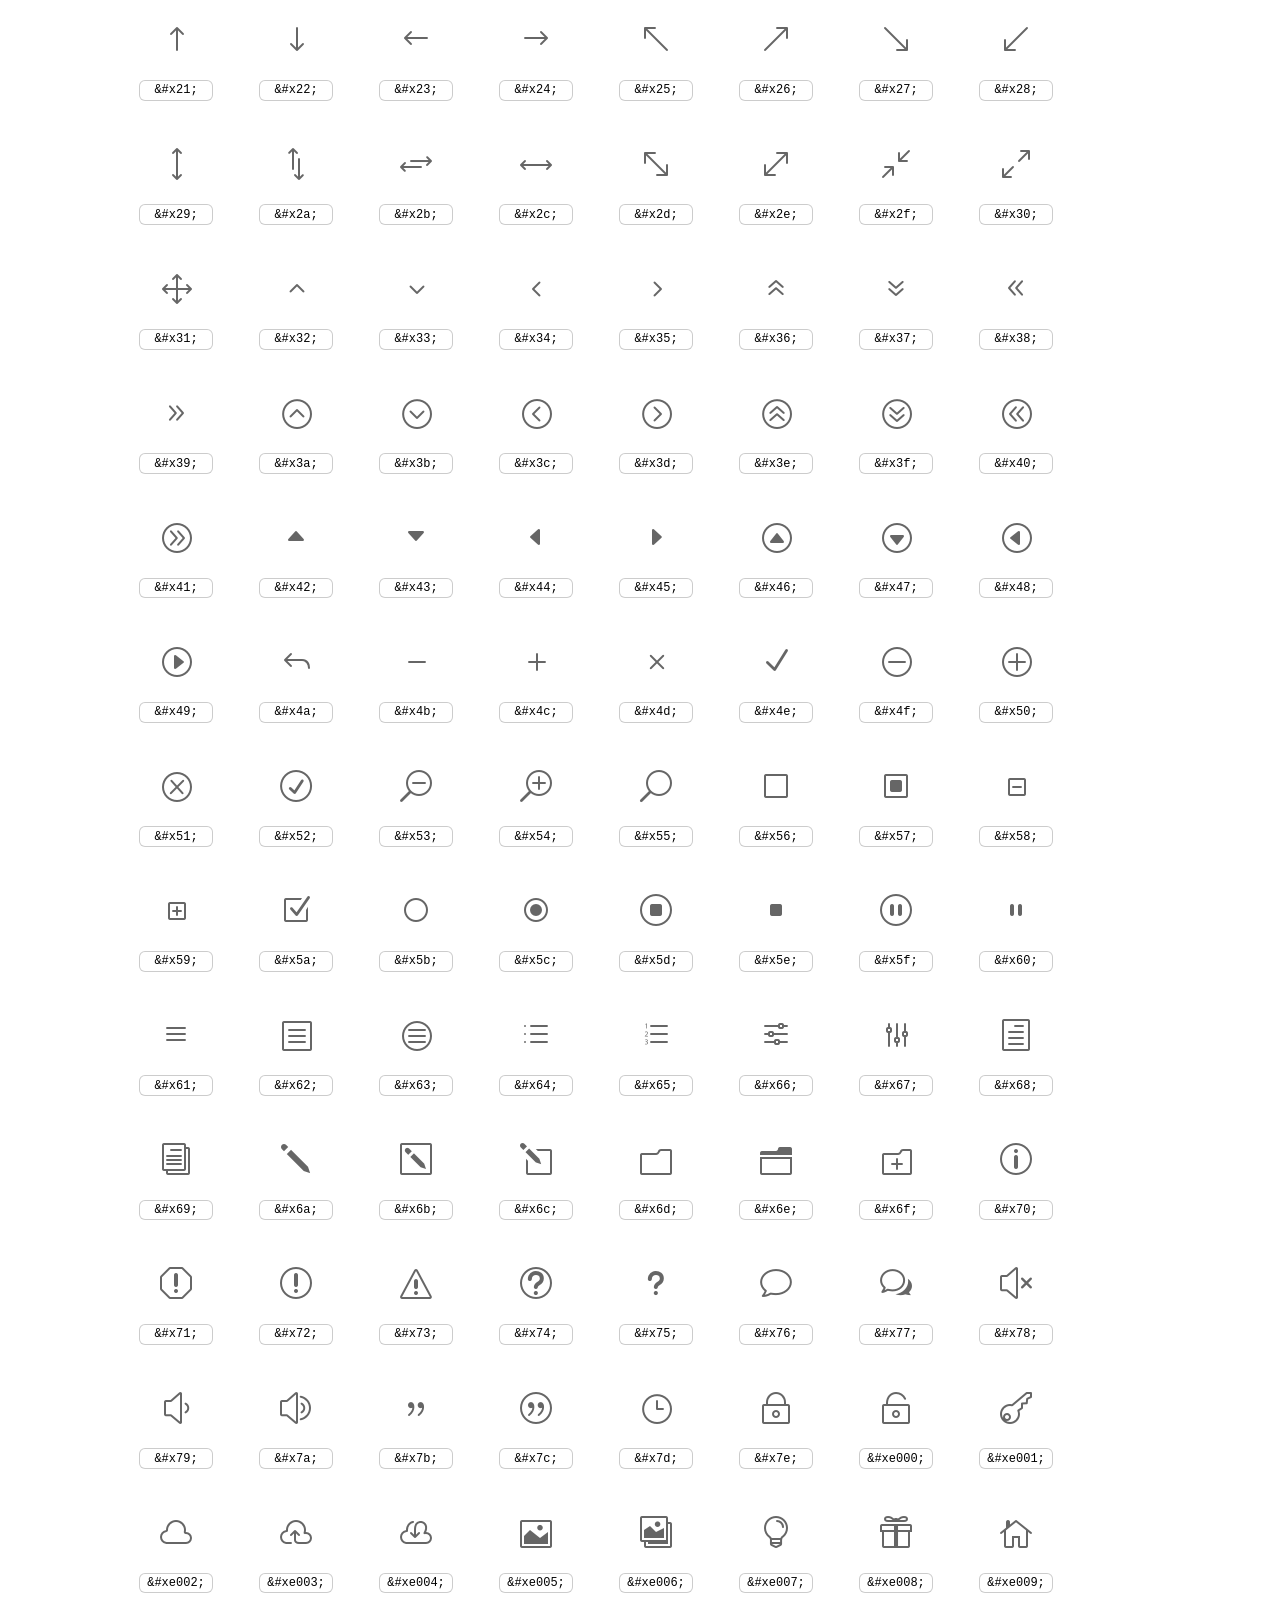
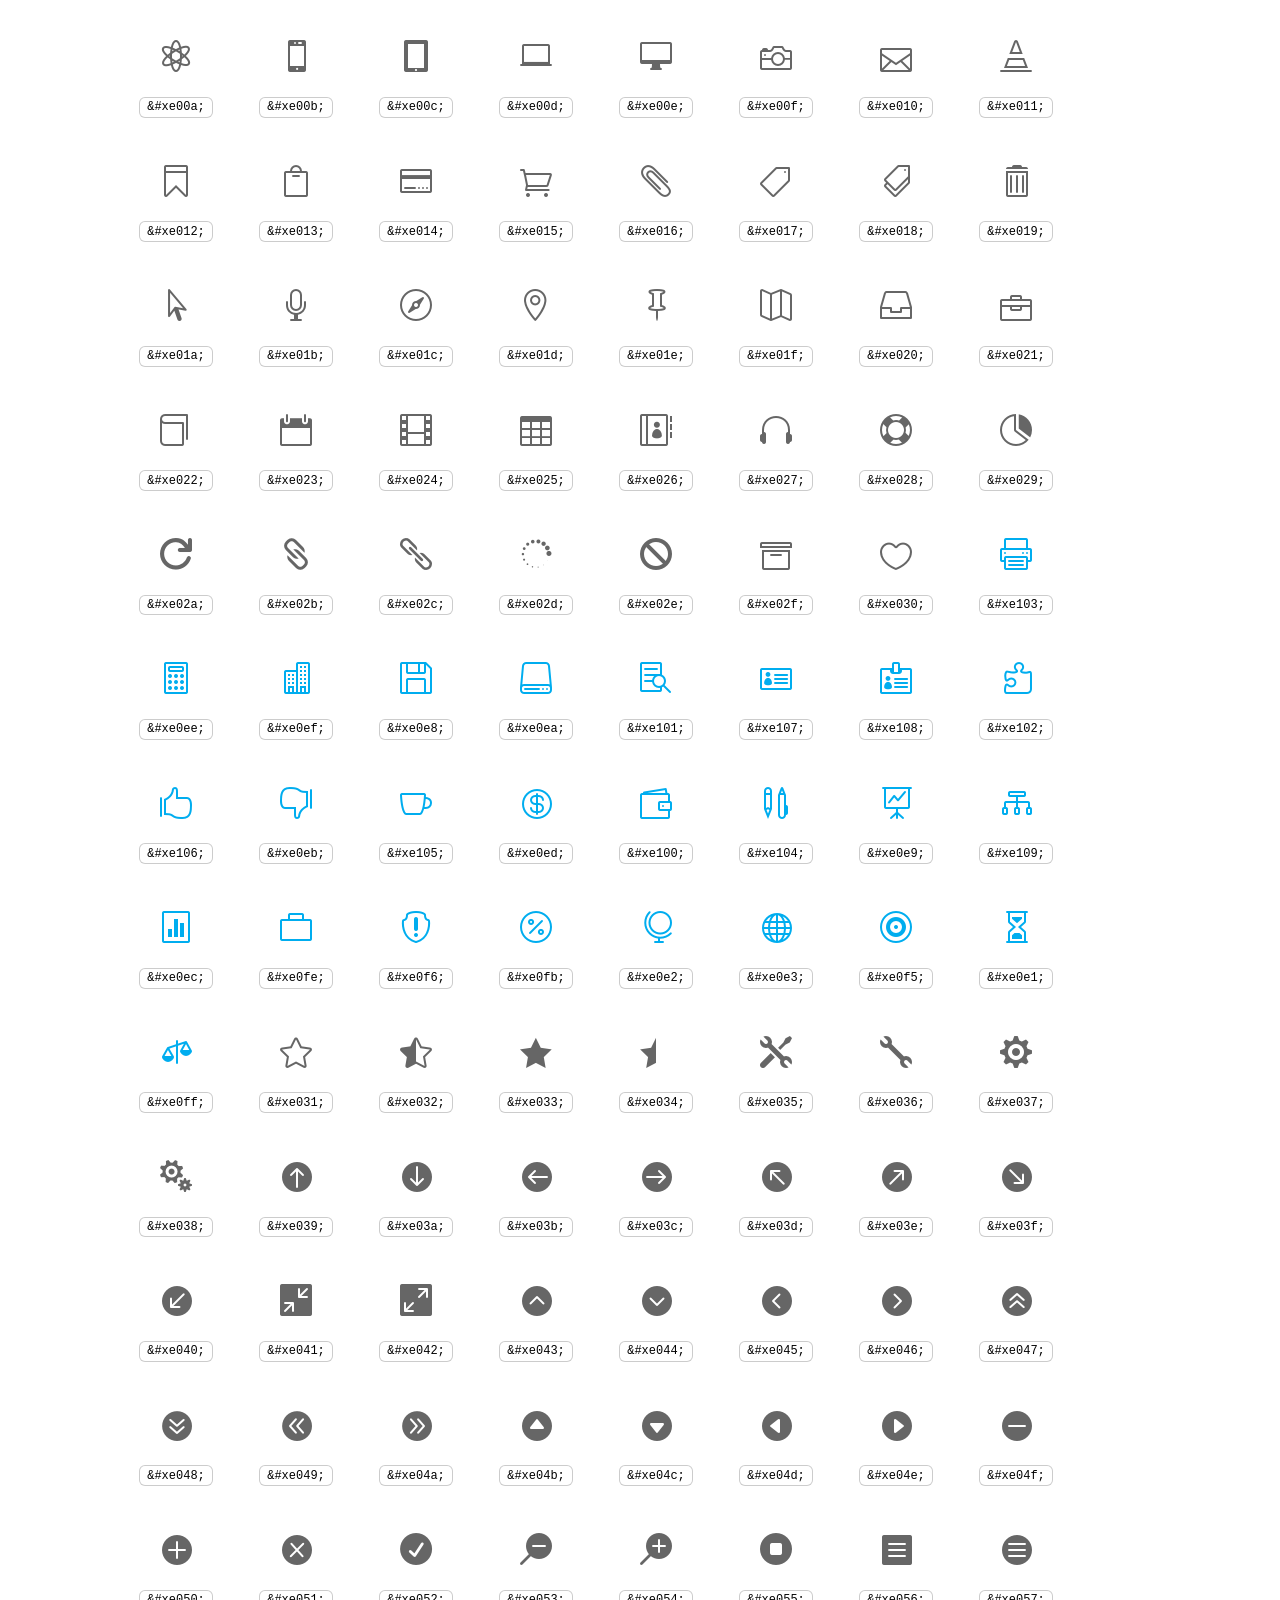
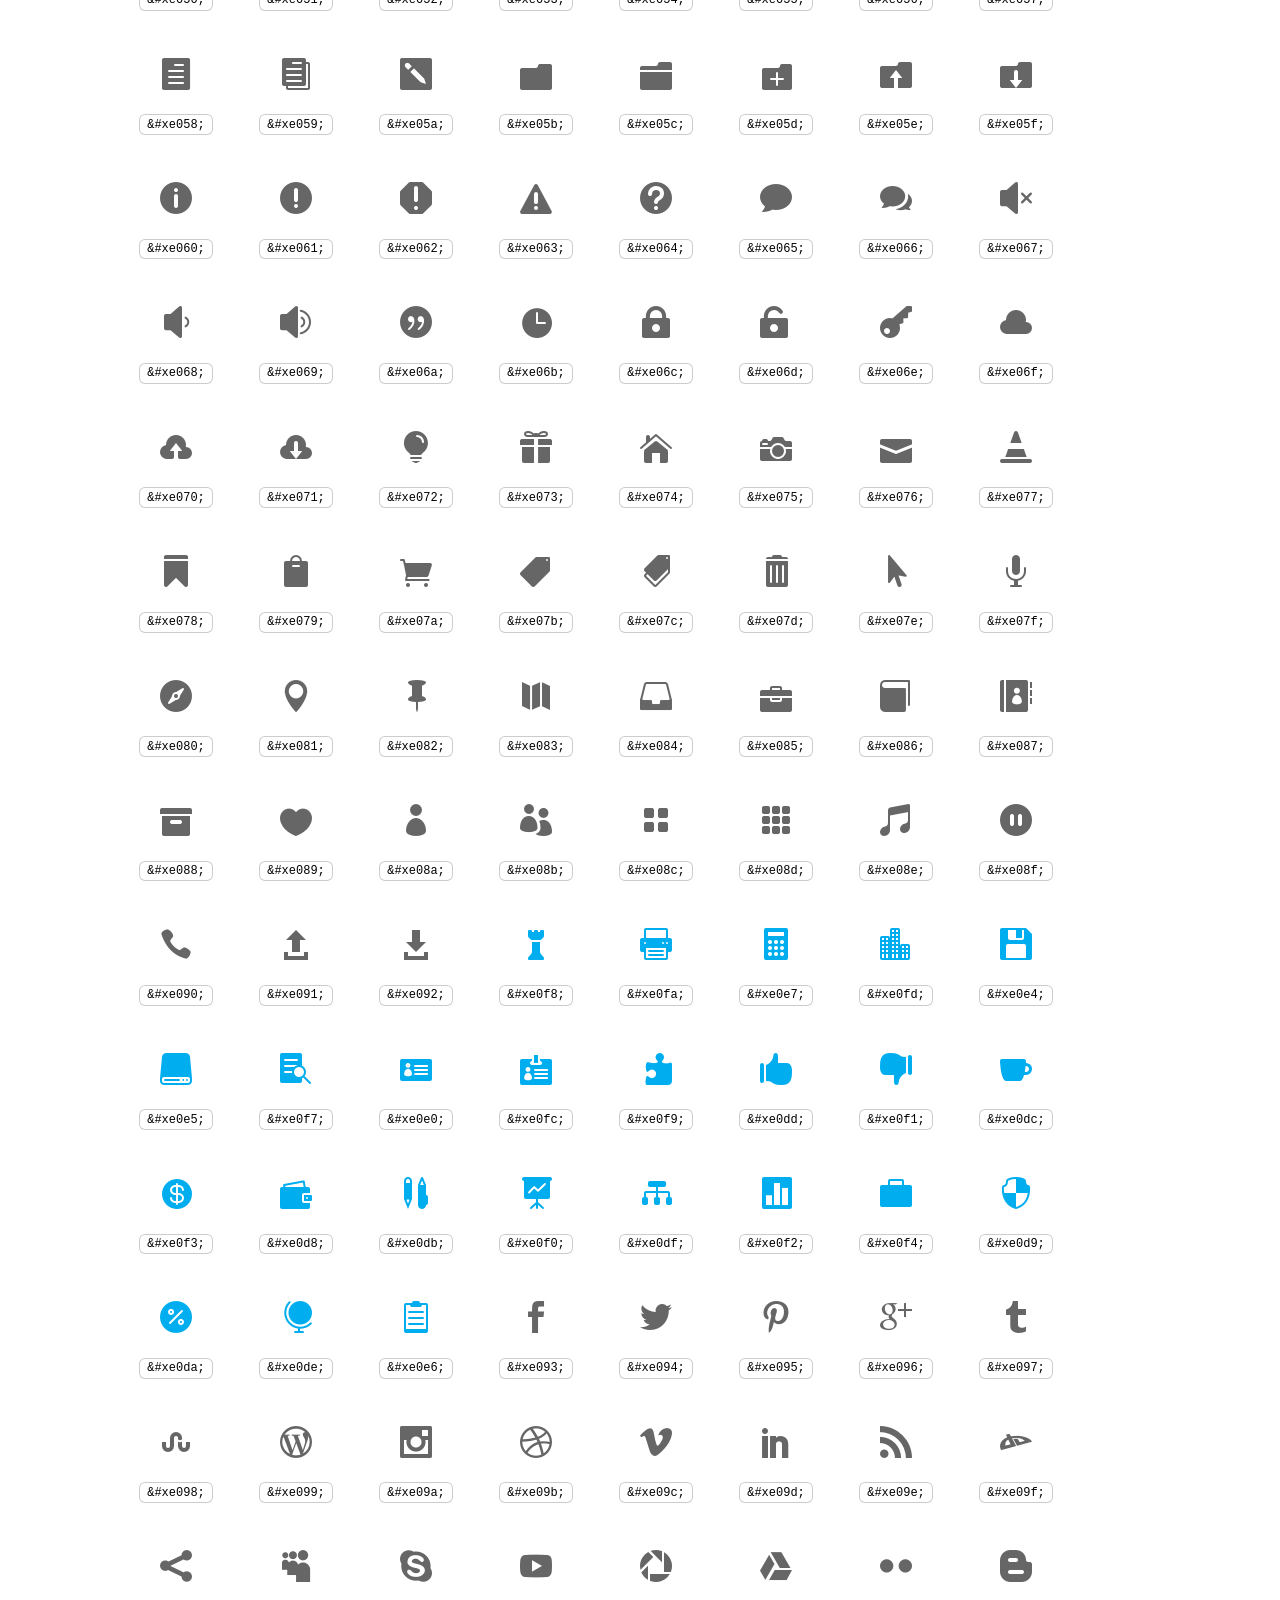
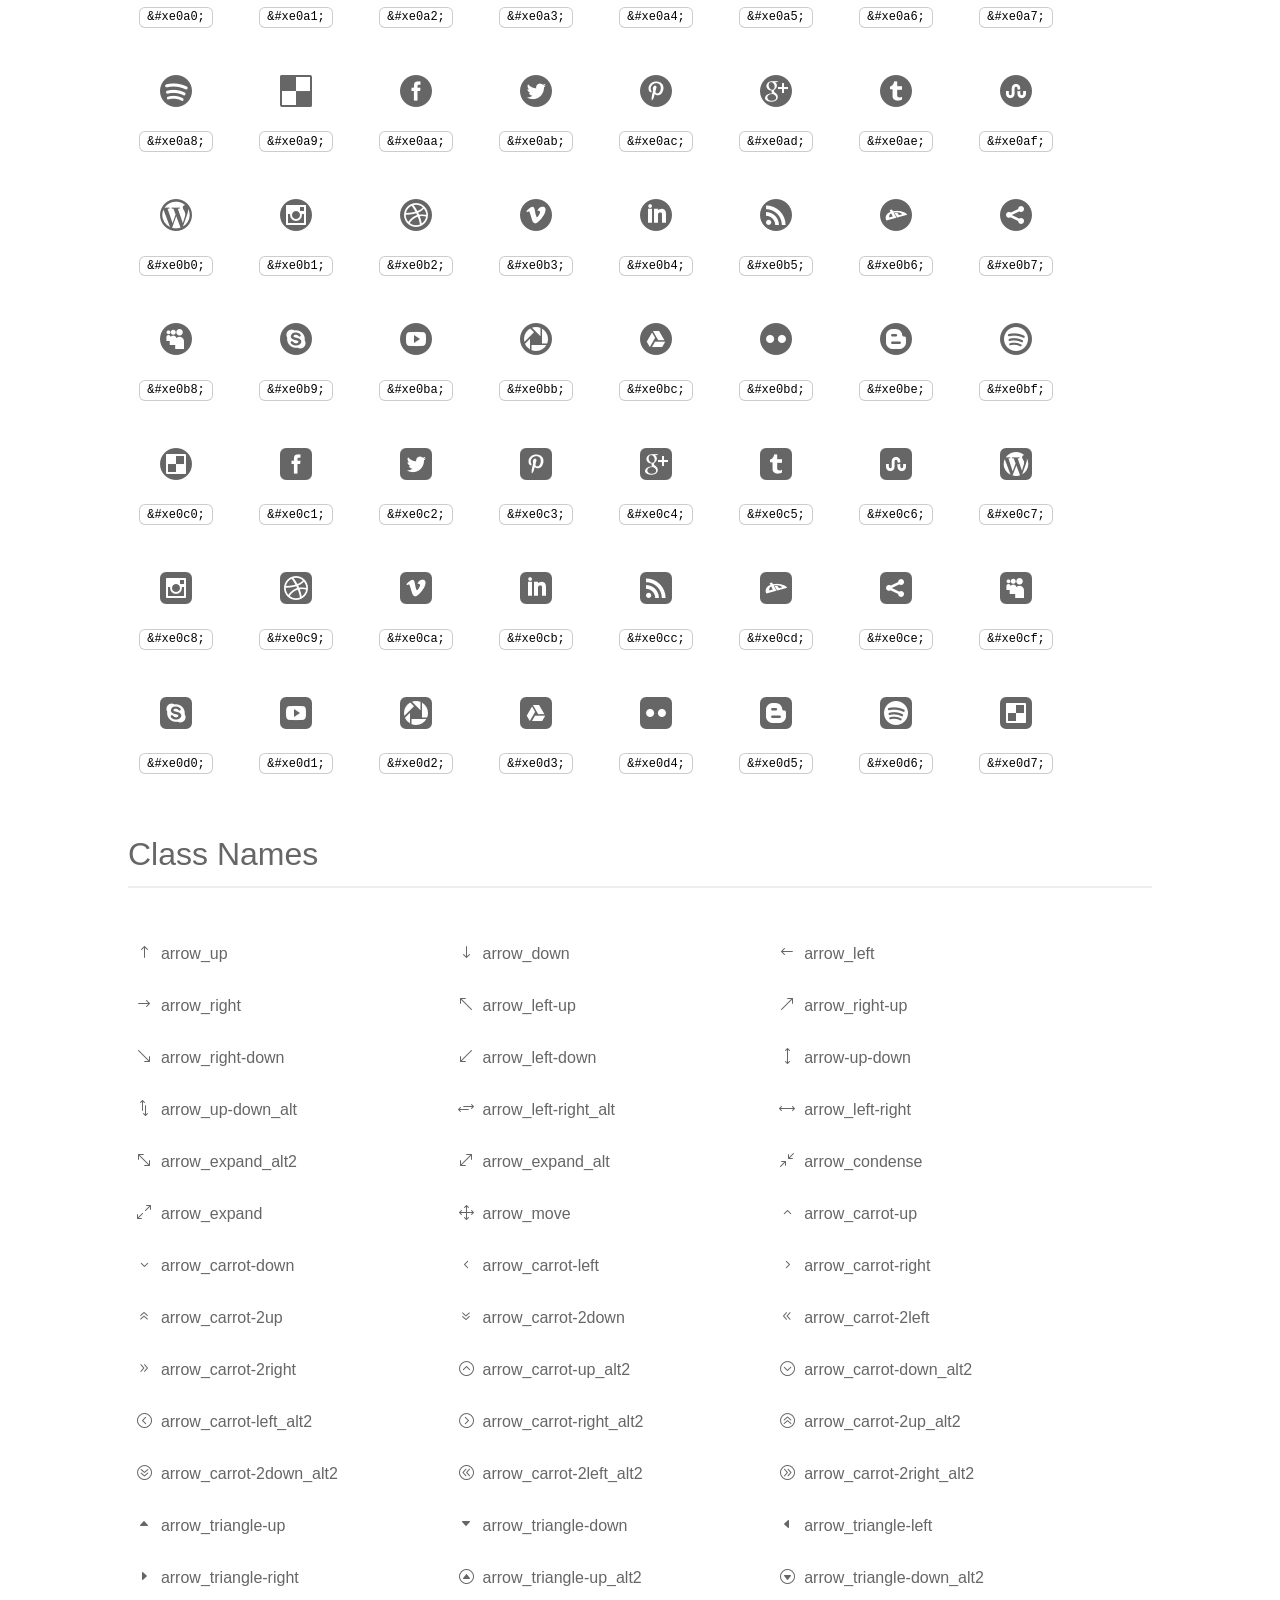
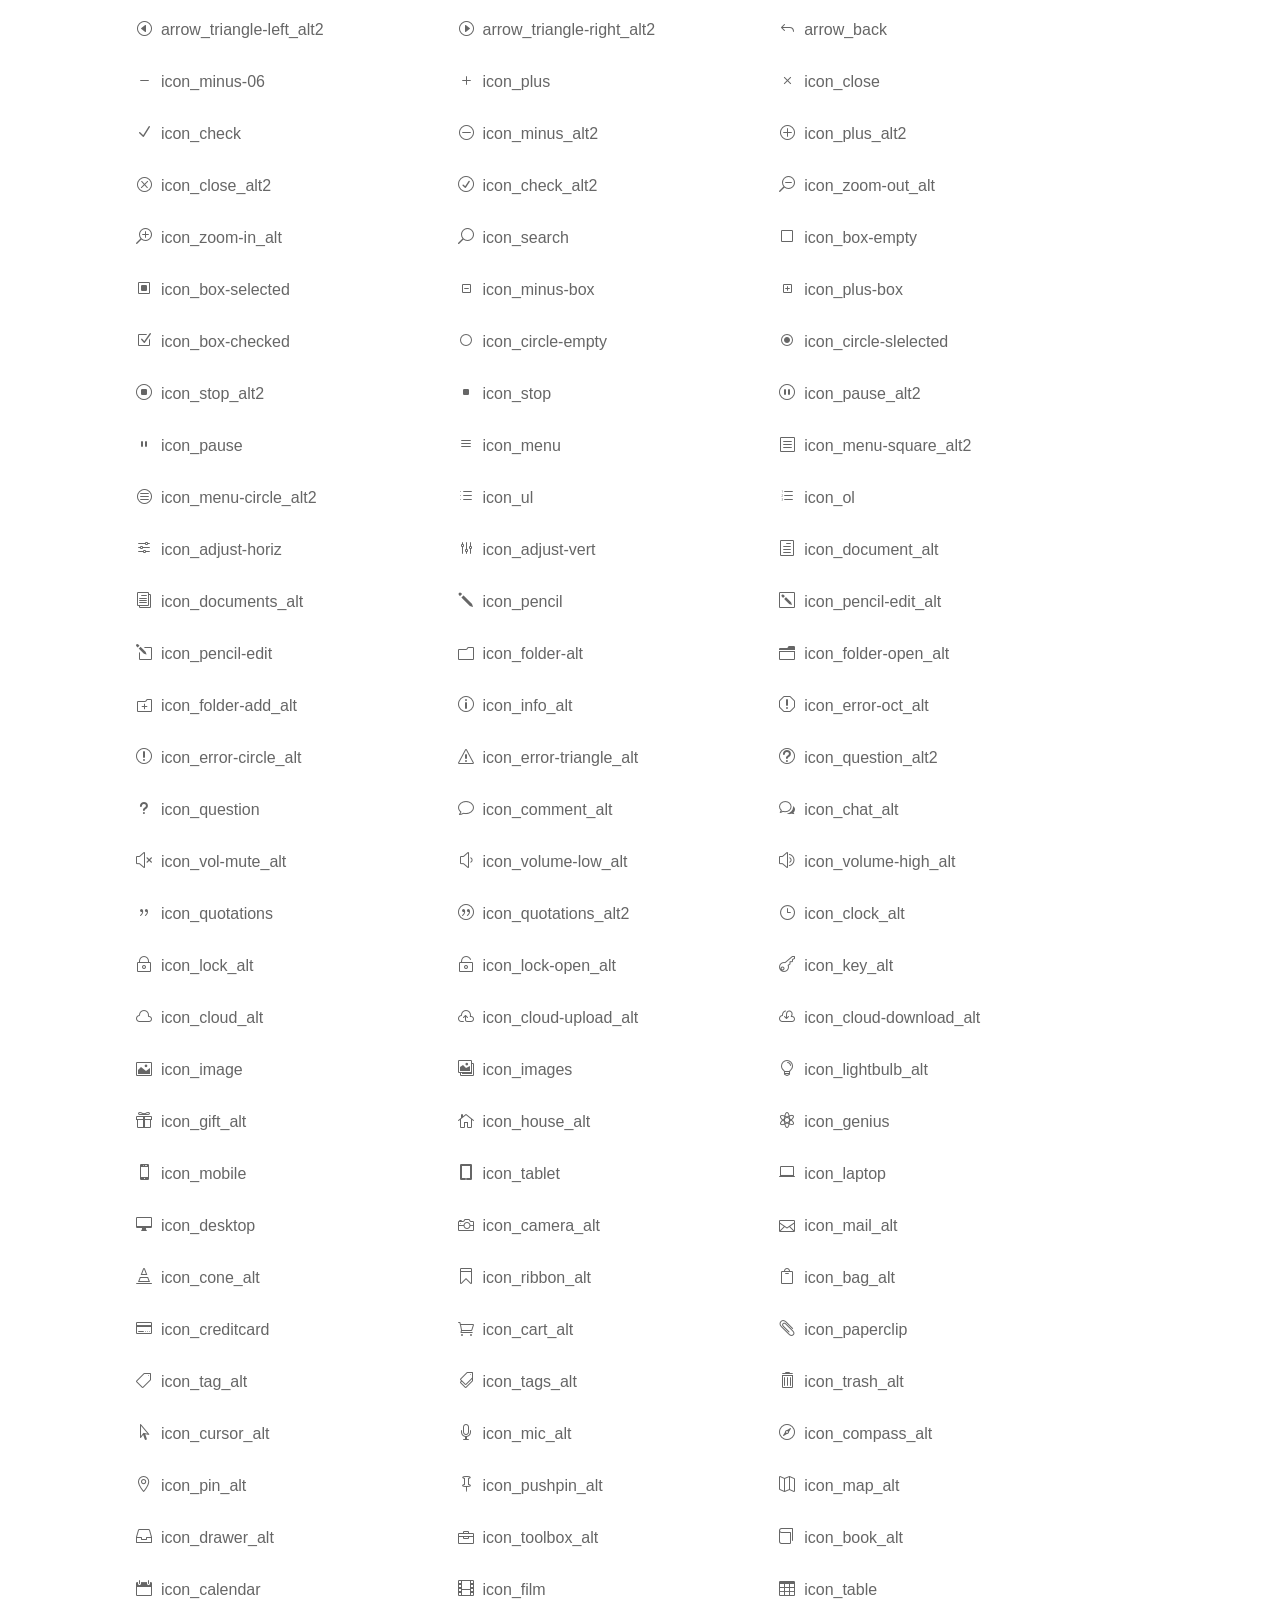
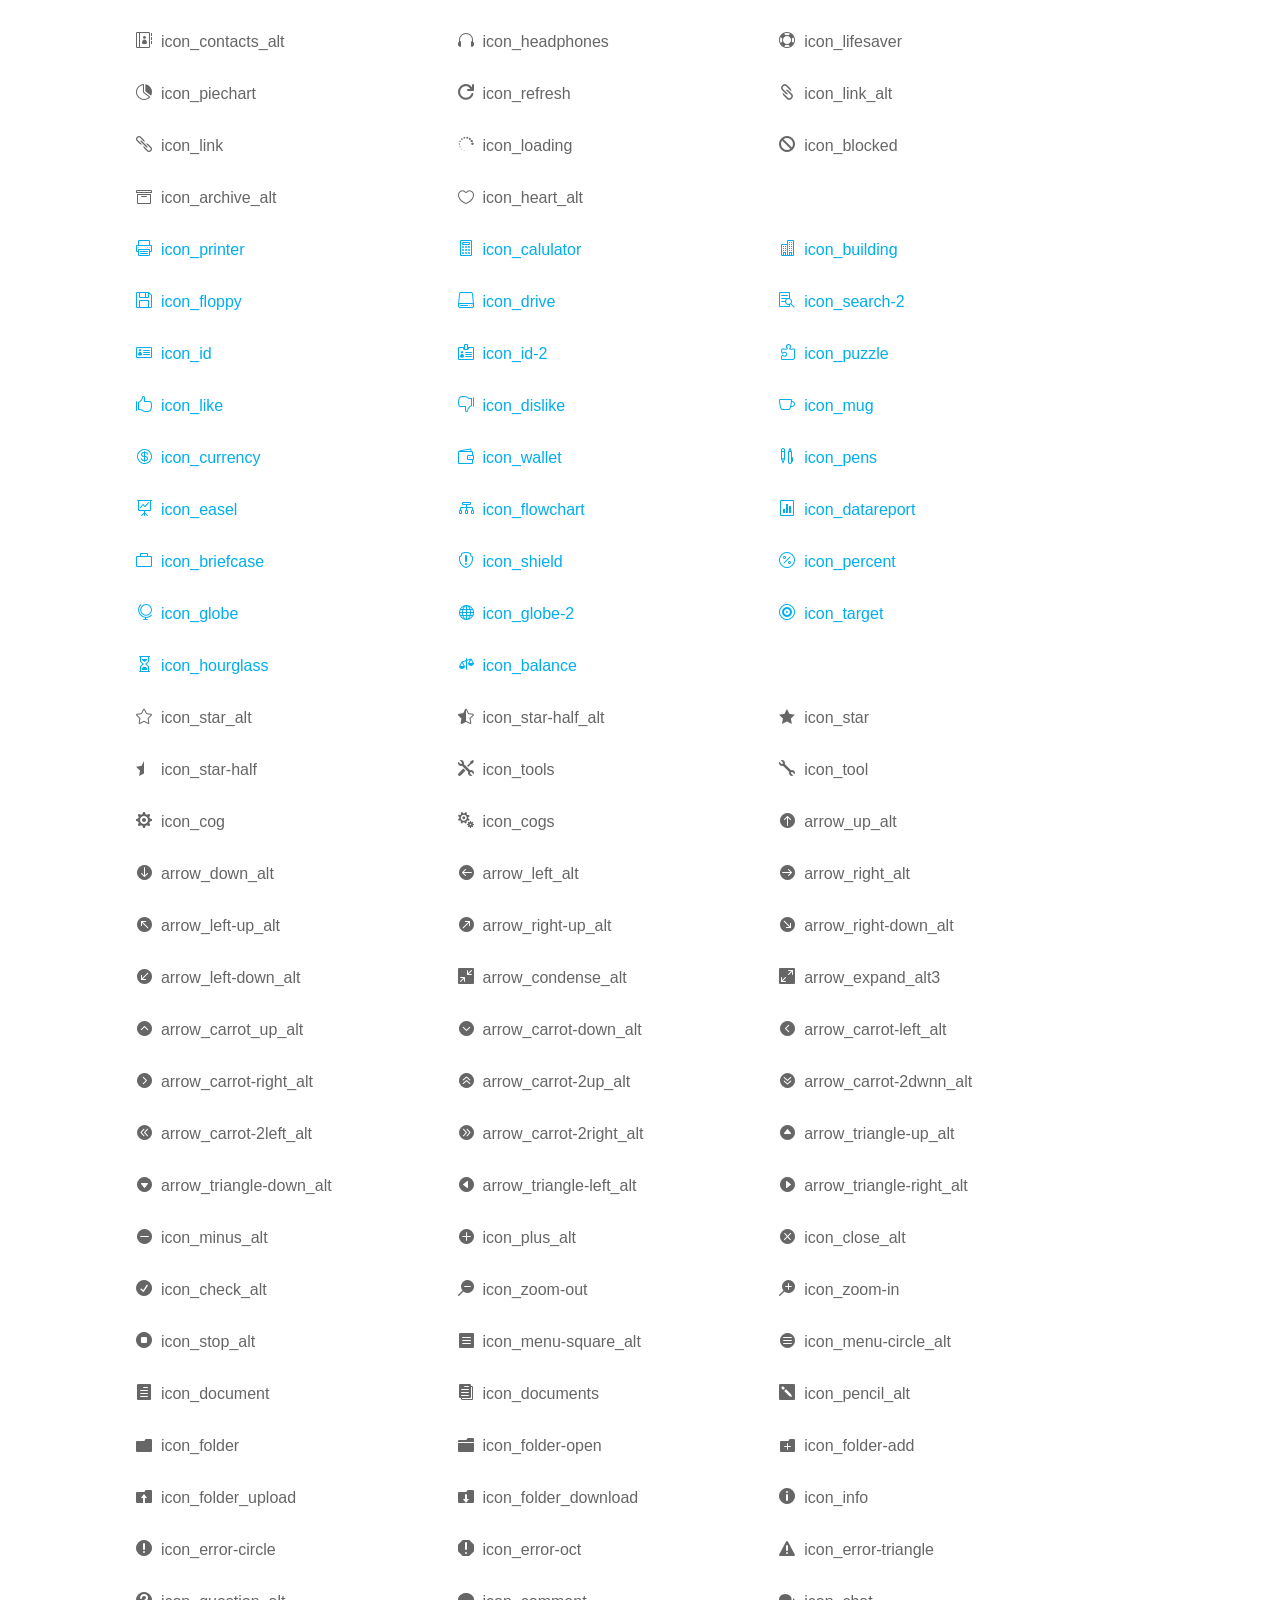
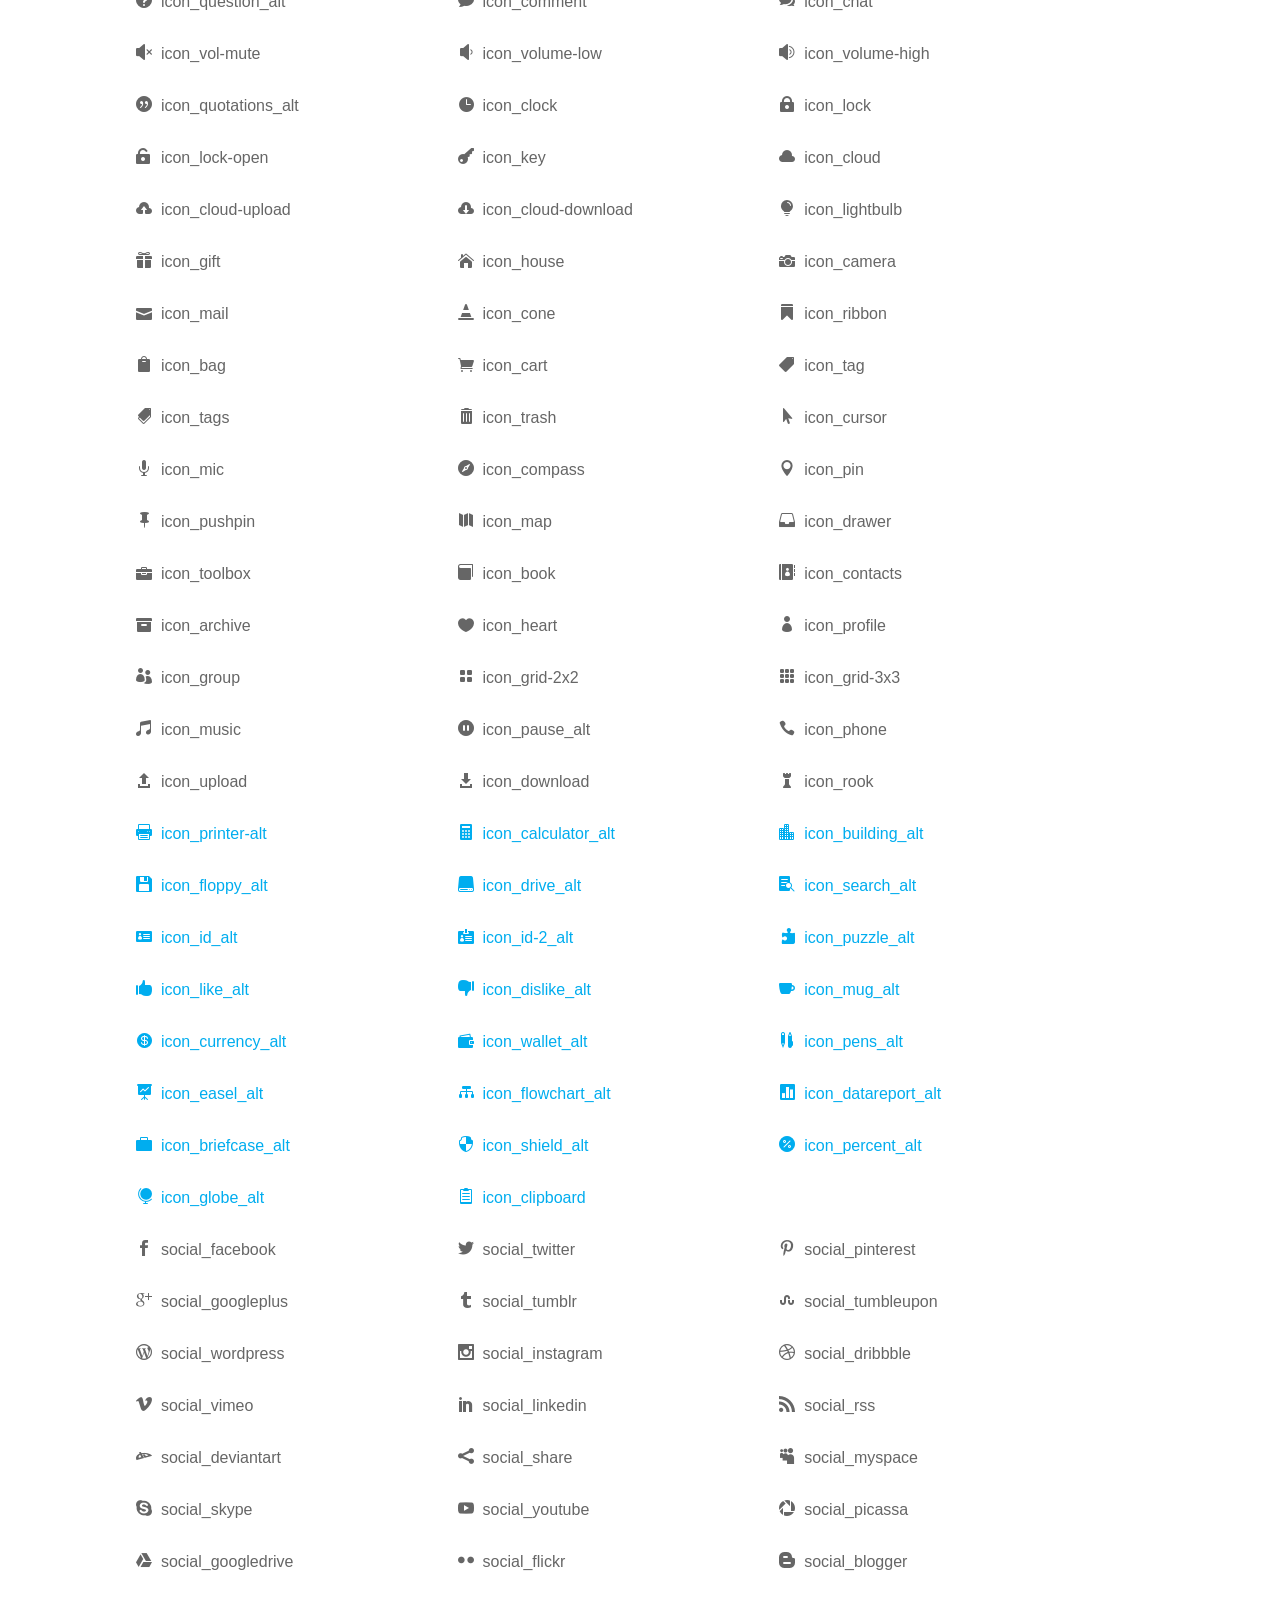
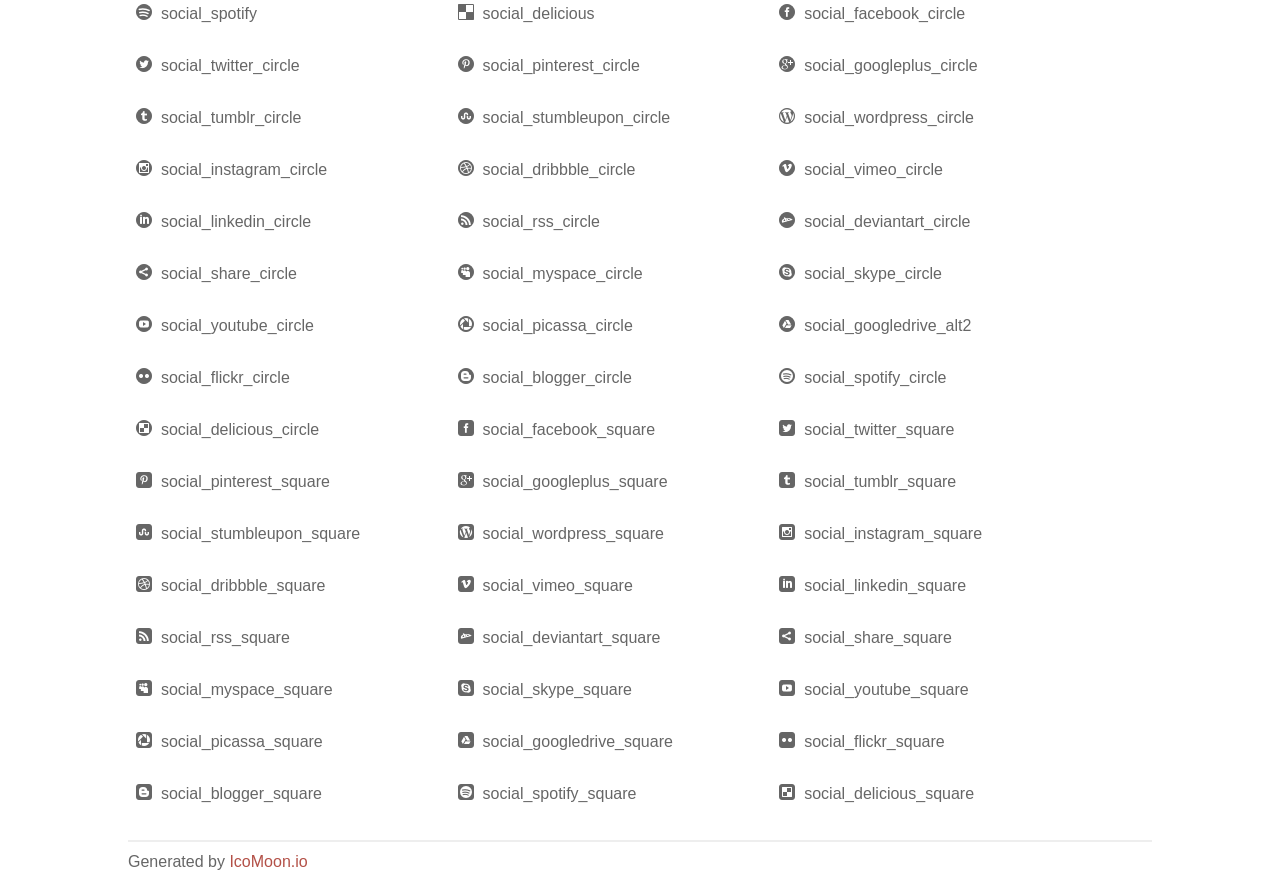
<file: demo/src/main/resources/static/assets/icons/Elegant/index.html>
<!doctype html>
<html>
<head>
<title>Your Font/Glyphs</title>
<link rel="stylesheet" href="style.css" />
<!--[if lte IE 7]><script src="lte-ie7.js"></script><![endif]-->
<style>
	section, header, footer {display: block;}
	body {
		font-family: sans-serif;
		color: #666;
		line-height: 1.5;
		font-size: 1em;
	}
	* {
		-moz-box-sizing: border-box;
		-webkit-box-sizing: border-box;
		box-sizing: border-box;
		margin: 0;
		padding: 0;
	}
	.glyph {
		float: left;
		text-align: center;
		padding: .75em;
		margin: .4em 1.5em .75em 0;
		width: 6em;
		text-shadow: none;
	}
	
	.glyph input {
		font-family: consolas, monospace;
		font-size: 12px;
		width: 100%;
		text-align: center;
		border: 0;
		box-shadow: 0 0 0 1px #ccc;
		padding: .2em;
                -moz-border-radius: 5px;
                -webkit-border-radius: 5px;
	}
	
	

	.new {
		color:#00adef !important;
	}

	
	.w-main {
		width: 80%;
	}
	.centered {
		margin-left: auto;
		margin-right: auto;
	}
	.fs1 {
		font-size: 2em;
	}
	header {
		margin: 2em 0;
		padding-bottom: .5em;
		color: #666;
		box-shadow: 0 2px #eee;
	}
	header h1 {
		font-size: 2em;
		font-weight: normal;
	}
	.clearfix:before, .clearfix:after { content: ""; display: table; }
	.clearfix:after, .clear { clear: both; }
	footer {
		margin-top: 2em;
		padding: .5em 0;
		box-shadow: 0 -2px #eee;
	}
	a, a:visited {
		color: #B35047;
		text-decoration: none;
	}
	a:hover, a:focus {color: #000;}
	
	.box1 {
		font-size: 16px;
		display: inline-block;
		width: 30%;
		padding: .25em .5em;
		margin: 20px 10px 0 0;
	}
</style>
</head>
<body>
	<div class="w-main centered">
	<section class="mtm clearfix" id="glyphs">
	<div class="glyph">
		<div class="fs1" aria-hidden="true" data-icon="&#x21;"></div>
		<input type="text" readonly value="&amp;#x21;" />
	</div>
	<div class="glyph">
		<div class="fs1" aria-hidden="true" data-icon="&#x22;"></div>
		<input type="text" readonly value="&amp;#x22;" />
	</div>
	<div class="glyph">
		<div class="fs1" aria-hidden="true" data-icon="&#x23;"></div>
		<input type="text" readonly value="&amp;#x23;" />
	</div>
	<div class="glyph">
		<div class="fs1" aria-hidden="true" data-icon="&#x24;"></div>
		<input type="text" readonly value="&amp;#x24;" />
	</div>
	<div class="glyph">
		<div class="fs1" aria-hidden="true" data-icon="&#x25;"></div>
		<input type="text" readonly value="&amp;#x25;" />
	</div>
	<div class="glyph">
		<div class="fs1" aria-hidden="true" data-icon="&#x26;"></div>
		<input type="text" readonly value="&amp;#x26;" />
	</div>
	<div class="glyph">
		<div class="fs1" aria-hidden="true" data-icon="&#x27;"></div>
		<input type="text" readonly value="&amp;#x27;" />
	</div>
	<div class="glyph">
		<div class="fs1" aria-hidden="true" data-icon="&#x28;"></div>
		<input type="text" readonly value="&amp;#x28;" />
	</div>
	<div class="glyph">
		<div class="fs1" aria-hidden="true" data-icon="&#x29;"></div>
		<input type="text" readonly value="&amp;#x29;" />
	</div>
	<div class="glyph">
		<div class="fs1" aria-hidden="true" data-icon="&#x2a;"></div>
		<input type="text" readonly value="&amp;#x2a;" />
	</div>
	<div class="glyph">
		<div class="fs1" aria-hidden="true" data-icon="&#x2b;"></div>
		<input type="text" readonly value="&amp;#x2b;" />
	</div>
	<div class="glyph">
		<div class="fs1" aria-hidden="true" data-icon="&#x2c;"></div>
		<input type="text" readonly value="&amp;#x2c;" />
	</div>
	<div class="glyph">
		<div class="fs1" aria-hidden="true" data-icon="&#x2d;"></div>
		<input type="text" readonly value="&amp;#x2d;" />
	</div>
	<div class="glyph">
		<div class="fs1" aria-hidden="true" data-icon="&#x2e;"></div>
		<input type="text" readonly value="&amp;#x2e;" />
	</div>
	<div class="glyph">
		<div class="fs1" aria-hidden="true" data-icon="&#x2f;"></div>
		<input type="text" readonly value="&amp;#x2f;" />
	</div>
	<div class="glyph">
		<div class="fs1" aria-hidden="true" data-icon="&#x30;"></div>
		<input type="text" readonly value="&amp;#x30;" />
	</div>
	<div class="glyph">
		<div class="fs1" aria-hidden="true" data-icon="&#x31;"></div>
		<input type="text" readonly value="&amp;#x31;" />
	</div>
	<div class="glyph">
		<div class="fs1" aria-hidden="true" data-icon="&#x32;"></div>
		<input type="text" readonly value="&amp;#x32;" />
	</div>
	<div class="glyph">
		<div class="fs1" aria-hidden="true" data-icon="&#x33;"></div>
		<input type="text" readonly value="&amp;#x33;" />
	</div>
	<div class="glyph">
		<div class="fs1" aria-hidden="true" data-icon="&#x34;"></div>
		<input type="text" readonly value="&amp;#x34;" />
	</div>
	<div class="glyph">
		<div class="fs1" aria-hidden="true" data-icon="&#x35;"></div>
		<input type="text" readonly value="&amp;#x35;" />
	</div>
	<div class="glyph">
		<div class="fs1" aria-hidden="true" data-icon="&#x36;"></div>
		<input type="text" readonly value="&amp;#x36;" />
	</div>
	<div class="glyph">
		<div class="fs1" aria-hidden="true" data-icon="&#x37;"></div>
		<input type="text" readonly value="&amp;#x37;" />
	</div>
	<div class="glyph">
		<div class="fs1" aria-hidden="true" data-icon="&#x38;"></div>
		<input type="text" readonly value="&amp;#x38;" />
	</div>
	<div class="glyph">
		<div class="fs1" aria-hidden="true" data-icon="&#x39;"></div>
		<input type="text" readonly value="&amp;#x39;" />
	</div>
	<div class="glyph">
		<div class="fs1" aria-hidden="true" data-icon="&#x3a;"></div>
		<input type="text" readonly value="&amp;#x3a;" />
	</div>
	<div class="glyph">
		<div class="fs1" aria-hidden="true" data-icon="&#x3b;"></div>
		<input type="text" readonly value="&amp;#x3b;" />
	</div>
	<div class="glyph">
		<div class="fs1" aria-hidden="true" data-icon="&#x3c;"></div>
		<input type="text" readonly value="&amp;#x3c;" />
	</div>
	<div class="glyph">
		<div class="fs1" aria-hidden="true" data-icon="&#x3d;"></div>
		<input type="text" readonly value="&amp;#x3d;" />
	</div>
	<div class="glyph">
		<div class="fs1" aria-hidden="true" data-icon="&#x3e;"></div>
		<input type="text" readonly value="&amp;#x3e;" />
	</div>
	<div class="glyph">
		<div class="fs1" aria-hidden="true" data-icon="&#x3f;"></div>
		<input type="text" readonly value="&amp;#x3f;" />
	</div>
	<div class="glyph">
		<div class="fs1" aria-hidden="true" data-icon="&#x40;"></div>
		<input type="text" readonly value="&amp;#x40;" />
	</div>
	<div class="glyph">
		<div class="fs1" aria-hidden="true" data-icon="&#x41;"></div>
		<input type="text" readonly value="&amp;#x41;" />
	</div>
	<div class="glyph">
		<div class="fs1" aria-hidden="true" data-icon="&#x42;"></div>
		<input type="text" readonly value="&amp;#x42;" />
	</div>
	<div class="glyph">
		<div class="fs1" aria-hidden="true" data-icon="&#x43;"></div>
		<input type="text" readonly value="&amp;#x43;" />
	</div>
	<div class="glyph">
		<div class="fs1" aria-hidden="true" data-icon="&#x44;"></div>
		<input type="text" readonly value="&amp;#x44;" />
	</div>
	<div class="glyph">
		<div class="fs1" aria-hidden="true" data-icon="&#x45;"></div>
		<input type="text" readonly value="&amp;#x45;" />
	</div>
	<div class="glyph">
		<div class="fs1" aria-hidden="true" data-icon="&#x46;"></div>
		<input type="text" readonly value="&amp;#x46;" />
	</div>
	<div class="glyph">
		<div class="fs1" aria-hidden="true" data-icon="&#x47;"></div>
		<input type="text" readonly value="&amp;#x47;" />
	</div>
	<div class="glyph">
		<div class="fs1" aria-hidden="true" data-icon="&#x48;"></div>
		<input type="text" readonly value="&amp;#x48;" />
	</div>
	<div class="glyph">
		<div class="fs1" aria-hidden="true" data-icon="&#x49;"></div>
		<input type="text" readonly value="&amp;#x49;" />
	</div>
	<div class="glyph">
		<div class="fs1" aria-hidden="true" data-icon="&#x4a;"></div>
		<input type="text" readonly value="&amp;#x4a;" />
	</div>
	<div class="glyph">
		<div class="fs1" aria-hidden="true" data-icon="&#x4b;"></div>
		<input type="text" readonly value="&amp;#x4b;" />
	</div>
	<div class="glyph">
		<div class="fs1" aria-hidden="true" data-icon="&#x4c;"></div>
		<input type="text" readonly value="&amp;#x4c;" />
	</div>
	<div class="glyph">
		<div class="fs1" aria-hidden="true" data-icon="&#x4d;"></div>
		<input type="text" readonly value="&amp;#x4d;" />
	</div>
	<div class="glyph">
		<div class="fs1" aria-hidden="true" data-icon="&#x4e;"></div>
		<input type="text" readonly value="&amp;#x4e;" />
	</div>
	<div class="glyph">
		<div class="fs1" aria-hidden="true" data-icon="&#x4f;"></div>
		<input type="text" readonly value="&amp;#x4f;" />
	</div>
	<div class="glyph">
		<div class="fs1" aria-hidden="true" data-icon="&#x50;"></div>
		<input type="text" readonly value="&amp;#x50;" />
	</div>
	<div class="glyph">
		<div class="fs1" aria-hidden="true" data-icon="&#x51;"></div>
		<input type="text" readonly value="&amp;#x51;" />
	</div>
	<div class="glyph">
		<div class="fs1" aria-hidden="true" data-icon="&#x52;"></div>
		<input type="text" readonly value="&amp;#x52;" />
	</div>
	<div class="glyph">
		<div class="fs1" aria-hidden="true" data-icon="&#x53;"></div>
		<input type="text" readonly value="&amp;#x53;" />
	</div>
	<div class="glyph">
		<div class="fs1" aria-hidden="true" data-icon="&#x54;"></div>
		<input type="text" readonly value="&amp;#x54;" />
	</div>
	<div class="glyph">
		<div class="fs1" aria-hidden="true" data-icon="&#x55;"></div>
		<input type="text" readonly value="&amp;#x55;" />
	</div>
	<div class="glyph">
		<div class="fs1" aria-hidden="true" data-icon="&#x56;"></div>
		<input type="text" readonly value="&amp;#x56;" />
	</div>
	<div class="glyph">
		<div class="fs1" aria-hidden="true" data-icon="&#x57;"></div>
		<input type="text" readonly value="&amp;#x57;" />
	</div>
	<div class="glyph">
		<div class="fs1" aria-hidden="true" data-icon="&#x58;"></div>
		<input type="text" readonly value="&amp;#x58;" />
	</div>
	<div class="glyph">
		<div class="fs1" aria-hidden="true" data-icon="&#x59;"></div>
		<input type="text" readonly value="&amp;#x59;" />
	</div>
	<div class="glyph">
		<div class="fs1" aria-hidden="true" data-icon="&#x5a;"></div>
		<input type="text" readonly value="&amp;#x5a;" />
	</div>
	<div class="glyph">
		<div class="fs1" aria-hidden="true" data-icon="&#x5b;"></div>
		<input type="text" readonly value="&amp;#x5b;" />
	</div>
	<div class="glyph">
		<div class="fs1" aria-hidden="true" data-icon="&#x5c;"></div>
		<input type="text" readonly value="&amp;#x5c;" />
	</div>
	<div class="glyph">
		<div class="fs1" aria-hidden="true" data-icon="&#x5d;"></div>
		<input type="text" readonly value="&amp;#x5d;" />
	</div>
	<div class="glyph">
		<div class="fs1" aria-hidden="true" data-icon="&#x5e;"></div>
		<input type="text" readonly value="&amp;#x5e;" />
	</div>
	<div class="glyph">
		<div class="fs1" aria-hidden="true" data-icon="&#x5f;"></div>
		<input type="text" readonly value="&amp;#x5f;" />
	</div>
	<div class="glyph">
		<div class="fs1" aria-hidden="true" data-icon="&#x60;"></div>
		<input type="text" readonly value="&amp;#x60;" />
	</div>
	<div class="glyph">
		<div class="fs1" aria-hidden="true" data-icon="&#x61;"></div>
		<input type="text" readonly value="&amp;#x61;" />
	</div>
	<div class="glyph">
		<div class="fs1" aria-hidden="true" data-icon="&#x62;"></div>
		<input type="text" readonly value="&amp;#x62;" />
	</div>
	<div class="glyph">
		<div class="fs1" aria-hidden="true" data-icon="&#x63;"></div>
		<input type="text" readonly value="&amp;#x63;" />
	</div>
	<div class="glyph">
		<div class="fs1" aria-hidden="true" data-icon="&#x64;"></div>
		<input type="text" readonly value="&amp;#x64;" />
	</div>
	<div class="glyph">
		<div class="fs1" aria-hidden="true" data-icon="&#x65;"></div>
		<input type="text" readonly value="&amp;#x65;" />
	</div>
	<div class="glyph">
		<div class="fs1" aria-hidden="true" data-icon="&#x66;"></div>
		<input type="text" readonly value="&amp;#x66;" />
	</div>
	<div class="glyph">
		<div class="fs1" aria-hidden="true" data-icon="&#x67;"></div>
		<input type="text" readonly value="&amp;#x67;" />
	</div>
	<div class="glyph">
		<div class="fs1" aria-hidden="true" data-icon="&#x68;"></div>
		<input type="text" readonly value="&amp;#x68;" />
	</div>
	<div class="glyph">
		<div class="fs1" aria-hidden="true" data-icon="&#x69;"></div>
		<input type="text" readonly value="&amp;#x69;" />
	</div>
	<div class="glyph">
		<div class="fs1" aria-hidden="true" data-icon="&#x6a;"></div>
		<input type="text" readonly value="&amp;#x6a;" />
	</div>
	<div class="glyph">
		<div class="fs1" aria-hidden="true" data-icon="&#x6b;"></div>
		<input type="text" readonly value="&amp;#x6b;" />
	</div>
	<div class="glyph">
		<div class="fs1" aria-hidden="true" data-icon="&#x6c;"></div>
		<input type="text" readonly value="&amp;#x6c;" />
	</div>
	<div class="glyph">
		<div class="fs1" aria-hidden="true" data-icon="&#x6d;"></div>
		<input type="text" readonly value="&amp;#x6d;" />
	</div>
	<div class="glyph">
		<div class="fs1" aria-hidden="true" data-icon="&#x6e;"></div>
		<input type="text" readonly value="&amp;#x6e;" />
	</div>
	<div class="glyph">
		<div class="fs1" aria-hidden="true" data-icon="&#x6f;"></div>
		<input type="text" readonly value="&amp;#x6f;" />
	</div>
	<div class="glyph">
		<div class="fs1" aria-hidden="true" data-icon="&#x70;"></div>
		<input type="text" readonly value="&amp;#x70;" />
	</div>
	<div class="glyph">
		<div class="fs1" aria-hidden="true" data-icon="&#x71;"></div>
		<input type="text" readonly value="&amp;#x71;" />
	</div>
	<div class="glyph">
		<div class="fs1" aria-hidden="true" data-icon="&#x72;"></div>
		<input type="text" readonly value="&amp;#x72;" />
	</div>
	<div class="glyph">
		<div class="fs1" aria-hidden="true" data-icon="&#x73;"></div>
		<input type="text" readonly value="&amp;#x73;" />
	</div>
	<div class="glyph">
		<div class="fs1" aria-hidden="true" data-icon="&#x74;"></div>
		<input type="text" readonly value="&amp;#x74;" />
	</div>
	<div class="glyph">
		<div class="fs1" aria-hidden="true" data-icon="&#x75;"></div>
		<input type="text" readonly value="&amp;#x75;" />
	</div>
	<div class="glyph">
		<div class="fs1" aria-hidden="true" data-icon="&#x76;"></div>
		<input type="text" readonly value="&amp;#x76;" />
	</div>
	<div class="glyph">
		<div class="fs1" aria-hidden="true" data-icon="&#x77;"></div>
		<input type="text" readonly value="&amp;#x77;" />
	</div>
	<div class="glyph">
		<div class="fs1" aria-hidden="true" data-icon="&#x78;"></div>
		<input type="text" readonly value="&amp;#x78;" />
	</div>
	<div class="glyph">
		<div class="fs1" aria-hidden="true" data-icon="&#x79;"></div>
		<input type="text" readonly value="&amp;#x79;" />
	</div>
	<div class="glyph">
		<div class="fs1" aria-hidden="true" data-icon="&#x7a;"></div>
		<input type="text" readonly value="&amp;#x7a;" />
	</div>
	<div class="glyph">
		<div class="fs1" aria-hidden="true" data-icon="&#x7b;"></div>
		<input type="text" readonly value="&amp;#x7b;" />
	</div>
	<div class="glyph">
		<div class="fs1" aria-hidden="true" data-icon="&#x7c;"></div>
		<input type="text" readonly value="&amp;#x7c;" />
	</div>
	<div class="glyph">
		<div class="fs1" aria-hidden="true" data-icon="&#x7d;"></div>
		<input type="text" readonly value="&amp;#x7d;" />
	</div>
	<div class="glyph">
		<div class="fs1" aria-hidden="true" data-icon="&#x7e;"></div>
		<input type="text" readonly value="&amp;#x7e;" />
	</div>
	<div class="glyph">
		<div class="fs1" aria-hidden="true" data-icon="&#xe000;"></div>
		<input type="text" readonly value="&amp;#xe000;" />
	</div>
	<div class="glyph">
		<div class="fs1" aria-hidden="true" data-icon="&#xe001;"></div>
		<input type="text" readonly value="&amp;#xe001;" />
	</div>
	<div class="glyph">
		<div class="fs1" aria-hidden="true" data-icon="&#xe002;"></div>
		<input type="text" readonly value="&amp;#xe002;" />
	</div>
	<div class="glyph">
		<div class="fs1" aria-hidden="true" data-icon="&#xe003;"></div>
		<input type="text" readonly value="&amp;#xe003;" />
	</div>
	<div class="glyph">
		<div class="fs1" aria-hidden="true" data-icon="&#xe004;"></div>
		<input type="text" readonly value="&amp;#xe004;" />
	</div>
	<div class="glyph">
		<div class="fs1" aria-hidden="true" data-icon="&#xe005;"></div>
		<input type="text" readonly value="&amp;#xe005;" />
	</div>
	<div class="glyph">
		<div class="fs1" aria-hidden="true" data-icon="&#xe006;"></div>
		<input type="text" readonly value="&amp;#xe006;" />
	</div>
	<div class="glyph">
		<div class="fs1" aria-hidden="true" data-icon="&#xe007;"></div>
		<input type="text" readonly value="&amp;#xe007;" />
	</div>
	<div class="glyph">
		<div class="fs1" aria-hidden="true" data-icon="&#xe008;"></div>
		<input type="text" readonly value="&amp;#xe008;" />
	</div>
	<div class="glyph">
		<div class="fs1" aria-hidden="true" data-icon="&#xe009;"></div>
		<input type="text" readonly value="&amp;#xe009;" />
	</div>
	<div class="glyph">
		<div class="fs1" aria-hidden="true" data-icon="&#xe00a;"></div>
		<input type="text" readonly value="&amp;#xe00a;" />
	</div>
	<div class="glyph">
		<div class="fs1" aria-hidden="true" data-icon="&#xe00b;"></div>
		<input type="text" readonly value="&amp;#xe00b;" />
	</div>
	<div class="glyph">
		<div class="fs1" aria-hidden="true" data-icon="&#xe00c;"></div>
		<input type="text" readonly value="&amp;#xe00c;" />
	</div>
	<div class="glyph">
		<div class="fs1" aria-hidden="true" data-icon="&#xe00d;"></div>
		<input type="text" readonly value="&amp;#xe00d;" />
	</div>
	<div class="glyph">
		<div class="fs1" aria-hidden="true" data-icon="&#xe00e;"></div>
		<input type="text" readonly value="&amp;#xe00e;" />
	</div>
	<div class="glyph">
		<div class="fs1" aria-hidden="true" data-icon="&#xe00f;"></div>
		<input type="text" readonly value="&amp;#xe00f;" />
	</div>
	<div class="glyph">
		<div class="fs1" aria-hidden="true" data-icon="&#xe010;"></div>
		<input type="text" readonly value="&amp;#xe010;" />
	</div>
	<div class="glyph">
		<div class="fs1" aria-hidden="true" data-icon="&#xe011;"></div>
		<input type="text" readonly value="&amp;#xe011;" />
	</div>
	<div class="glyph">
		<div class="fs1" aria-hidden="true" data-icon="&#xe012;"></div>
		<input type="text" readonly value="&amp;#xe012;" />
	</div>
	<div class="glyph">
		<div class="fs1" aria-hidden="true" data-icon="&#xe013;"></div>
		<input type="text" readonly value="&amp;#xe013;" />
	</div>
	<div class="glyph">
		<div class="fs1" aria-hidden="true" data-icon="&#xe014;"></div>
		<input type="text" readonly value="&amp;#xe014;" />
	</div>
	<div class="glyph">
		<div class="fs1" aria-hidden="true" data-icon="&#xe015;"></div>
		<input type="text" readonly value="&amp;#xe015;" />
	</div>
	<div class="glyph">
		<div class="fs1" aria-hidden="true" data-icon="&#xe016;"></div>
		<input type="text" readonly value="&amp;#xe016;" />
	</div>
	<div class="glyph">
		<div class="fs1" aria-hidden="true" data-icon="&#xe017;"></div>
		<input type="text" readonly value="&amp;#xe017;" />
	</div>
	<div class="glyph">
		<div class="fs1" aria-hidden="true" data-icon="&#xe018;"></div>
		<input type="text" readonly value="&amp;#xe018;" />
	</div>
	<div class="glyph">
		<div class="fs1" aria-hidden="true" data-icon="&#xe019;"></div>
		<input type="text" readonly value="&amp;#xe019;" />
	</div>
	<div class="glyph">
		<div class="fs1" aria-hidden="true" data-icon="&#xe01a;"></div>
		<input type="text" readonly value="&amp;#xe01a;" />
	</div>
	<div class="glyph">
		<div class="fs1" aria-hidden="true" data-icon="&#xe01b;"></div>
		<input type="text" readonly value="&amp;#xe01b;" />
	</div>
	<div class="glyph">
		<div class="fs1" aria-hidden="true" data-icon="&#xe01c;"></div>
		<input type="text" readonly value="&amp;#xe01c;" />
	</div>
	<div class="glyph">
		<div class="fs1" aria-hidden="true" data-icon="&#xe01d;"></div>
		<input type="text" readonly value="&amp;#xe01d;" />
	</div>
	<div class="glyph">
		<div class="fs1" aria-hidden="true" data-icon="&#xe01e;"></div>
		<input type="text" readonly value="&amp;#xe01e;" />
	</div>
	<div class="glyph">
		<div class="fs1" aria-hidden="true" data-icon="&#xe01f;"></div>
		<input type="text" readonly value="&amp;#xe01f;" />
	</div>
	<div class="glyph">
		<div class="fs1" aria-hidden="true" data-icon="&#xe020;"></div>
		<input type="text" readonly value="&amp;#xe020;" />
	</div>
	<div class="glyph">
		<div class="fs1" aria-hidden="true" data-icon="&#xe021;"></div>
		<input type="text" readonly value="&amp;#xe021;" />
	</div>
	<div class="glyph">
		<div class="fs1" aria-hidden="true" data-icon="&#xe022;"></div>
		<input type="text" readonly value="&amp;#xe022;" />
	</div>
	<div class="glyph">
		<div class="fs1" aria-hidden="true" data-icon="&#xe023;"></div>
		<input type="text" readonly value="&amp;#xe023;" />
	</div>
	<div class="glyph">
		<div class="fs1" aria-hidden="true" data-icon="&#xe024;"></div>
		<input type="text" readonly value="&amp;#xe024;" />
	</div>
	<div class="glyph">
		<div class="fs1" aria-hidden="true" data-icon="&#xe025;"></div>
		<input type="text" readonly value="&amp;#xe025;" />
	</div>
	<div class="glyph">
		<div class="fs1" aria-hidden="true" data-icon="&#xe026;"></div>
		<input type="text" readonly value="&amp;#xe026;" />
	</div>
	<div class="glyph">
		<div class="fs1" aria-hidden="true" data-icon="&#xe027;"></div>
		<input type="text" readonly value="&amp;#xe027;" />
	</div>
	<div class="glyph">
		<div class="fs1" aria-hidden="true" data-icon="&#xe028;"></div>
		<input type="text" readonly value="&amp;#xe028;" />
	</div>
	<div class="glyph">
		<div class="fs1" aria-hidden="true" data-icon="&#xe029;"></div>
		<input type="text" readonly value="&amp;#xe029;" />
	</div>
	<div class="glyph">
		<div class="fs1" aria-hidden="true" data-icon="&#xe02a;"></div>
		<input type="text" readonly value="&amp;#xe02a;" />
	</div>
	<div class="glyph">
		<div class="fs1" aria-hidden="true" data-icon="&#xe02b;"></div>
		<input type="text" readonly value="&amp;#xe02b;" />
	</div>
	<div class="glyph">
		<div class="fs1" aria-hidden="true" data-icon="&#xe02c;"></div>
		<input type="text" readonly value="&amp;#xe02c;" />
	</div>
	<div class="glyph">
		<div class="fs1" aria-hidden="true" data-icon="&#xe02d;"></div>
		<input type="text" readonly value="&amp;#xe02d;" />
	</div>
	<div class="glyph">
		<div class="fs1" aria-hidden="true" data-icon="&#xe02e;"></div>
		<input type="text" readonly value="&amp;#xe02e;" />
	</div>
	<div class="glyph">
		<div class="fs1" aria-hidden="true" data-icon="&#xe02f;"></div>
		<input type="text" readonly value="&amp;#xe02f;" />
	</div>
	<div class="glyph">
		<div class="fs1" aria-hidden="true" data-icon="&#xe030;"></div>
		<input type="text" readonly value="&amp;#xe030;" />
	</div>
    
    <div class="new">
    
    <div class="glyph">
		<div class="fs1" aria-hidden="true" data-icon="&#xe103;"></div>
		<input type="text" readonly value="&amp;#xe103;" />
	</div>
	<div class="glyph">
		<div class="fs1" aria-hidden="true" data-icon="&#xe0ee;"></div>
		<input type="text" readonly value="&amp;#xe0ee;" />
	</div>
	<div class="glyph">
		<div class="fs1" aria-hidden="true" data-icon="&#xe0ef;"></div>
		<input type="text" readonly value="&amp;#xe0ef;" />
	</div>
	<div class="glyph">
		<div class="fs1" aria-hidden="true" data-icon="&#xe0e8;"></div>
		<input type="text" readonly value="&amp;#xe0e8;" />
	</div>
	<div class="glyph">
		<div class="fs1" aria-hidden="true" data-icon="&#xe0ea;"></div>
		<input type="text" readonly value="&amp;#xe0ea;" />
	</div>
	<div class="glyph">
		<div class="fs1" aria-hidden="true" data-icon="&#xe101;"></div>
		<input type="text" readonly value="&amp;#xe101;" />
	</div>
	<div class="glyph">
		<div class="fs1" aria-hidden="true" data-icon="&#xe107;"></div>
		<input type="text" readonly value="&amp;#xe107;" />
	</div>
	<div class="glyph">
		<div class="fs1" aria-hidden="true" data-icon="&#xe108;"></div>
		<input type="text" readonly value="&amp;#xe108;" />
	</div>
	<div class="glyph">
		<div class="fs1" aria-hidden="true" data-icon="&#xe102;"></div>
		<input type="text" readonly value="&amp;#xe102;" />
	</div>
	<div class="glyph">
		<div class="fs1" aria-hidden="true" data-icon="&#xe106;"></div>
		<input type="text" readonly value="&amp;#xe106;" />
	</div>
	<div class="glyph">
		<div class="fs1" aria-hidden="true" data-icon="&#xe0eb;"></div>
		<input type="text" readonly value="&amp;#xe0eb;" />
	</div>
	<div class="glyph">
		<div class="fs1" aria-hidden="true" data-icon="&#xe105;"></div>
		<input type="text" readonly value="&amp;#xe105;" />
	</div>
	<div class="glyph">
		<div class="fs1" aria-hidden="true" data-icon="&#xe0ed;"></div>
		<input type="text" readonly value="&amp;#xe0ed;" />
	</div>
	<div class="glyph">
		<div class="fs1" aria-hidden="true" data-icon="&#xe100;"></div>
		<input type="text" readonly value="&amp;#xe100;" />
	</div>
	<div class="glyph">
		<div class="fs1" aria-hidden="true" data-icon="&#xe104;"></div>
		<input type="text" readonly value="&amp;#xe104;" />
	</div>
	<div class="glyph">
		<div class="fs1" aria-hidden="true" data-icon="&#xe0e9;"></div>
		<input type="text" readonly value="&amp;#xe0e9;" />
	</div>
	<div class="glyph">
		<div class="fs1" aria-hidden="true" data-icon="&#xe109;"></div>
		<input type="text" readonly value="&amp;#xe109;" />
	</div>
	<div class="glyph">
		<div class="fs1" aria-hidden="true" data-icon="&#xe0ec;"></div>
		<input type="text" readonly value="&amp;#xe0ec;" />
	</div>
	<div class="glyph">
		<div class="fs1" aria-hidden="true" data-icon="&#xe0fe;"></div>
		<input type="text" readonly value="&amp;#xe0fe;" />
	</div>
	<div class="glyph">
		<div class="fs1" aria-hidden="true" data-icon="&#xe0f6;"></div>
		<input type="text" readonly value="&amp;#xe0f6;" />
	</div>
	<div class="glyph">
		<div class="fs1" aria-hidden="true" data-icon="&#xe0fb;"></div>
		<input type="text" readonly value="&amp;#xe0fb;" />
	</div>
	<div class="glyph">
		<div class="fs1" aria-hidden="true" data-icon="&#xe0e2;"></div>
		<input type="text" readonly value="&amp;#xe0e2;" />
	</div>
	<div class="glyph">
		<div class="fs1" aria-hidden="true" data-icon="&#xe0e3;"></div>
		<input type="text" readonly value="&amp;#xe0e3;" />
	</div>
	<div class="glyph">
		<div class="fs1" aria-hidden="true" data-icon="&#xe0f5;"></div>
		<input type="text" readonly value="&amp;#xe0f5;" />
	</div>
	<div class="glyph">
		<div class="fs1" aria-hidden="true" data-icon="&#xe0e1;"></div>
		<input type="text" readonly value="&amp;#xe0e1;" />
	</div>
	<div class="glyph">
		<div class="fs1" aria-hidden="true" data-icon="&#xe0ff;"></div>
		<input type="text" readonly value="&amp;#xe0ff;" />
	</div>
    
    </div>
    
	<div class="glyph">
		<div class="fs1" aria-hidden="true" data-icon="&#xe031;"></div>
		<input type="text" readonly value="&amp;#xe031;" />
	</div>
	<div class="glyph">
		<div class="fs1" aria-hidden="true" data-icon="&#xe032;"></div>
		<input type="text" readonly value="&amp;#xe032;" />
	</div>
	<div class="glyph">
		<div class="fs1" aria-hidden="true" data-icon="&#xe033;"></div>
		<input type="text" readonly value="&amp;#xe033;" />
	</div>
	<div class="glyph">
		<div class="fs1" aria-hidden="true" data-icon="&#xe034;"></div>
		<input type="text" readonly value="&amp;#xe034;" />
	</div>
	<div class="glyph">
		<div class="fs1" aria-hidden="true" data-icon="&#xe035;"></div>
		<input type="text" readonly value="&amp;#xe035;" />
	</div>
	<div class="glyph">
		<div class="fs1" aria-hidden="true" data-icon="&#xe036;"></div>
		<input type="text" readonly value="&amp;#xe036;" />
	</div>
	<div class="glyph">
		<div class="fs1" aria-hidden="true" data-icon="&#xe037;"></div>
		<input type="text" readonly value="&amp;#xe037;" />
	</div>
	<div class="glyph">
		<div class="fs1" aria-hidden="true" data-icon="&#xe038;"></div>
		<input type="text" readonly value="&amp;#xe038;" />
	</div>
	<div class="glyph">
		<div class="fs1" aria-hidden="true" data-icon="&#xe039;"></div>
		<input type="text" readonly value="&amp;#xe039;" />
	</div>
	<div class="glyph">
		<div class="fs1" aria-hidden="true" data-icon="&#xe03a;"></div>
		<input type="text" readonly value="&amp;#xe03a;" />
	</div>
	<div class="glyph">
		<div class="fs1" aria-hidden="true" data-icon="&#xe03b;"></div>
		<input type="text" readonly value="&amp;#xe03b;" />
	</div>
	<div class="glyph">
		<div class="fs1" aria-hidden="true" data-icon="&#xe03c;"></div>
		<input type="text" readonly value="&amp;#xe03c;" />
	</div>
	<div class="glyph">
		<div class="fs1" aria-hidden="true" data-icon="&#xe03d;"></div>
		<input type="text" readonly value="&amp;#xe03d;" />
	</div>
	<div class="glyph">
		<div class="fs1" aria-hidden="true" data-icon="&#xe03e;"></div>
		<input type="text" readonly value="&amp;#xe03e;" />
	</div>
	<div class="glyph">
		<div class="fs1" aria-hidden="true" data-icon="&#xe03f;"></div>
		<input type="text" readonly value="&amp;#xe03f;" />
	</div>
	<div class="glyph">
		<div class="fs1" aria-hidden="true" data-icon="&#xe040;"></div>
		<input type="text" readonly value="&amp;#xe040;" />
	</div>
	<div class="glyph">
		<div class="fs1" aria-hidden="true" data-icon="&#xe041;"></div>
		<input type="text" readonly value="&amp;#xe041;" />
	</div>
	<div class="glyph">
		<div class="fs1" aria-hidden="true" data-icon="&#xe042;"></div>
		<input type="text" readonly value="&amp;#xe042;" />
	</div>
	<div class="glyph">
		<div class="fs1" aria-hidden="true" data-icon="&#xe043;"></div>
		<input type="text" readonly value="&amp;#xe043;" />
	</div>
	<div class="glyph">
		<div class="fs1" aria-hidden="true" data-icon="&#xe044;"></div>
		<input type="text" readonly value="&amp;#xe044;" />
	</div>
	<div class="glyph">
		<div class="fs1" aria-hidden="true" data-icon="&#xe045;"></div>
		<input type="text" readonly value="&amp;#xe045;" />
	</div>
	<div class="glyph">
		<div class="fs1" aria-hidden="true" data-icon="&#xe046;"></div>
		<input type="text" readonly value="&amp;#xe046;" />
	</div>
	<div class="glyph">
		<div class="fs1" aria-hidden="true" data-icon="&#xe047;"></div>
		<input type="text" readonly value="&amp;#xe047;" />
	</div>
	<div class="glyph">
		<div class="fs1" aria-hidden="true" data-icon="&#xe048;"></div>
		<input type="text" readonly value="&amp;#xe048;" />
	</div>
	<div class="glyph">
		<div class="fs1" aria-hidden="true" data-icon="&#xe049;"></div>
		<input type="text" readonly value="&amp;#xe049;" />
	</div>
	<div class="glyph">
		<div class="fs1" aria-hidden="true" data-icon="&#xe04a;"></div>
		<input type="text" readonly value="&amp;#xe04a;" />
	</div>
	<div class="glyph">
		<div class="fs1" aria-hidden="true" data-icon="&#xe04b;"></div>
		<input type="text" readonly value="&amp;#xe04b;" />
	</div>
	<div class="glyph">
		<div class="fs1" aria-hidden="true" data-icon="&#xe04c;"></div>
		<input type="text" readonly value="&amp;#xe04c;" />
	</div>
	<div class="glyph">
		<div class="fs1" aria-hidden="true" data-icon="&#xe04d;"></div>
		<input type="text" readonly value="&amp;#xe04d;" />
	</div>
	<div class="glyph">
		<div class="fs1" aria-hidden="true" data-icon="&#xe04e;"></div>
		<input type="text" readonly value="&amp;#xe04e;" />
	</div>
	<div class="glyph">
		<div class="fs1" aria-hidden="true" data-icon="&#xe04f;"></div>
		<input type="text" readonly value="&amp;#xe04f;" />
	</div>
	<div class="glyph">
		<div class="fs1" aria-hidden="true" data-icon="&#xe050;"></div>
		<input type="text" readonly value="&amp;#xe050;" />
	</div>
	<div class="glyph">
		<div class="fs1" aria-hidden="true" data-icon="&#xe051;"></div>
		<input type="text" readonly value="&amp;#xe051;" />
	</div>
	<div class="glyph">
		<div class="fs1" aria-hidden="true" data-icon="&#xe052;"></div>
		<input type="text" readonly value="&amp;#xe052;" />
	</div>
	<div class="glyph">
		<div class="fs1" aria-hidden="true" data-icon="&#xe053;"></div>
		<input type="text" readonly value="&amp;#xe053;" />
	</div>
	<div class="glyph">
		<div class="fs1" aria-hidden="true" data-icon="&#xe054;"></div>
		<input type="text" readonly value="&amp;#xe054;" />
	</div>
	<div class="glyph">
		<div class="fs1" aria-hidden="true" data-icon="&#xe055;"></div>
		<input type="text" readonly value="&amp;#xe055;" />
	</div>
	<div class="glyph">
		<div class="fs1" aria-hidden="true" data-icon="&#xe056;"></div>
		<input type="text" readonly value="&amp;#xe056;" />
	</div>
	<div class="glyph">
		<div class="fs1" aria-hidden="true" data-icon="&#xe057;"></div>
		<input type="text" readonly value="&amp;#xe057;" />
	</div>
	<div class="glyph">
		<div class="fs1" aria-hidden="true" data-icon="&#xe058;"></div>
		<input type="text" readonly value="&amp;#xe058;" />
	</div>
	<div class="glyph">
		<div class="fs1" aria-hidden="true" data-icon="&#xe059;"></div>
		<input type="text" readonly value="&amp;#xe059;" />
	</div>
	<div class="glyph">
		<div class="fs1" aria-hidden="true" data-icon="&#xe05a;"></div>
		<input type="text" readonly value="&amp;#xe05a;" />
	</div>
	<div class="glyph">
		<div class="fs1" aria-hidden="true" data-icon="&#xe05b;"></div>
		<input type="text" readonly value="&amp;#xe05b;" />
	</div>
	<div class="glyph">
		<div class="fs1" aria-hidden="true" data-icon="&#xe05c;"></div>
		<input type="text" readonly value="&amp;#xe05c;" />
	</div>
	<div class="glyph">
		<div class="fs1" aria-hidden="true" data-icon="&#xe05d;"></div>
		<input type="text" readonly value="&amp;#xe05d;" />
	</div>
	<div class="glyph">
		<div class="fs1" aria-hidden="true" data-icon="&#xe05e;"></div>
		<input type="text" readonly value="&amp;#xe05e;" />
	</div>
	<div class="glyph">
		<div class="fs1" aria-hidden="true" data-icon="&#xe05f;"></div>
		<input type="text" readonly value="&amp;#xe05f;" />
	</div>
	<div class="glyph">
		<div class="fs1" aria-hidden="true" data-icon="&#xe060;"></div>
		<input type="text" readonly value="&amp;#xe060;" />
	</div>
	<div class="glyph">
		<div class="fs1" aria-hidden="true" data-icon="&#xe061;"></div>
		<input type="text" readonly value="&amp;#xe061;" />
	</div>
	<div class="glyph">
		<div class="fs1" aria-hidden="true" data-icon="&#xe062;"></div>
		<input type="text" readonly value="&amp;#xe062;" />
	</div>
	<div class="glyph">
		<div class="fs1" aria-hidden="true" data-icon="&#xe063;"></div>
		<input type="text" readonly value="&amp;#xe063;" />
	</div>
	<div class="glyph">
		<div class="fs1" aria-hidden="true" data-icon="&#xe064;"></div>
		<input type="text" readonly value="&amp;#xe064;" />
	</div>
	<div class="glyph">
		<div class="fs1" aria-hidden="true" data-icon="&#xe065;"></div>
		<input type="text" readonly value="&amp;#xe065;" />
	</div>
	<div class="glyph">
		<div class="fs1" aria-hidden="true" data-icon="&#xe066;"></div>
		<input type="text" readonly value="&amp;#xe066;" />
	</div>
	<div class="glyph">
		<div class="fs1" aria-hidden="true" data-icon="&#xe067;"></div>
		<input type="text" readonly value="&amp;#xe067;" />
	</div>
	<div class="glyph">
		<div class="fs1" aria-hidden="true" data-icon="&#xe068;"></div>
		<input type="text" readonly value="&amp;#xe068;" />
	</div>
	<div class="glyph">
		<div class="fs1" aria-hidden="true" data-icon="&#xe069;"></div>
		<input type="text" readonly value="&amp;#xe069;" />
	</div>
	<div class="glyph">
		<div class="fs1" aria-hidden="true" data-icon="&#xe06a;"></div>
		<input type="text" readonly value="&amp;#xe06a;" />
	</div>
	<div class="glyph">
		<div class="fs1" aria-hidden="true" data-icon="&#xe06b;"></div>
		<input type="text" readonly value="&amp;#xe06b;" />
	</div>
	<div class="glyph">
		<div class="fs1" aria-hidden="true" data-icon="&#xe06c;"></div>
		<input type="text" readonly value="&amp;#xe06c;" />
	</div>
	<div class="glyph">
		<div class="fs1" aria-hidden="true" data-icon="&#xe06d;"></div>
		<input type="text" readonly value="&amp;#xe06d;" />
	</div>
	<div class="glyph">
		<div class="fs1" aria-hidden="true" data-icon="&#xe06e;"></div>
		<input type="text" readonly value="&amp;#xe06e;" />
	</div>
	<div class="glyph">
		<div class="fs1" aria-hidden="true" data-icon="&#xe06f;"></div>
		<input type="text" readonly value="&amp;#xe06f;" />
	</div>
	<div class="glyph">
		<div class="fs1" aria-hidden="true" data-icon="&#xe070;"></div>
		<input type="text" readonly value="&amp;#xe070;" />
	</div>
	<div class="glyph">
		<div class="fs1" aria-hidden="true" data-icon="&#xe071;"></div>
		<input type="text" readonly value="&amp;#xe071;" />
	</div>
	<div class="glyph">
		<div class="fs1" aria-hidden="true" data-icon="&#xe072;"></div>
		<input type="text" readonly value="&amp;#xe072;" />
	</div>
	<div class="glyph">
		<div class="fs1" aria-hidden="true" data-icon="&#xe073;"></div>
		<input type="text" readonly value="&amp;#xe073;" />
	</div>
	<div class="glyph">
		<div class="fs1" aria-hidden="true" data-icon="&#xe074;"></div>
		<input type="text" readonly value="&amp;#xe074;" />
	</div>
	<div class="glyph">
		<div class="fs1" aria-hidden="true" data-icon="&#xe075;"></div>
		<input type="text" readonly value="&amp;#xe075;" />
	</div>
	<div class="glyph">
		<div class="fs1" aria-hidden="true" data-icon="&#xe076;"></div>
		<input type="text" readonly value="&amp;#xe076;" />
	</div>
	<div class="glyph">
		<div class="fs1" aria-hidden="true" data-icon="&#xe077;"></div>
		<input type="text" readonly value="&amp;#xe077;" />
	</div>
	<div class="glyph">
		<div class="fs1" aria-hidden="true" data-icon="&#xe078;"></div>
		<input type="text" readonly value="&amp;#xe078;" />
	</div>
	<div class="glyph">
		<div class="fs1" aria-hidden="true" data-icon="&#xe079;"></div>
		<input type="text" readonly value="&amp;#xe079;" />
	</div>
	<div class="glyph">
		<div class="fs1" aria-hidden="true" data-icon="&#xe07a;"></div>
		<input type="text" readonly value="&amp;#xe07a;" />
	</div>
	<div class="glyph">
		<div class="fs1" aria-hidden="true" data-icon="&#xe07b;"></div>
		<input type="text" readonly value="&amp;#xe07b;" />
	</div>
	<div class="glyph">
		<div class="fs1" aria-hidden="true" data-icon="&#xe07c;"></div>
		<input type="text" readonly value="&amp;#xe07c;" />
	</div>
	<div class="glyph">
		<div class="fs1" aria-hidden="true" data-icon="&#xe07d;"></div>
		<input type="text" readonly value="&amp;#xe07d;" />
	</div>
	<div class="glyph">
		<div class="fs1" aria-hidden="true" data-icon="&#xe07e;"></div>
		<input type="text" readonly value="&amp;#xe07e;" />
	</div>
	<div class="glyph">
		<div class="fs1" aria-hidden="true" data-icon="&#xe07f;"></div>
		<input type="text" readonly value="&amp;#xe07f;" />
	</div>
	<div class="glyph">
		<div class="fs1" aria-hidden="true" data-icon="&#xe080;"></div>
		<input type="text" readonly value="&amp;#xe080;" />
	</div>
	<div class="glyph">
		<div class="fs1" aria-hidden="true" data-icon="&#xe081;"></div>
		<input type="text" readonly value="&amp;#xe081;" />
	</div>
	<div class="glyph">
		<div class="fs1" aria-hidden="true" data-icon="&#xe082;"></div>
		<input type="text" readonly value="&amp;#xe082;" />
	</div>
	<div class="glyph">
		<div class="fs1" aria-hidden="true" data-icon="&#xe083;"></div>
		<input type="text" readonly value="&amp;#xe083;" />
	</div>
	<div class="glyph">
		<div class="fs1" aria-hidden="true" data-icon="&#xe084;"></div>
		<input type="text" readonly value="&amp;#xe084;" />
	</div>
	<div class="glyph">
		<div class="fs1" aria-hidden="true" data-icon="&#xe085;"></div>
		<input type="text" readonly value="&amp;#xe085;" />
	</div>
	<div class="glyph">
		<div class="fs1" aria-hidden="true" data-icon="&#xe086;"></div>
		<input type="text" readonly value="&amp;#xe086;" />
	</div>
	<div class="glyph">
		<div class="fs1" aria-hidden="true" data-icon="&#xe087;"></div>
		<input type="text" readonly value="&amp;#xe087;" />
	</div>
	<div class="glyph">
		<div class="fs1" aria-hidden="true" data-icon="&#xe088;"></div>
		<input type="text" readonly value="&amp;#xe088;" />
	</div>
	<div class="glyph">
		<div class="fs1" aria-hidden="true" data-icon="&#xe089;"></div>
		<input type="text" readonly value="&amp;#xe089;" />
	</div>
	<div class="glyph">
		<div class="fs1" aria-hidden="true" data-icon="&#xe08a;"></div>
		<input type="text" readonly value="&amp;#xe08a;" />
	</div>
	<div class="glyph">
		<div class="fs1" aria-hidden="true" data-icon="&#xe08b;"></div>
		<input type="text" readonly value="&amp;#xe08b;" />
	</div>
	<div class="glyph">
		<div class="fs1" aria-hidden="true" data-icon="&#xe08c;"></div>
		<input type="text" readonly value="&amp;#xe08c;" />
	</div>
	<div class="glyph">
		<div class="fs1" aria-hidden="true" data-icon="&#xe08d;"></div>
		<input type="text" readonly value="&amp;#xe08d;" />
	</div>
	<div class="glyph">
		<div class="fs1" aria-hidden="true" data-icon="&#xe08e;"></div>
		<input type="text" readonly value="&amp;#xe08e;" />
	</div>
	<div class="glyph">
		<div class="fs1" aria-hidden="true" data-icon="&#xe08f;"></div>
		<input type="text" readonly value="&amp;#xe08f;" />
	</div>
	<div class="glyph">
		<div class="fs1" aria-hidden="true" data-icon="&#xe090;"></div>
		<input type="text" readonly value="&amp;#xe090;" />
	</div>
	<div class="glyph">
		<div class="fs1" aria-hidden="true" data-icon="&#xe091;"></div>
		<input type="text" readonly value="&amp;#xe091;" />
	</div>
	<div class="glyph">
		<div class="fs1" aria-hidden="true" data-icon="&#xe092;"></div>
		<input type="text" readonly value="&amp;#xe092;" />
	</div>
    
    <div class="new">
    
    <div class="glyph">
		<div class="fs1" aria-hidden="true" data-icon="&#xe0f8;"></div>
		<input type="text" readonly value="&amp;#xe0f8;" />
	</div>
	<div class="glyph">
		<div class="fs1" aria-hidden="true" data-icon="&#xe0fa;"></div>
		<input type="text" readonly value="&amp;#xe0fa;" />
	</div>
	<div class="glyph">
		<div class="fs1" aria-hidden="true" data-icon="&#xe0e7;"></div>
		<input type="text" readonly value="&amp;#xe0e7;" />
	</div>
	<div class="glyph">
		<div class="fs1" aria-hidden="true" data-icon="&#xe0fd;"></div>
		<input type="text" readonly value="&amp;#xe0fd;" />
	</div>
	<div class="glyph">
		<div class="fs1" aria-hidden="true" data-icon="&#xe0e4;"></div>
		<input type="text" readonly value="&amp;#xe0e4;" />
	</div>
	<div class="glyph">
		<div class="fs1" aria-hidden="true" data-icon="&#xe0e5;"></div>
		<input type="text" readonly value="&amp;#xe0e5;" />
	</div>
	<div class="glyph">
		<div class="fs1" aria-hidden="true" data-icon="&#xe0f7;"></div>
		<input type="text" readonly value="&amp;#xe0f7;" />
	</div>
	<div class="glyph">
		<div class="fs1" aria-hidden="true" data-icon="&#xe0e0;"></div>
		<input type="text" readonly value="&amp;#xe0e0;" />
	</div>
	<div class="glyph">
		<div class="fs1" aria-hidden="true" data-icon="&#xe0fc;"></div>
		<input type="text" readonly value="&amp;#xe0fc;" />
	</div>
	<div class="glyph">
		<div class="fs1" aria-hidden="true" data-icon="&#xe0f9;"></div>
		<input type="text" readonly value="&amp;#xe0f9;" />
	</div>
	<div class="glyph">
		<div class="fs1" aria-hidden="true" data-icon="&#xe0dd;"></div>
		<input type="text" readonly value="&amp;#xe0dd;" />
	</div>
	<div class="glyph">
		<div class="fs1" aria-hidden="true" data-icon="&#xe0f1;"></div>
		<input type="text" readonly value="&amp;#xe0f1;" />
	</div>
	<div class="glyph">
		<div class="fs1" aria-hidden="true" data-icon="&#xe0dc;"></div>
		<input type="text" readonly value="&amp;#xe0dc;" />
	</div>
	<div class="glyph">
		<div class="fs1" aria-hidden="true" data-icon="&#xe0f3;"></div>
		<input type="text" readonly value="&amp;#xe0f3;" />
	</div>
	<div class="glyph">
		<div class="fs1" aria-hidden="true" data-icon="&#xe0d8;"></div>
		<input type="text" readonly value="&amp;#xe0d8;" />
	</div>
	<div class="glyph">
		<div class="fs1" aria-hidden="true" data-icon="&#xe0db;"></div>
		<input type="text" readonly value="&amp;#xe0db;" />
	</div>
	<div class="glyph">
		<div class="fs1" aria-hidden="true" data-icon="&#xe0f0;"></div>
		<input type="text" readonly value="&amp;#xe0f0;" />
	</div>
	<div class="glyph">
		<div class="fs1" aria-hidden="true" data-icon="&#xe0df;"></div>
		<input type="text" readonly value="&amp;#xe0df;" />
	</div>
	<div class="glyph">
		<div class="fs1" aria-hidden="true" data-icon="&#xe0f2;"></div>
		<input type="text" readonly value="&amp;#xe0f2;" />
	</div>
	<div class="glyph">
		<div class="fs1" aria-hidden="true" data-icon="&#xe0f4;"></div>
		<input type="text" readonly value="&amp;#xe0f4;" />
	</div>
	<div class="glyph">
		<div class="fs1" aria-hidden="true" data-icon="&#xe0d9;"></div>
		<input type="text" readonly value="&amp;#xe0d9;" />
	</div>
	<div class="glyph">
		<div class="fs1" aria-hidden="true" data-icon="&#xe0da;"></div>
		<input type="text" readonly value="&amp;#xe0da;" />
	</div>
	<div class="glyph">
		<div class="fs1" aria-hidden="true" data-icon="&#xe0de;"></div>
		<input type="text" readonly value="&amp;#xe0de;" />
	</div>
	<div class="glyph">
		<div class="fs1" aria-hidden="true" data-icon="&#xe0e6;"></div>
		<input type="text" readonly value="&amp;#xe0e6;" />
	</div>
    
    </div>
    
	<div class="glyph">
		<div class="fs1" aria-hidden="true" data-icon="&#xe093;"></div>
		<input type="text" readonly value="&amp;#xe093;" />
	</div>
	<div class="glyph">
		<div class="fs1" aria-hidden="true" data-icon="&#xe094;"></div>
		<input type="text" readonly value="&amp;#xe094;" />
	</div>
	<div class="glyph">
		<div class="fs1" aria-hidden="true" data-icon="&#xe095;"></div>
		<input type="text" readonly value="&amp;#xe095;" />
	</div>
	<div class="glyph">
		<div class="fs1" aria-hidden="true" data-icon="&#xe096;"></div>
		<input type="text" readonly value="&amp;#xe096;" />
	</div>
	<div class="glyph">
		<div class="fs1" aria-hidden="true" data-icon="&#xe097;"></div>
		<input type="text" readonly value="&amp;#xe097;" />
	</div>
	<div class="glyph">
		<div class="fs1" aria-hidden="true" data-icon="&#xe098;"></div>
		<input type="text" readonly value="&amp;#xe098;" />
	</div>
	<div class="glyph">
		<div class="fs1" aria-hidden="true" data-icon="&#xe099;"></div>
		<input type="text" readonly value="&amp;#xe099;" />
	</div>
	<div class="glyph">
		<div class="fs1" aria-hidden="true" data-icon="&#xe09a;"></div>
		<input type="text" readonly value="&amp;#xe09a;" />
	</div>
	<div class="glyph">
		<div class="fs1" aria-hidden="true" data-icon="&#xe09b;"></div>
		<input type="text" readonly value="&amp;#xe09b;" />
	</div>
	<div class="glyph">
		<div class="fs1" aria-hidden="true" data-icon="&#xe09c;"></div>
		<input type="text" readonly value="&amp;#xe09c;" />
	</div>
	<div class="glyph">
		<div class="fs1" aria-hidden="true" data-icon="&#xe09d;"></div>
		<input type="text" readonly value="&amp;#xe09d;" />
	</div>
	<div class="glyph">
		<div class="fs1" aria-hidden="true" data-icon="&#xe09e;"></div>
		<input type="text" readonly value="&amp;#xe09e;" />
	</div>
	<div class="glyph">
		<div class="fs1" aria-hidden="true" data-icon="&#xe09f;"></div>
		<input type="text" readonly value="&amp;#xe09f;" />
	</div>
	<div class="glyph">
		<div class="fs1" aria-hidden="true" data-icon="&#xe0a0;"></div>
		<input type="text" readonly value="&amp;#xe0a0;" />
	</div>
	<div class="glyph">
		<div class="fs1" aria-hidden="true" data-icon="&#xe0a1;"></div>
		<input type="text" readonly value="&amp;#xe0a1;" />
	</div>
	<div class="glyph">
		<div class="fs1" aria-hidden="true" data-icon="&#xe0a2;"></div>
		<input type="text" readonly value="&amp;#xe0a2;" />
	</div>
	<div class="glyph">
		<div class="fs1" aria-hidden="true" data-icon="&#xe0a3;"></div>
		<input type="text" readonly value="&amp;#xe0a3;" />
	</div>
	<div class="glyph">
		<div class="fs1" aria-hidden="true" data-icon="&#xe0a4;"></div>
		<input type="text" readonly value="&amp;#xe0a4;" />
	</div>
	<div class="glyph">
		<div class="fs1" aria-hidden="true" data-icon="&#xe0a5;"></div>
		<input type="text" readonly value="&amp;#xe0a5;" />
	</div>
	<div class="glyph">
		<div class="fs1" aria-hidden="true" data-icon="&#xe0a6;"></div>
		<input type="text" readonly value="&amp;#xe0a6;" />
	</div>
	<div class="glyph">
		<div class="fs1" aria-hidden="true" data-icon="&#xe0a7;"></div>
		<input type="text" readonly value="&amp;#xe0a7;" />
	</div>
	<div class="glyph">
		<div class="fs1" aria-hidden="true" data-icon="&#xe0a8;"></div>
		<input type="text" readonly value="&amp;#xe0a8;" />
	</div>
	<div class="glyph">
		<div class="fs1" aria-hidden="true" data-icon="&#xe0a9;"></div>
		<input type="text" readonly value="&amp;#xe0a9;" />
	</div>
	<div class="glyph">
		<div class="fs1" aria-hidden="true" data-icon="&#xe0aa;"></div>
		<input type="text" readonly value="&amp;#xe0aa;" />
	</div>
	<div class="glyph">
		<div class="fs1" aria-hidden="true" data-icon="&#xe0ab;"></div>
		<input type="text" readonly value="&amp;#xe0ab;" />
	</div>
	<div class="glyph">
		<div class="fs1" aria-hidden="true" data-icon="&#xe0ac;"></div>
		<input type="text" readonly value="&amp;#xe0ac;" />
	</div>
	<div class="glyph">
		<div class="fs1" aria-hidden="true" data-icon="&#xe0ad;"></div>
		<input type="text" readonly value="&amp;#xe0ad;" />
	</div>
	<div class="glyph">
		<div class="fs1" aria-hidden="true" data-icon="&#xe0ae;"></div>
		<input type="text" readonly value="&amp;#xe0ae;" />
	</div>
	<div class="glyph">
		<div class="fs1" aria-hidden="true" data-icon="&#xe0af;"></div>
		<input type="text" readonly value="&amp;#xe0af;" />
	</div>
	<div class="glyph">
		<div class="fs1" aria-hidden="true" data-icon="&#xe0b0;"></div>
		<input type="text" readonly value="&amp;#xe0b0;" />
	</div>
	<div class="glyph">
		<div class="fs1" aria-hidden="true" data-icon="&#xe0b1;"></div>
		<input type="text" readonly value="&amp;#xe0b1;" />
	</div>
	<div class="glyph">
		<div class="fs1" aria-hidden="true" data-icon="&#xe0b2;"></div>
		<input type="text" readonly value="&amp;#xe0b2;" />
	</div>
	<div class="glyph">
		<div class="fs1" aria-hidden="true" data-icon="&#xe0b3;"></div>
		<input type="text" readonly value="&amp;#xe0b3;" />
	</div>
	<div class="glyph">
		<div class="fs1" aria-hidden="true" data-icon="&#xe0b4;"></div>
		<input type="text" readonly value="&amp;#xe0b4;" />
	</div>
	<div class="glyph">
		<div class="fs1" aria-hidden="true" data-icon="&#xe0b5;"></div>
		<input type="text" readonly value="&amp;#xe0b5;" />
	</div>
	<div class="glyph">
		<div class="fs1" aria-hidden="true" data-icon="&#xe0b6;"></div>
		<input type="text" readonly value="&amp;#xe0b6;" />
	</div>
	<div class="glyph">
		<div class="fs1" aria-hidden="true" data-icon="&#xe0b7;"></div>
		<input type="text" readonly value="&amp;#xe0b7;" />
	</div>
	<div class="glyph">
		<div class="fs1" aria-hidden="true" data-icon="&#xe0b8;"></div>
		<input type="text" readonly value="&amp;#xe0b8;" />
	</div>
	<div class="glyph">
		<div class="fs1" aria-hidden="true" data-icon="&#xe0b9;"></div>
		<input type="text" readonly value="&amp;#xe0b9;" />
	</div>
	<div class="glyph">
		<div class="fs1" aria-hidden="true" data-icon="&#xe0ba;"></div>
		<input type="text" readonly value="&amp;#xe0ba;" />
	</div>
	<div class="glyph">
		<div class="fs1" aria-hidden="true" data-icon="&#xe0bb;"></div>
		<input type="text" readonly value="&amp;#xe0bb;" />
	</div>
	<div class="glyph">
		<div class="fs1" aria-hidden="true" data-icon="&#xe0bc;"></div>
		<input type="text" readonly value="&amp;#xe0bc;" />
	</div>
	<div class="glyph">
		<div class="fs1" aria-hidden="true" data-icon="&#xe0bd;"></div>
		<input type="text" readonly value="&amp;#xe0bd;" />
	</div>
	<div class="glyph">
		<div class="fs1" aria-hidden="true" data-icon="&#xe0be;"></div>
		<input type="text" readonly value="&amp;#xe0be;" />
	</div>
	<div class="glyph">
		<div class="fs1" aria-hidden="true" data-icon="&#xe0bf;"></div>
		<input type="text" readonly value="&amp;#xe0bf;" />
	</div>
	<div class="glyph">
		<div class="fs1" aria-hidden="true" data-icon="&#xe0c0;"></div>
		<input type="text" readonly value="&amp;#xe0c0;" />
	</div>
	<div class="glyph">
		<div class="fs1" aria-hidden="true" data-icon="&#xe0c1;"></div>
		<input type="text" readonly value="&amp;#xe0c1;" />
	</div>
	<div class="glyph">
		<div class="fs1" aria-hidden="true" data-icon="&#xe0c2;"></div>
		<input type="text" readonly value="&amp;#xe0c2;" />
	</div>
	<div class="glyph">
		<div class="fs1" aria-hidden="true" data-icon="&#xe0c3;"></div>
		<input type="text" readonly value="&amp;#xe0c3;" />
	</div>
	<div class="glyph">
		<div class="fs1" aria-hidden="true" data-icon="&#xe0c4;"></div>
		<input type="text" readonly value="&amp;#xe0c4;" />
	</div>
	<div class="glyph">
		<div class="fs1" aria-hidden="true" data-icon="&#xe0c5;"></div>
		<input type="text" readonly value="&amp;#xe0c5;" />
	</div>
	<div class="glyph">
		<div class="fs1" aria-hidden="true" data-icon="&#xe0c6;"></div>
		<input type="text" readonly value="&amp;#xe0c6;" />
	</div>
	<div class="glyph">
		<div class="fs1" aria-hidden="true" data-icon="&#xe0c7;"></div>
		<input type="text" readonly value="&amp;#xe0c7;" />
	</div>
	<div class="glyph">
		<div class="fs1" aria-hidden="true" data-icon="&#xe0c8;"></div>
		<input type="text" readonly value="&amp;#xe0c8;" />
	</div>
	<div class="glyph">
		<div class="fs1" aria-hidden="true" data-icon="&#xe0c9;"></div>
		<input type="text" readonly value="&amp;#xe0c9;" />
	</div>
	<div class="glyph">
		<div class="fs1" aria-hidden="true" data-icon="&#xe0ca;"></div>
		<input type="text" readonly value="&amp;#xe0ca;" />
	</div>
	<div class="glyph">
		<div class="fs1" aria-hidden="true" data-icon="&#xe0cb;"></div>
		<input type="text" readonly value="&amp;#xe0cb;" />
	</div>
	<div class="glyph">
		<div class="fs1" aria-hidden="true" data-icon="&#xe0cc;"></div>
		<input type="text" readonly value="&amp;#xe0cc;" />
	</div>
	<div class="glyph">
		<div class="fs1" aria-hidden="true" data-icon="&#xe0cd;"></div>
		<input type="text" readonly value="&amp;#xe0cd;" />
	</div>
	<div class="glyph">
		<div class="fs1" aria-hidden="true" data-icon="&#xe0ce;"></div>
		<input type="text" readonly value="&amp;#xe0ce;" />
	</div>
	<div class="glyph">
		<div class="fs1" aria-hidden="true" data-icon="&#xe0cf;"></div>
		<input type="text" readonly value="&amp;#xe0cf;" />
	</div>
	<div class="glyph">
		<div class="fs1" aria-hidden="true" data-icon="&#xe0d0;"></div>
		<input type="text" readonly value="&amp;#xe0d0;" />
	</div>
	<div class="glyph">
		<div class="fs1" aria-hidden="true" data-icon="&#xe0d1;"></div>
		<input type="text" readonly value="&amp;#xe0d1;" />
	</div>
	<div class="glyph">
		<div class="fs1" aria-hidden="true" data-icon="&#xe0d2;"></div>
		<input type="text" readonly value="&amp;#xe0d2;" />
	</div>
	<div class="glyph">
		<div class="fs1" aria-hidden="true" data-icon="&#xe0d3;"></div>
		<input type="text" readonly value="&amp;#xe0d3;" />
	</div>    
	<div class="glyph">
		<div class="fs1" aria-hidden="true" data-icon="&#xe0d4;"></div>
		<input type="text" readonly value="&amp;#xe0d4;" />
	</div>
	<div class="glyph">
		<div class="fs1" aria-hidden="true" data-icon="&#xe0d5;"></div>
		<input type="text" readonly value="&amp;#xe0d5;" />
	</div>
	<div class="glyph">
		<div class="fs1" aria-hidden="true" data-icon="&#xe0d6;"></div>
		<input type="text" readonly value="&amp;#xe0d6;" />
	</div>
	<div class="glyph">
		<div class="fs1" aria-hidden="true" data-icon="&#xe0d7;"></div>
		<input type="text" readonly value="&amp;#xe0d7;" />
	</div>    
	</section>
	<div class="clear"></div>
	<section class="mtm clearfix" id="glyphs">
	<header>
		<h1>Class Names</h1>
	</header>
	<span class="box1">
		<span aria-hidden="true" class="arrow_up"></span>
		&nbsp;arrow_up
	</span>
	<span class="box1">
		<span aria-hidden="true" class="arrow_down"></span>
		&nbsp;arrow_down
	</span>
	<span class="box1">
		<span aria-hidden="true" class="arrow_left"></span>
		&nbsp;arrow_left
	</span>
	<span class="box1">
		<span aria-hidden="true" class="arrow_right"></span>
		&nbsp;arrow_right
	</span>
	<span class="box1">
		<span aria-hidden="true" class="arrow_left-up"></span>
		&nbsp;arrow_left-up
	</span>
	<span class="box1">
		<span aria-hidden="true" class="arrow_right-up"></span>
		&nbsp;arrow_right-up
	</span>
	<span class="box1">
		<span aria-hidden="true" class="arrow_right-down"></span>
		&nbsp;arrow_right-down
	</span>
	<span class="box1">
		<span aria-hidden="true" class="arrow_left-down"></span>
		&nbsp;arrow_left-down
	</span>
	<span class="box1">
		<span aria-hidden="true" class="arrow-up-down"></span>
		&nbsp;arrow-up-down
	</span>
	<span class="box1">
		<span aria-hidden="true" class="arrow_up-down_alt"></span>
		&nbsp;arrow_up-down_alt
	</span>
	<span class="box1">
		<span aria-hidden="true" class="arrow_left-right_alt"></span>
		&nbsp;arrow_left-right_alt
	</span>
	<span class="box1">
		<span aria-hidden="true" class="arrow_left-right"></span>
		&nbsp;arrow_left-right
	</span>
	<span class="box1">
		<span aria-hidden="true" class="arrow_expand_alt2"></span>
		&nbsp;arrow_expand_alt2
	</span>
	<span class="box1">
		<span aria-hidden="true" class="arrow_expand_alt"></span>
		&nbsp;arrow_expand_alt
	</span>
	<span class="box1">
		<span aria-hidden="true" class="arrow_condense"></span>
		&nbsp;arrow_condense
	</span>
	<span class="box1">
		<span aria-hidden="true" class="arrow_expand"></span>
		&nbsp;arrow_expand
	</span>
	<span class="box1">
		<span aria-hidden="true" class="arrow_move"></span>
		&nbsp;arrow_move
	</span>
	<span class="box1">
		<span aria-hidden="true" class="arrow_carrot-up"></span>
		&nbsp;arrow_carrot-up
	</span>
	<span class="box1">
		<span aria-hidden="true" class="arrow_carrot-down"></span>
		&nbsp;arrow_carrot-down
	</span>
	<span class="box1">
		<span aria-hidden="true" class="arrow_carrot-left"></span>
		&nbsp;arrow_carrot-left
	</span>
	<span class="box1">
		<span aria-hidden="true" class="arrow_carrot-right"></span>
		&nbsp;arrow_carrot-right
	</span>
	<span class="box1">
		<span aria-hidden="true" class="arrow_carrot-2up"></span>
		&nbsp;arrow_carrot-2up
	</span>
	<span class="box1">
		<span aria-hidden="true" class="arrow_carrot-2down"></span>
		&nbsp;arrow_carrot-2down
	</span>
	<span class="box1">
		<span aria-hidden="true" class="arrow_carrot-2left"></span>
		&nbsp;arrow_carrot-2left
	</span>
	<span class="box1">
		<span aria-hidden="true" class="arrow_carrot-2right"></span>
		&nbsp;arrow_carrot-2right
	</span>
	<span class="box1">
		<span aria-hidden="true" class="arrow_carrot-up_alt2"></span>
		&nbsp;arrow_carrot-up_alt2
	</span>
	<span class="box1">
		<span aria-hidden="true" class="arrow_carrot-down_alt2"></span>
		&nbsp;arrow_carrot-down_alt2
	</span>
	<span class="box1">
		<span aria-hidden="true" class="arrow_carrot-left_alt2"></span>
		&nbsp;arrow_carrot-left_alt2
	</span>
	<span class="box1">
		<span aria-hidden="true" class="arrow_carrot-right_alt2"></span>
		&nbsp;arrow_carrot-right_alt2
	</span>
	<span class="box1">
		<span aria-hidden="true" class="arrow_carrot-2up_alt2"></span>
		&nbsp;arrow_carrot-2up_alt2
	</span>
	<span class="box1">
		<span aria-hidden="true" class="arrow_carrot-2down_alt2"></span>
		&nbsp;arrow_carrot-2down_alt2
	</span>
	<span class="box1">
		<span aria-hidden="true" class="arrow_carrot-2left_alt2"></span>
		&nbsp;arrow_carrot-2left_alt2
	</span>
	<span class="box1">
		<span aria-hidden="true" class="arrow_carrot-2right_alt2"></span>
		&nbsp;arrow_carrot-2right_alt2
	</span>
	<span class="box1">
		<span aria-hidden="true" class="arrow_triangle-up"></span>
		&nbsp;arrow_triangle-up
	</span>
	<span class="box1">
		<span aria-hidden="true" class="arrow_triangle-down"></span>
		&nbsp;arrow_triangle-down
	</span>
	<span class="box1">
		<span aria-hidden="true" class="arrow_triangle-left"></span>
		&nbsp;arrow_triangle-left
	</span>
	<span class="box1">
		<span aria-hidden="true" class="arrow_triangle-right"></span>
		&nbsp;arrow_triangle-right
	</span>
	<span class="box1">
		<span aria-hidden="true" class="arrow_triangle-up_alt2"></span>
		&nbsp;arrow_triangle-up_alt2
	</span>
	<span class="box1">
		<span aria-hidden="true" class="arrow_triangle-down_alt2"></span>
		&nbsp;arrow_triangle-down_alt2
	</span>
	<span class="box1">
		<span aria-hidden="true" class="arrow_triangle-left_alt2"></span>
		&nbsp;arrow_triangle-left_alt2
	</span>
	<span class="box1">
		<span aria-hidden="true" class="arrow_triangle-right_alt2"></span>
		&nbsp;arrow_triangle-right_alt2
	</span>
	<span class="box1">
		<span aria-hidden="true" class="arrow_back"></span>
		&nbsp;arrow_back
	</span>
	<span class="box1">
		<span aria-hidden="true" class="icon_minus-06"></span>
		&nbsp;icon_minus-06
	</span>
	<span class="box1">
		<span aria-hidden="true" class="icon_plus"></span>
		&nbsp;icon_plus
	</span>
	<span class="box1">
		<span aria-hidden="true" class="icon_close"></span>
		&nbsp;icon_close
	</span>
	<span class="box1">
		<span aria-hidden="true" class="icon_check"></span>
		&nbsp;icon_check
	</span>
	<span class="box1">
		<span aria-hidden="true" class="icon_minus_alt2"></span>
		&nbsp;icon_minus_alt2
	</span>
	<span class="box1">
		<span aria-hidden="true" class="icon_plus_alt2"></span>
		&nbsp;icon_plus_alt2
	</span>
	<span class="box1">
		<span aria-hidden="true" class="icon_close_alt2"></span>
		&nbsp;icon_close_alt2
	</span>
	<span class="box1">
		<span aria-hidden="true" class="icon_check_alt2"></span>
		&nbsp;icon_check_alt2
	</span>
	<span class="box1">
		<span aria-hidden="true" class="icon_zoom-out_alt"></span>
		&nbsp;icon_zoom-out_alt
	</span>
	<span class="box1">
		<span aria-hidden="true" class="icon_zoom-in_alt"></span>
		&nbsp;icon_zoom-in_alt
	</span>
	<span class="box1">
		<span aria-hidden="true" class="icon_search"></span>
		&nbsp;icon_search
	</span>
	<span class="box1">
		<span aria-hidden="true" class="icon_box-empty"></span>
		&nbsp;icon_box-empty
	</span>
	<span class="box1">
		<span aria-hidden="true" class="icon_box-selected"></span>
		&nbsp;icon_box-selected
	</span>
	<span class="box1">
		<span aria-hidden="true" class="icon_minus-box"></span>
		&nbsp;icon_minus-box
	</span>
	<span class="box1">
		<span aria-hidden="true" class="icon_plus-box"></span>
		&nbsp;icon_plus-box
	</span>
	<span class="box1">
		<span aria-hidden="true" class="icon_box-checked"></span>
		&nbsp;icon_box-checked
	</span>
	<span class="box1">
		<span aria-hidden="true" class="icon_circle-empty"></span>
		&nbsp;icon_circle-empty
	</span>
	<span class="box1">
		<span aria-hidden="true" class="icon_circle-slelected"></span>
		&nbsp;icon_circle-slelected
	</span>
	<span class="box1">
		<span aria-hidden="true" class="icon_stop_alt2"></span>
		&nbsp;icon_stop_alt2
	</span>
	<span class="box1">
		<span aria-hidden="true" class="icon_stop"></span>
		&nbsp;icon_stop
	</span>
	<span class="box1">
		<span aria-hidden="true" class="icon_pause_alt2"></span>
		&nbsp;icon_pause_alt2
	</span>
	<span class="box1">
		<span aria-hidden="true" class="icon_pause"></span>
		&nbsp;icon_pause
	</span>
	<span class="box1">
		<span aria-hidden="true" class="icon_menu"></span>
		&nbsp;icon_menu
	</span>
	<span class="box1">
		<span aria-hidden="true" class="icon_menu-square_alt2"></span>
		&nbsp;icon_menu-square_alt2
	</span>
	<span class="box1">
		<span aria-hidden="true" class="icon_menu-circle_alt2"></span>
		&nbsp;icon_menu-circle_alt2
	</span>
	<span class="box1">
		<span aria-hidden="true" class="icon_ul"></span>
		&nbsp;icon_ul
	</span>
	<span class="box1">
		<span aria-hidden="true" class="icon_ol"></span>
		&nbsp;icon_ol
	</span>
	<span class="box1">
		<span aria-hidden="true" class="icon_adjust-horiz"></span>
		&nbsp;icon_adjust-horiz
	</span>
	<span class="box1">
		<span aria-hidden="true" class="icon_adjust-vert"></span>
		&nbsp;icon_adjust-vert
	</span>
	<span class="box1">
		<span aria-hidden="true" class="icon_document_alt"></span>
		&nbsp;icon_document_alt
	</span>
	<span class="box1">
		<span aria-hidden="true" class="icon_documents_alt"></span>
		&nbsp;icon_documents_alt
	</span>
	<span class="box1">
		<span aria-hidden="true" class="icon_pencil"></span>
		&nbsp;icon_pencil
	</span>
	<span class="box1">
		<span aria-hidden="true" class="icon_pencil-edit_alt"></span>
		&nbsp;icon_pencil-edit_alt
	</span>
	<span class="box1">
		<span aria-hidden="true" class="icon_pencil-edit"></span>
		&nbsp;icon_pencil-edit
	</span>
	<span class="box1">
		<span aria-hidden="true" class="icon_folder-alt"></span>
		&nbsp;icon_folder-alt
	</span>
	<span class="box1">
		<span aria-hidden="true" class="icon_folder-open_alt"></span>
		&nbsp;icon_folder-open_alt
	</span>
	<span class="box1">
		<span aria-hidden="true" class="icon_folder-add_alt"></span>
		&nbsp;icon_folder-add_alt
	</span>
	<span class="box1">
		<span aria-hidden="true" class="icon_info_alt"></span>
		&nbsp;icon_info_alt
	</span>
	<span class="box1">
		<span aria-hidden="true" class="icon_error-oct_alt"></span>
		&nbsp;icon_error-oct_alt
	</span>
	<span class="box1">
		<span aria-hidden="true" class="icon_error-circle_alt"></span>
		&nbsp;icon_error-circle_alt
	</span>
	<span class="box1">
		<span aria-hidden="true" class="icon_error-triangle_alt"></span>
		&nbsp;icon_error-triangle_alt
	</span>
	<span class="box1">
		<span aria-hidden="true" class="icon_question_alt2"></span>
		&nbsp;icon_question_alt2
	</span>
	<span class="box1">
		<span aria-hidden="true" class="icon_question"></span>
		&nbsp;icon_question
	</span>
	<span class="box1">
		<span aria-hidden="true" class="icon_comment_alt"></span>
		&nbsp;icon_comment_alt
	</span>
	<span class="box1">
		<span aria-hidden="true" class="icon_chat_alt"></span>
		&nbsp;icon_chat_alt
	</span>
	<span class="box1">
		<span aria-hidden="true" class="icon_vol-mute_alt"></span>
		&nbsp;icon_vol-mute_alt
	</span>
	<span class="box1">
		<span aria-hidden="true" class="icon_volume-low_alt"></span>
		&nbsp;icon_volume-low_alt
	</span>
	<span class="box1">
		<span aria-hidden="true" class="icon_volume-high_alt"></span>
		&nbsp;icon_volume-high_alt
	</span>
	<span class="box1">
		<span aria-hidden="true" class="icon_quotations"></span>
		&nbsp;icon_quotations
	</span>
	<span class="box1">
		<span aria-hidden="true" class="icon_quotations_alt2"></span>
		&nbsp;icon_quotations_alt2
	</span>
	<span class="box1">
		<span aria-hidden="true" class="icon_clock_alt"></span>
		&nbsp;icon_clock_alt
	</span>
	<span class="box1">
		<span aria-hidden="true" class="icon_lock_alt"></span>
		&nbsp;icon_lock_alt
	</span>
	<span class="box1">
		<span aria-hidden="true" class="icon_lock-open_alt"></span>
		&nbsp;icon_lock-open_alt
	</span>
	<span class="box1">
		<span aria-hidden="true" class="icon_key_alt"></span>
		&nbsp;icon_key_alt
	</span>
	<span class="box1">
		<span aria-hidden="true" class="icon_cloud_alt"></span>
		&nbsp;icon_cloud_alt
	</span>
	<span class="box1">
		<span aria-hidden="true" class="icon_cloud-upload_alt"></span>
		&nbsp;icon_cloud-upload_alt
	</span>
	<span class="box1">
		<span aria-hidden="true" class="icon_cloud-download_alt"></span>
		&nbsp;icon_cloud-download_alt
	</span>
	<span class="box1">
		<span aria-hidden="true" class="icon_image"></span>
		&nbsp;icon_image
	</span>
	<span class="box1">
		<span aria-hidden="true" class="icon_images"></span>
		&nbsp;icon_images
	</span>
	<span class="box1">
		<span aria-hidden="true" class="icon_lightbulb_alt"></span>
		&nbsp;icon_lightbulb_alt
	</span>
	<span class="box1">
		<span aria-hidden="true" class="icon_gift_alt"></span>
		&nbsp;icon_gift_alt
	</span>
	<span class="box1">
		<span aria-hidden="true" class="icon_house_alt"></span>
		&nbsp;icon_house_alt
	</span>
	<span class="box1">
		<span aria-hidden="true" class="icon_genius"></span>
		&nbsp;icon_genius
	</span>
	<span class="box1">
		<span aria-hidden="true" class="icon_mobile"></span>
		&nbsp;icon_mobile
	</span>
	<span class="box1">
		<span aria-hidden="true" class="icon_tablet"></span>
		&nbsp;icon_tablet
	</span>
	<span class="box1">
		<span aria-hidden="true" class="icon_laptop"></span>
		&nbsp;icon_laptop
	</span>
	<span class="box1">
		<span aria-hidden="true" class="icon_desktop"></span>
		&nbsp;icon_desktop
	</span>
	<span class="box1">
		<span aria-hidden="true" class="icon_camera_alt"></span>
		&nbsp;icon_camera_alt
	</span>
	<span class="box1">
		<span aria-hidden="true" class="icon_mail_alt"></span>
		&nbsp;icon_mail_alt
	</span>
	<span class="box1">
		<span aria-hidden="true" class="icon_cone_alt"></span>
		&nbsp;icon_cone_alt
	</span>
	<span class="box1">
		<span aria-hidden="true" class="icon_ribbon_alt"></span>
		&nbsp;icon_ribbon_alt
	</span>
	<span class="box1">
		<span aria-hidden="true" class="icon_bag_alt"></span>
		&nbsp;icon_bag_alt
	</span>
	<span class="box1">
		<span aria-hidden="true" class="icon_creditcard"></span>
		&nbsp;icon_creditcard
	</span>
	<span class="box1">
		<span aria-hidden="true" class="icon_cart_alt"></span>
		&nbsp;icon_cart_alt
	</span>
	<span class="box1">
		<span aria-hidden="true" class="icon_paperclip"></span>
		&nbsp;icon_paperclip
	</span>
	<span class="box1">
		<span aria-hidden="true" class="icon_tag_alt"></span>
		&nbsp;icon_tag_alt
	</span>
	<span class="box1">
		<span aria-hidden="true" class="icon_tags_alt"></span>
		&nbsp;icon_tags_alt
	</span>
	<span class="box1">
		<span aria-hidden="true" class="icon_trash_alt"></span>
		&nbsp;icon_trash_alt
	</span>
	<span class="box1">
		<span aria-hidden="true" class="icon_cursor_alt"></span>
		&nbsp;icon_cursor_alt
	</span>
	<span class="box1">
		<span aria-hidden="true" class="icon_mic_alt"></span>
		&nbsp;icon_mic_alt
	</span>
	<span class="box1">
		<span aria-hidden="true" class="icon_compass_alt"></span>
		&nbsp;icon_compass_alt
	</span>
	<span class="box1">
		<span aria-hidden="true" class="icon_pin_alt"></span>
		&nbsp;icon_pin_alt
	</span>
	<span class="box1">
		<span aria-hidden="true" class="icon_pushpin_alt"></span>
		&nbsp;icon_pushpin_alt
	</span>
	<span class="box1">
		<span aria-hidden="true" class="icon_map_alt"></span>
		&nbsp;icon_map_alt
	</span>
	<span class="box1">
		<span aria-hidden="true" class="icon_drawer_alt"></span>
		&nbsp;icon_drawer_alt
	</span>
	<span class="box1">
		<span aria-hidden="true" class="icon_toolbox_alt"></span>
		&nbsp;icon_toolbox_alt
	</span>
	<span class="box1">
		<span aria-hidden="true" class="icon_book_alt"></span>
		&nbsp;icon_book_alt
	</span>
	<span class="box1">
		<span aria-hidden="true" class="icon_calendar"></span>
		&nbsp;icon_calendar
	</span>
	<span class="box1">
		<span aria-hidden="true" class="icon_film"></span>
		&nbsp;icon_film
	</span>
	<span class="box1">
		<span aria-hidden="true" class="icon_table"></span>
		&nbsp;icon_table
	</span>
	<span class="box1">
		<span aria-hidden="true" class="icon_contacts_alt"></span>
		&nbsp;icon_contacts_alt
	</span>
	<span class="box1">
		<span aria-hidden="true" class="icon_headphones"></span>
		&nbsp;icon_headphones
	</span>
	<span class="box1">
		<span aria-hidden="true" class="icon_lifesaver"></span>
		&nbsp;icon_lifesaver
	</span>
	<span class="box1">
		<span aria-hidden="true" class="icon_piechart"></span>
		&nbsp;icon_piechart
	</span>
	<span class="box1">
		<span aria-hidden="true" class="icon_refresh"></span>
		&nbsp;icon_refresh
	</span>
	<span class="box1">
		<span aria-hidden="true" class="icon_link_alt"></span>
		&nbsp;icon_link_alt
	</span>
	<span class="box1">
		<span aria-hidden="true" class="icon_link"></span>
		&nbsp;icon_link
	</span>
	<span class="box1">
		<span aria-hidden="true" class="icon_loading"></span>
		&nbsp;icon_loading
	</span>
	<span class="box1">
		<span aria-hidden="true" class="icon_blocked"></span>
		&nbsp;icon_blocked
	</span>
	<span class="box1">
		<span aria-hidden="true" class="icon_archive_alt"></span>
		&nbsp;icon_archive_alt
	</span>
	<span class="box1">
		<span aria-hidden="true" class="icon_heart_alt"></span>
		&nbsp;icon_heart_alt
	</span>
    
    <div class="new">
    
    <span class="box1">
		<span aria-hidden="true" class="icon_printer"></span>
		&nbsp;icon_printer
	</span>
	<span class="box1">
		<span aria-hidden="true" class="icon_calulator"></span>
		&nbsp;icon_calulator
	</span>
	<span class="box1">
		<span aria-hidden="true" class="icon_building"></span>
		&nbsp;icon_building
	</span>
	<span class="box1">
		<span aria-hidden="true" class="icon_floppy"></span>
		&nbsp;icon_floppy
	</span>
	<span class="box1">
		<span aria-hidden="true" class="icon_drive"></span>
		&nbsp;icon_drive
	</span>
	<span class="box1">
		<span aria-hidden="true" class="icon_search-2"></span>
		&nbsp;icon_search-2
	</span>
	<span class="box1">
		<span aria-hidden="true" class="icon_id"></span>
		&nbsp;icon_id
	</span>
	<span class="box1">
		<span aria-hidden="true" class="icon_id-2"></span>
		&nbsp;icon_id-2
	</span>
	<span class="box1">
		<span aria-hidden="true" class="icon_puzzle"></span>
		&nbsp;icon_puzzle
	</span>
	<span class="box1">
		<span aria-hidden="true" class="icon_like"></span>
		&nbsp;icon_like
	</span>
	<span class="box1">
		<span aria-hidden="true" class="icon_dislike"></span>
		&nbsp;icon_dislike
	</span>
	<span class="box1">
		<span aria-hidden="true" class="icon_mug"></span>
		&nbsp;icon_mug
	</span>
	<span class="box1">
		<span aria-hidden="true" class="icon_currency"></span>
		&nbsp;icon_currency
	</span>
	<span class="box1">
		<span aria-hidden="true" class="icon_wallet"></span>
		&nbsp;icon_wallet
	</span>
	<span class="box1">
		<span aria-hidden="true" class="icon_pens"></span>
		&nbsp;icon_pens
	</span>
	<span class="box1">
		<span aria-hidden="true" class="icon_easel"></span>
		&nbsp;icon_easel
	</span>
	<span class="box1">
		<span aria-hidden="true" class="icon_flowchart"></span>
		&nbsp;icon_flowchart
	</span>
	<span class="box1">
		<span aria-hidden="true" class="icon_datareport"></span>
		&nbsp;icon_datareport
	</span>
	<span class="box1">
		<span aria-hidden="true" class="icon_briefcase"></span>
		&nbsp;icon_briefcase
	</span>
	<span class="box1">
		<span aria-hidden="true" class="icon_shield"></span>
		&nbsp;icon_shield
	</span>
	<span class="box1">
		<span aria-hidden="true" class="icon_percent"></span>
		&nbsp;icon_percent
	</span>
	<span class="box1">
		<span aria-hidden="true" class="icon_globe"></span>
		&nbsp;icon_globe
	</span>
	<span class="box1">
		<span aria-hidden="true" class="icon_globe-2"></span>
		&nbsp;icon_globe-2
	</span>
	<span class="box1">
		<span aria-hidden="true" class="icon_target"></span>
		&nbsp;icon_target
	</span>
	<span class="box1">
		<span aria-hidden="true" class="icon_hourglass"></span>
		&nbsp;icon_hourglass
	</span>
	<span class="box1">
		<span aria-hidden="true" class="icon_balance"></span>
		&nbsp;icon_balance
	</span>
    
    </div>
    
	<span class="box1">
		<span aria-hidden="true" class="icon_star_alt"></span>
		&nbsp;icon_star_alt
	</span>
	<span class="box1">
		<span aria-hidden="true" class="icon_star-half_alt"></span>
		&nbsp;icon_star-half_alt
	</span>
	<span class="box1">
		<span aria-hidden="true" class="icon_star"></span>
		&nbsp;icon_star
	</span>
	<span class="box1">
		<span aria-hidden="true" class="icon_star-half"></span>
		&nbsp;icon_star-half
	</span>
	<span class="box1">
		<span aria-hidden="true" class="icon_tools"></span>
		&nbsp;icon_tools
	</span>
	<span class="box1">
		<span aria-hidden="true" class="icon_tool"></span>
		&nbsp;icon_tool
	</span>
	<span class="box1">
		<span aria-hidden="true" class="icon_cog"></span>
		&nbsp;icon_cog
	</span>
	<span class="box1">
		<span aria-hidden="true" class="icon_cogs"></span>
		&nbsp;icon_cogs
	</span>
	<span class="box1">
		<span aria-hidden="true" class="arrow_up_alt"></span>
		&nbsp;arrow_up_alt
	</span>
	<span class="box1">
		<span aria-hidden="true" class="arrow_down_alt"></span>
		&nbsp;arrow_down_alt
	</span>
	<span class="box1">
		<span aria-hidden="true" class="arrow_left_alt"></span>
		&nbsp;arrow_left_alt
	</span>
	<span class="box1">
		<span aria-hidden="true" class="arrow_right_alt"></span>
		&nbsp;arrow_right_alt
	</span>
	<span class="box1">
		<span aria-hidden="true" class="arrow_left-up_alt"></span>
		&nbsp;arrow_left-up_alt
	</span>
	<span class="box1">
		<span aria-hidden="true" class="arrow_right-up_alt"></span>
		&nbsp;arrow_right-up_alt
	</span>
	<span class="box1">
		<span aria-hidden="true" class="arrow_right-down_alt"></span>
		&nbsp;arrow_right-down_alt
	</span>
	<span class="box1">
		<span aria-hidden="true" class="arrow_left-down_alt"></span>
		&nbsp;arrow_left-down_alt
	</span>
	<span class="box1">
		<span aria-hidden="true" class="arrow_condense_alt"></span>
		&nbsp;arrow_condense_alt
	</span>
	<span class="box1">
		<span aria-hidden="true" class="arrow_expand_alt3"></span>
		&nbsp;arrow_expand_alt3
	</span>
	<span class="box1">
		<span aria-hidden="true" class="arrow_carrot_up_alt"></span>
		&nbsp;arrow_carrot_up_alt
	</span>
	<span class="box1">
		<span aria-hidden="true" class="arrow_carrot-down_alt"></span>
		&nbsp;arrow_carrot-down_alt
	</span>
	<span class="box1">
		<span aria-hidden="true" class="arrow_carrot-left_alt"></span>
		&nbsp;arrow_carrot-left_alt
	</span>
	<span class="box1">
		<span aria-hidden="true" class="arrow_carrot-right_alt"></span>
		&nbsp;arrow_carrot-right_alt
	</span>
	<span class="box1">
		<span aria-hidden="true" class="arrow_carrot-2up_alt"></span>
		&nbsp;arrow_carrot-2up_alt
	</span>
	<span class="box1">
		<span aria-hidden="true" class="arrow_carrot-2dwnn_alt"></span>
		&nbsp;arrow_carrot-2dwnn_alt
	</span>
	<span class="box1">
		<span aria-hidden="true" class="arrow_carrot-2left_alt"></span>
		&nbsp;arrow_carrot-2left_alt
	</span>
	<span class="box1">
		<span aria-hidden="true" class="arrow_carrot-2right_alt"></span>
		&nbsp;arrow_carrot-2right_alt
	</span>
	<span class="box1">
		<span aria-hidden="true" class="arrow_triangle-up_alt"></span>
		&nbsp;arrow_triangle-up_alt
	</span>
	<span class="box1">
		<span aria-hidden="true" class="arrow_triangle-down_alt"></span>
		&nbsp;arrow_triangle-down_alt
	</span>
	<span class="box1">
		<span aria-hidden="true" class="arrow_triangle-left_alt"></span>
		&nbsp;arrow_triangle-left_alt
	</span>
	<span class="box1">
		<span aria-hidden="true" class="arrow_triangle-right_alt"></span>
		&nbsp;arrow_triangle-right_alt
	</span>
	<span class="box1">
		<span aria-hidden="true" class="icon_minus_alt"></span>
		&nbsp;icon_minus_alt
	</span>
	<span class="box1">
		<span aria-hidden="true" class="icon_plus_alt"></span>
		&nbsp;icon_plus_alt
	</span>
	<span class="box1">
		<span aria-hidden="true" class="icon_close_alt"></span>
		&nbsp;icon_close_alt
	</span>
	<span class="box1">
		<span aria-hidden="true" class="icon_check_alt"></span>
		&nbsp;icon_check_alt
	</span>
	<span class="box1">
		<span aria-hidden="true" class="icon_zoom-out"></span>
		&nbsp;icon_zoom-out
	</span>
	<span class="box1">
		<span aria-hidden="true" class="icon_zoom-in"></span>
		&nbsp;icon_zoom-in
	</span>
	<span class="box1">
		<span aria-hidden="true" class="icon_stop_alt"></span>
		&nbsp;icon_stop_alt
	</span>
	<span class="box1">
		<span aria-hidden="true" class="icon_menu-square_alt"></span>
		&nbsp;icon_menu-square_alt
	</span>
	<span class="box1">
		<span aria-hidden="true" class="icon_menu-circle_alt"></span>
		&nbsp;icon_menu-circle_alt
	</span>
	<span class="box1">
		<span aria-hidden="true" class="icon_document"></span>
		&nbsp;icon_document
	</span>
	<span class="box1">
		<span aria-hidden="true" class="icon_documents"></span>
		&nbsp;icon_documents
	</span>
	<span class="box1">
		<span aria-hidden="true" class="icon_pencil_alt"></span>
		&nbsp;icon_pencil_alt
	</span>
	<span class="box1">
		<span aria-hidden="true" class="icon_folder"></span>
		&nbsp;icon_folder
	</span>
	<span class="box1">
		<span aria-hidden="true" class="icon_folder-open"></span>
		&nbsp;icon_folder-open
	</span>
	<span class="box1">
		<span aria-hidden="true" class="icon_folder-add"></span>
		&nbsp;icon_folder-add
	</span>
	<span class="box1">
		<span aria-hidden="true" class="icon_folder_upload"></span>
		&nbsp;icon_folder_upload
	</span>
	<span class="box1">
		<span aria-hidden="true" class="icon_folder_download"></span>
		&nbsp;icon_folder_download
	</span>
	<span class="box1">
		<span aria-hidden="true" class="icon_info"></span>
		&nbsp;icon_info
	</span>
	<span class="box1">
		<span aria-hidden="true" class="icon_error-circle"></span>
		&nbsp;icon_error-circle
	</span>
	<span class="box1">
		<span aria-hidden="true" class="icon_error-oct"></span>
		&nbsp;icon_error-oct
	</span>
	<span class="box1">
		<span aria-hidden="true" class="icon_error-triangle"></span>
		&nbsp;icon_error-triangle
	</span>
	<span class="box1">
		<span aria-hidden="true" class="icon_question_alt"></span>
		&nbsp;icon_question_alt
	</span>
	<span class="box1">
		<span aria-hidden="true" class="icon_comment"></span>
		&nbsp;icon_comment
	</span>
	<span class="box1">
		<span aria-hidden="true" class="icon_chat"></span>
		&nbsp;icon_chat
	</span>
	<span class="box1">
		<span aria-hidden="true" class="icon_vol-mute"></span>
		&nbsp;icon_vol-mute
	</span>
	<span class="box1">
		<span aria-hidden="true" class="icon_volume-low"></span>
		&nbsp;icon_volume-low
	</span>
	<span class="box1">
		<span aria-hidden="true" class="icon_volume-high"></span>
		&nbsp;icon_volume-high
	</span>
	<span class="box1">
		<span aria-hidden="true" class="icon_quotations_alt"></span>
		&nbsp;icon_quotations_alt
	</span>
	<span class="box1">
		<span aria-hidden="true" class="icon_clock"></span>
		&nbsp;icon_clock
	</span>
	<span class="box1">
		<span aria-hidden="true" class="icon_lock"></span>
		&nbsp;icon_lock
	</span>
	<span class="box1">
		<span aria-hidden="true" class="icon_lock-open"></span>
		&nbsp;icon_lock-open
	</span>
	<span class="box1">
		<span aria-hidden="true" class="icon_key"></span>
		&nbsp;icon_key
	</span>
	<span class="box1">
		<span aria-hidden="true" class="icon_cloud"></span>
		&nbsp;icon_cloud
	</span>
	<span class="box1">
		<span aria-hidden="true" class="icon_cloud-upload"></span>
		&nbsp;icon_cloud-upload
	</span>
	<span class="box1">
		<span aria-hidden="true" class="icon_cloud-download"></span>
		&nbsp;icon_cloud-download
	</span>
	<span class="box1">
		<span aria-hidden="true" class="icon_lightbulb"></span>
		&nbsp;icon_lightbulb
	</span>
	<span class="box1">
		<span aria-hidden="true" class="icon_gift"></span>
		&nbsp;icon_gift
	</span>
	<span class="box1">
		<span aria-hidden="true" class="icon_house"></span>
		&nbsp;icon_house
	</span>
	<span class="box1">
		<span aria-hidden="true" class="icon_camera"></span>
		&nbsp;icon_camera
	</span>
	<span class="box1">
		<span aria-hidden="true" class="icon_mail"></span>
		&nbsp;icon_mail
	</span>
	<span class="box1">
		<span aria-hidden="true" class="icon_cone"></span>
		&nbsp;icon_cone
	</span>
	<span class="box1">
		<span aria-hidden="true" class="icon_ribbon"></span>
		&nbsp;icon_ribbon
	</span>
	<span class="box1">
		<span aria-hidden="true" class="icon_bag"></span>
		&nbsp;icon_bag
	</span>
	<span class="box1">
		<span aria-hidden="true" class="icon_cart"></span>
		&nbsp;icon_cart
	</span>
	<span class="box1">
		<span aria-hidden="true" class="icon_tag"></span>
		&nbsp;icon_tag
	</span>
	<span class="box1">
		<span aria-hidden="true" class="icon_tags"></span>
		&nbsp;icon_tags
	</span>
	<span class="box1">
		<span aria-hidden="true" class="icon_trash"></span>
		&nbsp;icon_trash
	</span>
	<span class="box1">
		<span aria-hidden="true" class="icon_cursor"></span>
		&nbsp;icon_cursor
	</span>
	<span class="box1">
		<span aria-hidden="true" class="icon_mic"></span>
		&nbsp;icon_mic
	</span>
	<span class="box1">
		<span aria-hidden="true" class="icon_compass"></span>
		&nbsp;icon_compass
	</span>
	<span class="box1">
		<span aria-hidden="true" class="icon_pin"></span>
		&nbsp;icon_pin
	</span>
	<span class="box1">
		<span aria-hidden="true" class="icon_pushpin"></span>
		&nbsp;icon_pushpin
	</span>
	<span class="box1">
		<span aria-hidden="true" class="icon_map"></span>
		&nbsp;icon_map
	</span>
	<span class="box1">
		<span aria-hidden="true" class="icon_drawer"></span>
		&nbsp;icon_drawer
	</span>
	<span class="box1">
		<span aria-hidden="true" class="icon_toolbox"></span>
		&nbsp;icon_toolbox
	</span>
	<span class="box1">
		<span aria-hidden="true" class="icon_book"></span>
		&nbsp;icon_book
	</span>
	<span class="box1">
		<span aria-hidden="true" class="icon_contacts"></span>
		&nbsp;icon_contacts
	</span>
	<span class="box1">
		<span aria-hidden="true" class="icon_archive"></span>
		&nbsp;icon_archive
	</span>
	<span class="box1">
		<span aria-hidden="true" class="icon_heart"></span>
		&nbsp;icon_heart
	</span>
	<span class="box1">
		<span aria-hidden="true" class="icon_profile"></span>
		&nbsp;icon_profile
	</span>
	<span class="box1">
		<span aria-hidden="true" class="icon_group"></span>
		&nbsp;icon_group
	</span>
	<span class="box1">
		<span aria-hidden="true" class="icon_grid-2x2"></span>
		&nbsp;icon_grid-2x2
	</span>
	<span class="box1">
		<span aria-hidden="true" class="icon_grid-3x3"></span>
		&nbsp;icon_grid-3x3
	</span>
	<span class="box1">
		<span aria-hidden="true" class="icon_music"></span>
		&nbsp;icon_music
	</span>
	<span class="box1">
		<span aria-hidden="true" class="icon_pause_alt"></span>
		&nbsp;icon_pause_alt
	</span>
	<span class="box1">
		<span aria-hidden="true" class="icon_phone"></span>
		&nbsp;icon_phone
	</span>
	<span class="box1">
		<span aria-hidden="true" class="icon_upload"></span>
		&nbsp;icon_upload
	</span>
	<span class="box1">
		<span aria-hidden="true" class="icon_download"></span>
		&nbsp;icon_download
	</span>
    <span class="box1">
		<span aria-hidden="true" class="icon_rook"></span>
		&nbsp;icon_rook
	</span>
    
    <div class="new">
    
	<span class="box1">
		<span aria-hidden="true" class="icon_printer-alt"></span>
		&nbsp;icon_printer-alt
	</span>
	<span class="box1">
		<span aria-hidden="true" class="icon_calculator_alt"></span>
		&nbsp;icon_calculator_alt
	</span>
	<span class="box1">
		<span aria-hidden="true" class="icon_building_alt"></span>
		&nbsp;icon_building_alt
	</span>
	<span class="box1">
		<span aria-hidden="true" class="icon_floppy_alt"></span>
		&nbsp;icon_floppy_alt
	</span>
	<span class="box1">
		<span aria-hidden="true" class="icon_drive_alt"></span>
		&nbsp;icon_drive_alt
	</span>
	<span class="box1">
		<span aria-hidden="true" class="icon_search_alt"></span>
		&nbsp;icon_search_alt
	</span>
	<span class="box1">
		<span aria-hidden="true" class="icon_id_alt"></span>
		&nbsp;icon_id_alt
	</span>
	<span class="box1">
		<span aria-hidden="true" class="icon_id-2_alt"></span>
		&nbsp;icon_id-2_alt
	</span>
	<span class="box1">
		<span aria-hidden="true" class="icon_puzzle_alt"></span>
		&nbsp;icon_puzzle_alt
	</span>
	<span class="box1">
		<span aria-hidden="true" class="icon_like_alt"></span>
		&nbsp;icon_like_alt
	</span>
	<span class="box1">
		<span aria-hidden="true" class="icon_dislike_alt"></span>
		&nbsp;icon_dislike_alt
	</span>
	<span class="box1">
		<span aria-hidden="true" class="icon_mug_alt"></span>
		&nbsp;icon_mug_alt
	</span>
	<span class="box1">
		<span aria-hidden="true" class="icon_currency_alt"></span>
		&nbsp;icon_currency_alt
	</span>
	<span class="box1">
		<span aria-hidden="true" class="icon_wallet_alt"></span>
		&nbsp;icon_wallet_alt
	</span>
	<span class="box1">
		<span aria-hidden="true" class="icon_pens_alt"></span>
		&nbsp;icon_pens_alt
	</span>
	<span class="box1">
		<span aria-hidden="true" class="icon_easel_alt"></span>
		&nbsp;icon_easel_alt
	</span>
	<span class="box1">
		<span aria-hidden="true" class="icon_flowchart_alt"></span>
		&nbsp;icon_flowchart_alt
	</span>
	<span class="box1">
		<span aria-hidden="true" class="icon_datareport_alt"></span>
		&nbsp;icon_datareport_alt
	</span>
	<span class="box1">
		<span aria-hidden="true" class="icon_briefcase_alt"></span>
		&nbsp;icon_briefcase_alt
	</span>
	<span class="box1">
		<span aria-hidden="true" class="icon_shield_alt"></span>
		&nbsp;icon_shield_alt
	</span>
	<span class="box1">
		<span aria-hidden="true" class="icon_percent_alt"></span>
		&nbsp;icon_percent_alt
	</span>
	<span class="box1">
		<span aria-hidden="true" class="icon_globe_alt"></span>
		&nbsp;icon_globe_alt
	</span>
	<span class="box1">
		<span aria-hidden="true" class="icon_clipboard"></span>
		&nbsp;icon_clipboard
	</span>
    
    </div>
    
	<span class="box1">
		<span aria-hidden="true" class="social_facebook"></span>
		&nbsp;social_facebook
	</span>
	<span class="box1">
		<span aria-hidden="true" class="social_twitter"></span>
		&nbsp;social_twitter
	</span>
	<span class="box1">
		<span aria-hidden="true" class="social_pinterest"></span>
		&nbsp;social_pinterest
	</span>
	<span class="box1">
		<span aria-hidden="true" class="social_googleplus"></span>
		&nbsp;social_googleplus
	</span>
	<span class="box1">
		<span aria-hidden="true" class="social_tumblr"></span>
		&nbsp;social_tumblr
	</span>
	<span class="box1">
		<span aria-hidden="true" class="social_tumbleupon"></span>
		&nbsp;social_tumbleupon
	</span>
	<span class="box1">
		<span aria-hidden="true" class="social_wordpress"></span>
		&nbsp;social_wordpress
	</span>
	<span class="box1">
		<span aria-hidden="true" class="social_instagram"></span>
		&nbsp;social_instagram
	</span>
	<span class="box1">
		<span aria-hidden="true" class="social_dribbble"></span>
		&nbsp;social_dribbble
	</span>
	<span class="box1">
		<span aria-hidden="true" class="social_vimeo"></span>
		&nbsp;social_vimeo
	</span>
	<span class="box1">
		<span aria-hidden="true" class="social_linkedin"></span>
		&nbsp;social_linkedin
	</span>
	<span class="box1">
		<span aria-hidden="true" class="social_rss"></span>
		&nbsp;social_rss
	</span>
	<span class="box1">
		<span aria-hidden="true" class="social_deviantart"></span>
		&nbsp;social_deviantart
	</span>
	<span class="box1">
		<span aria-hidden="true" class="social_share"></span>
		&nbsp;social_share
	</span>
	<span class="box1">
		<span aria-hidden="true" class="social_myspace"></span>
		&nbsp;social_myspace
	</span>
	<span class="box1">
		<span aria-hidden="true" class="social_skype"></span>
		&nbsp;social_skype
	</span>
	<span class="box1">
		<span aria-hidden="true" class="social_youtube"></span>
		&nbsp;social_youtube
	</span>
	<span class="box1">
		<span aria-hidden="true" class="social_picassa"></span>
		&nbsp;social_picassa
	</span>
	<span class="box1">
		<span aria-hidden="true" class="social_googledrive"></span>
		&nbsp;social_googledrive
	</span>
	<span class="box1">
		<span aria-hidden="true" class="social_flickr"></span>
		&nbsp;social_flickr
	</span>
	<span class="box1">
		<span aria-hidden="true" class="social_blogger"></span>
		&nbsp;social_blogger
	</span>
	<span class="box1">
		<span aria-hidden="true" class="social_spotify"></span>
		&nbsp;social_spotify
	</span>
	<span class="box1">
		<span aria-hidden="true" class="social_delicious"></span>
		&nbsp;social_delicious
	</span>
	<span class="box1">
		<span aria-hidden="true" class="social_facebook_circle"></span>
		&nbsp;social_facebook_circle
	</span>
	<span class="box1">
		<span aria-hidden="true" class="social_twitter_circle"></span>
		&nbsp;social_twitter_circle
	</span>
	<span class="box1">
		<span aria-hidden="true" class="social_pinterest_circle"></span>
		&nbsp;social_pinterest_circle
	</span>
	<span class="box1">
		<span aria-hidden="true" class="social_googleplus_circle"></span>
		&nbsp;social_googleplus_circle
	</span>
	<span class="box1">
		<span aria-hidden="true" class="social_tumblr_circle"></span>
		&nbsp;social_tumblr_circle
	</span>
	<span class="box1">
		<span aria-hidden="true" class="social_stumbleupon_circle"></span>
		&nbsp;social_stumbleupon_circle
	</span>
	<span class="box1">
		<span aria-hidden="true" class="social_wordpress_circle"></span>
		&nbsp;social_wordpress_circle
	</span>
	<span class="box1">
		<span aria-hidden="true" class="social_instagram_circle"></span>
		&nbsp;social_instagram_circle
	</span>
	<span class="box1">
		<span aria-hidden="true" class="social_dribbble_circle"></span>
		&nbsp;social_dribbble_circle
	</span>
	<span class="box1">
		<span aria-hidden="true" class="social_vimeo_circle"></span>
		&nbsp;social_vimeo_circle
	</span>
	<span class="box1">
		<span aria-hidden="true" class="social_linkedin_circle"></span>
		&nbsp;social_linkedin_circle
	</span>
	<span class="box1">
		<span aria-hidden="true" class="social_rss_circle"></span>
		&nbsp;social_rss_circle
	</span>
	<span class="box1">
		<span aria-hidden="true" class="social_deviantart_circle"></span>
		&nbsp;social_deviantart_circle
	</span>
	<span class="box1">
		<span aria-hidden="true" class="social_share_circle"></span>
		&nbsp;social_share_circle
	</span>
	<span class="box1">
		<span aria-hidden="true" class="social_myspace_circle"></span>
		&nbsp;social_myspace_circle
	</span>
	<span class="box1">
		<span aria-hidden="true" class="social_skype_circle"></span>
		&nbsp;social_skype_circle
	</span>
	<span class="box1">
		<span aria-hidden="true" class="social_youtube_circle"></span>
		&nbsp;social_youtube_circle
	</span>
	<span class="box1">
		<span aria-hidden="true" class="social_picassa_circle"></span>
		&nbsp;social_picassa_circle
	</span>
	<span class="box1">
		<span aria-hidden="true" class="social_googledrive_alt2"></span>
		&nbsp;social_googledrive_alt2
	</span>
	<span class="box1">
		<span aria-hidden="true" class="social_flickr_circle"></span>
		&nbsp;social_flickr_circle
	</span>
	<span class="box1">
		<span aria-hidden="true" class="social_blogger_circle"></span>
		&nbsp;social_blogger_circle
	</span>
	<span class="box1">
		<span aria-hidden="true" class="social_spotify_circle"></span>
		&nbsp;social_spotify_circle
	</span>
	<span class="box1">
		<span aria-hidden="true" class="social_delicious_circle"></span>
		&nbsp;social_delicious_circle
	</span>
	<span class="box1">
		<span aria-hidden="true" class="social_facebook_square"></span>
		&nbsp;social_facebook_square
	</span>
	<span class="box1">
		<span aria-hidden="true" class="social_twitter_square"></span>
		&nbsp;social_twitter_square
	</span>
	<span class="box1">
		<span aria-hidden="true" class="social_pinterest_square"></span>
		&nbsp;social_pinterest_square
	</span>
	<span class="box1">
		<span aria-hidden="true" class="social_googleplus_square"></span>
		&nbsp;social_googleplus_square
	</span>
	<span class="box1">
		<span aria-hidden="true" class="social_tumblr_square"></span>
		&nbsp;social_tumblr_square
	</span>
	<span class="box1">
		<span aria-hidden="true" class="social_stumbleupon_square"></span>
		&nbsp;social_stumbleupon_square
	</span>
	<span class="box1">
		<span aria-hidden="true" class="social_wordpress_square"></span>
		&nbsp;social_wordpress_square
	</span>
	<span class="box1">
		<span aria-hidden="true" class="social_instagram_square"></span>
		&nbsp;social_instagram_square
	</span>
	<span class="box1">
		<span aria-hidden="true" class="social_dribbble_square"></span>
		&nbsp;social_dribbble_square
	</span>
	<span class="box1">
		<span aria-hidden="true" class="social_vimeo_square"></span>
		&nbsp;social_vimeo_square
	</span>
	<span class="box1">
		<span aria-hidden="true" class="social_linkedin_square"></span>
		&nbsp;social_linkedin_square
	</span>
	<span class="box1">
		<span aria-hidden="true" class="social_rss_square"></span>
		&nbsp;social_rss_square
	</span>
	<span class="box1">
		<span aria-hidden="true" class="social_deviantart_square"></span>
		&nbsp;social_deviantart_square
	</span>
	<span class="box1">
		<span aria-hidden="true" class="social_share_square"></span>
		&nbsp;social_share_square
	</span>
	<span class="box1">
		<span aria-hidden="true" class="social_myspace_square"></span>
		&nbsp;social_myspace_square
	</span>
	<span class="box1">
		<span aria-hidden="true" class="social_skype_square"></span>
		&nbsp;social_skype_square
	</span>
	<span class="box1">
		<span aria-hidden="true" class="social_youtube_square"></span>
		&nbsp;social_youtube_square
	</span>
	<span class="box1">
		<span aria-hidden="true" class="social_picassa_square"></span>
		&nbsp;social_picassa_square
	</span>
	<span class="box1">
		<span aria-hidden="true" class="social_googledrive_square"></span>
		&nbsp;social_googledrive_square
	</span>
	<span class="box1">
		<span aria-hidden="true" class="social_flickr_square"></span>
		&nbsp;social_flickr_square
	</span>
	<span class="box1">
		<span aria-hidden="true" class="social_blogger_square"></span>
		&nbsp;social_blogger_square
	</span>
	<span class="box1">
		<span aria-hidden="true" class="social_spotify_square"></span>
		&nbsp;social_spotify_square
	</span>
	<span class="box1">
		<span aria-hidden="true" class="social_delicious_square"></span>
		&nbsp;social_delicious_square
	</span>
	</section>
	<footer>
		<p>Generated by <a href="http://icomoon.io">IcoMoon.io</a></p>
	</footer>
	</div>
	<script>
	document.getElementById("glyphs").addEventListener("click", function(e) {
		var target = e.target;
		if (target.tagName === "INPUT") {
			target.select();
		}
	});
	</script>
</body>
</html>
</file>
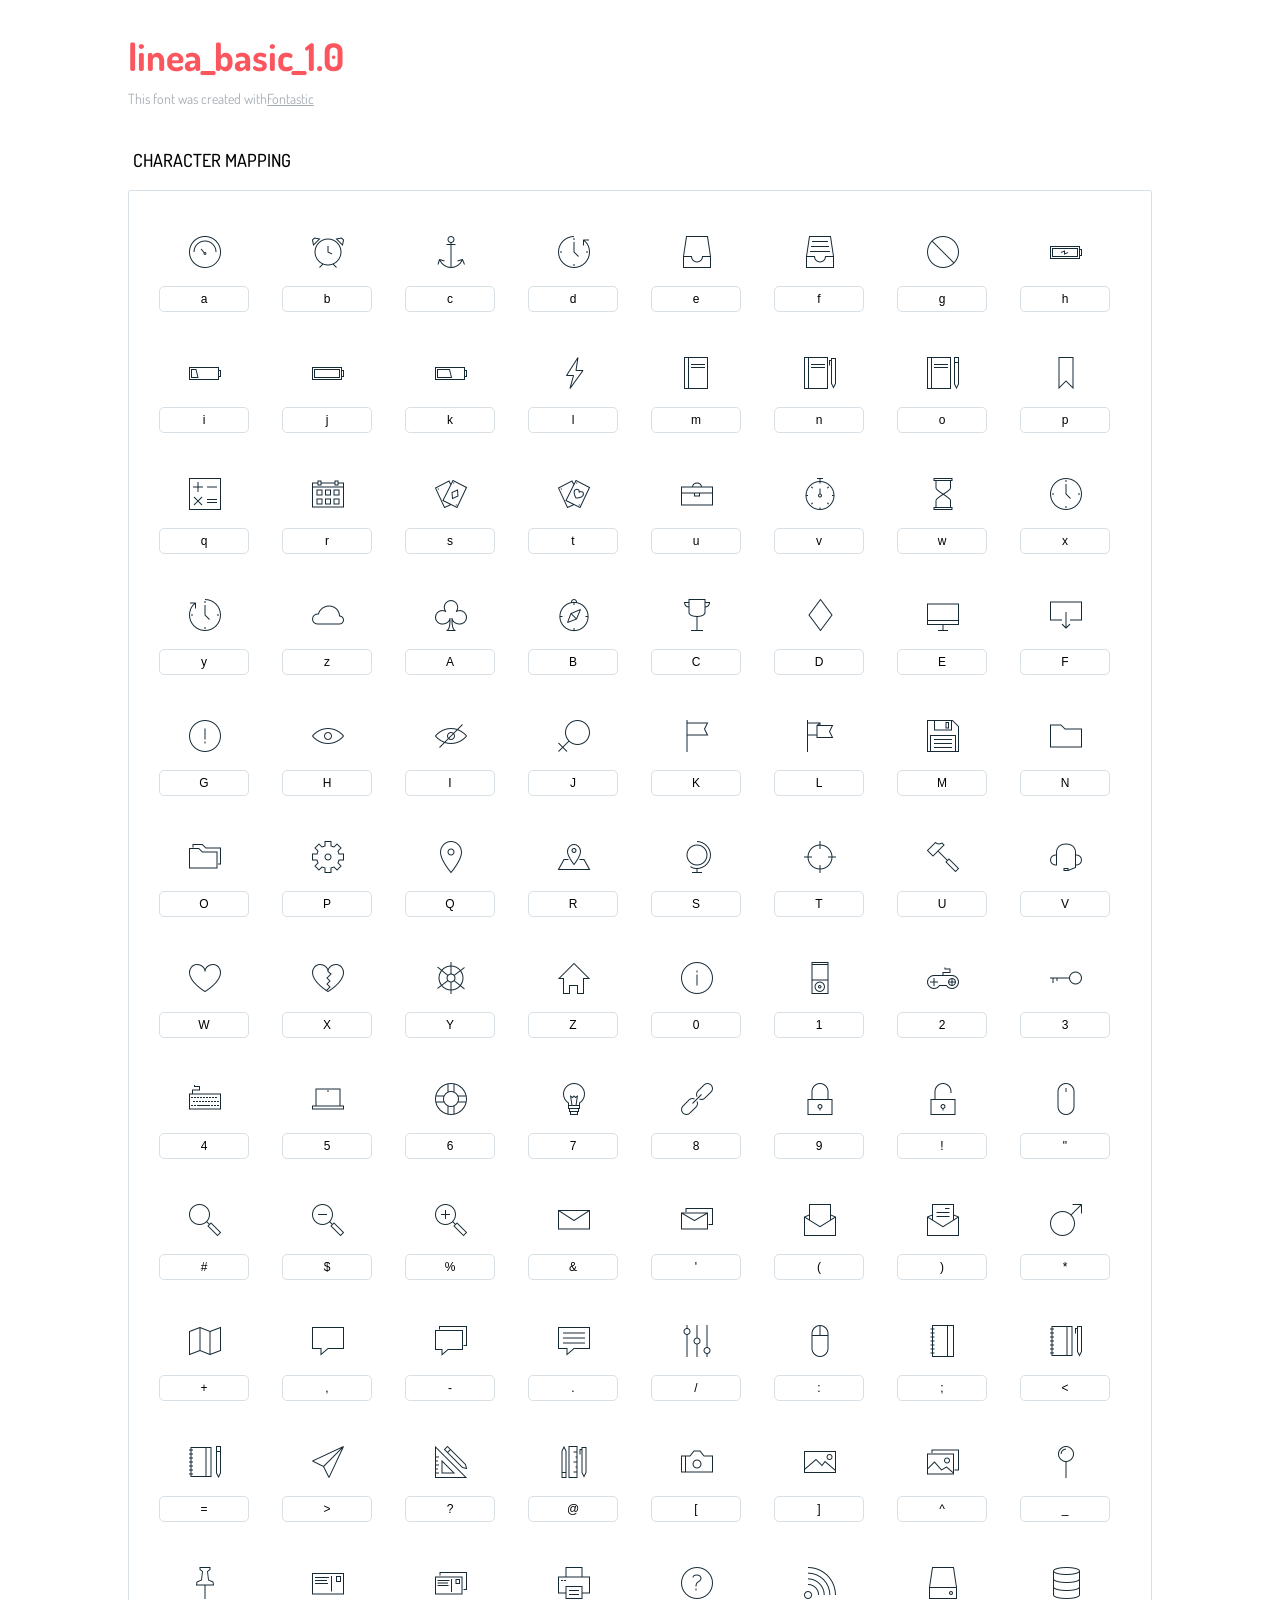
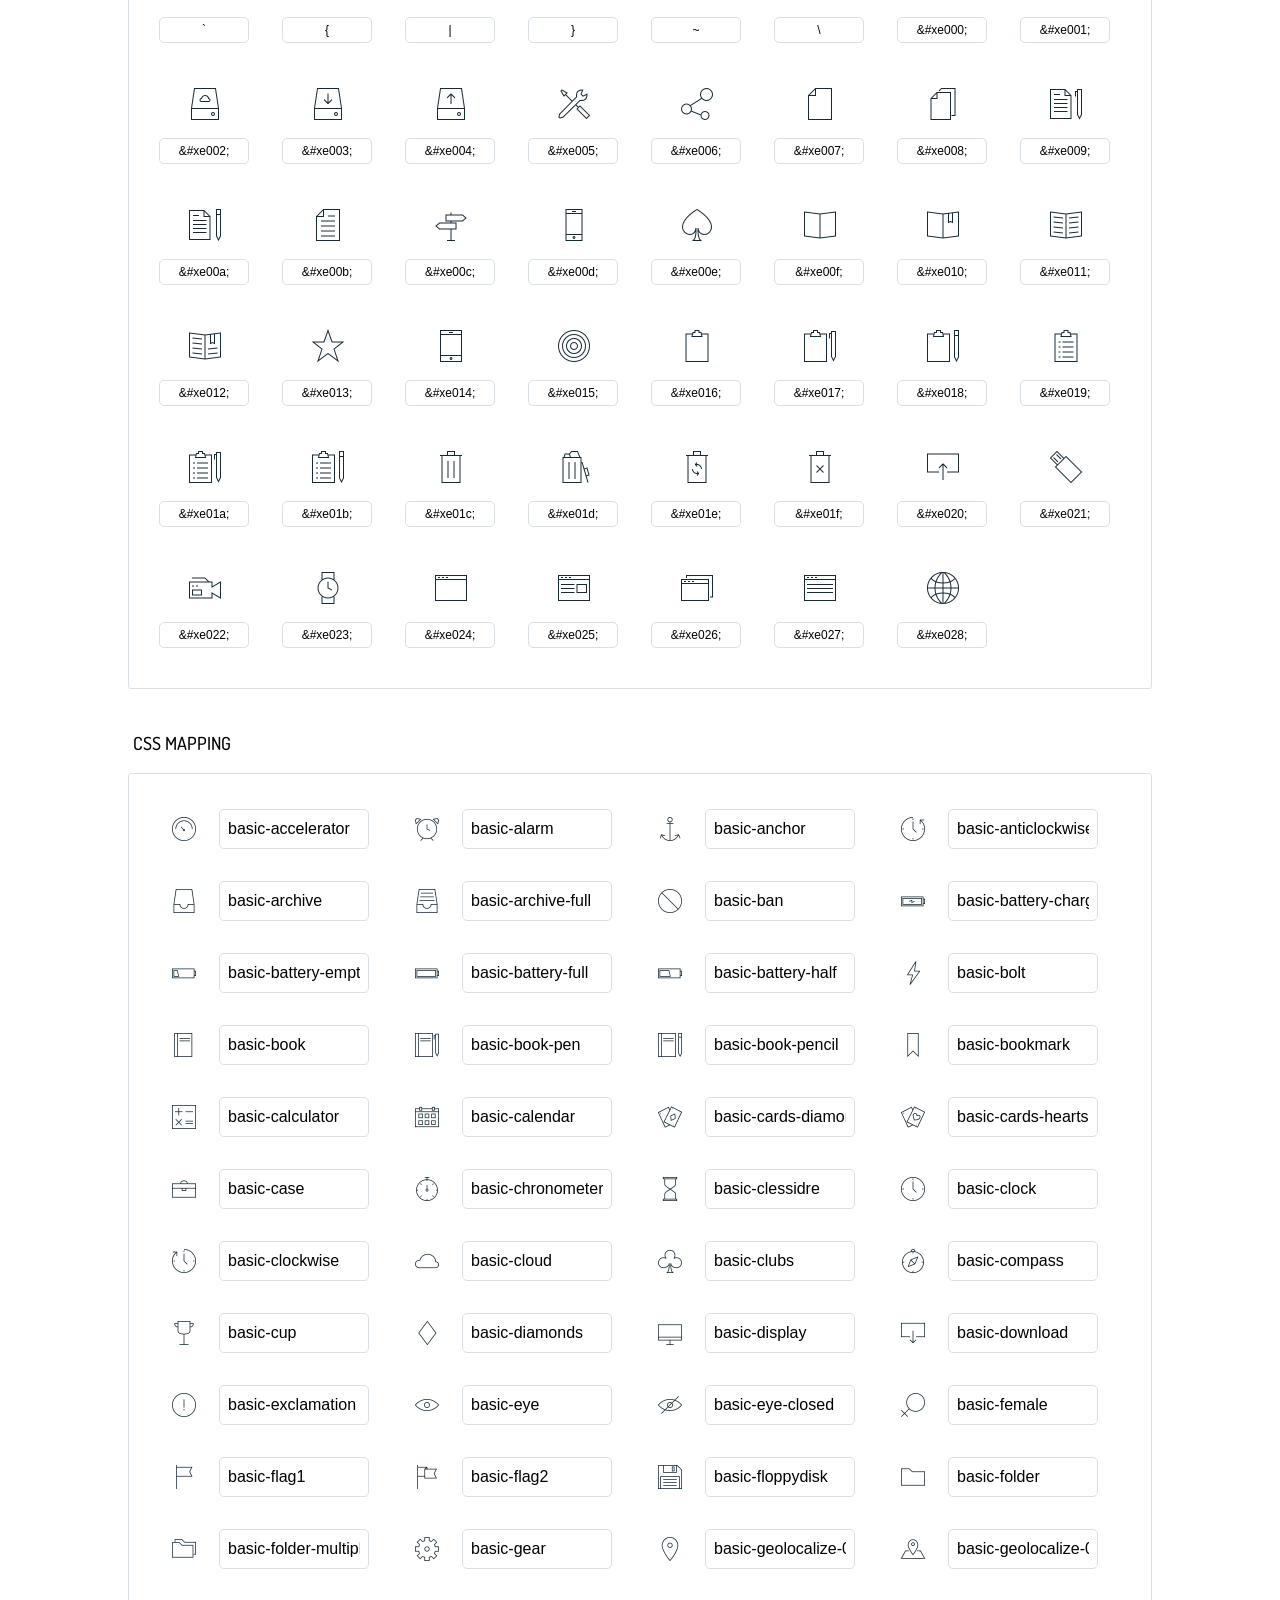
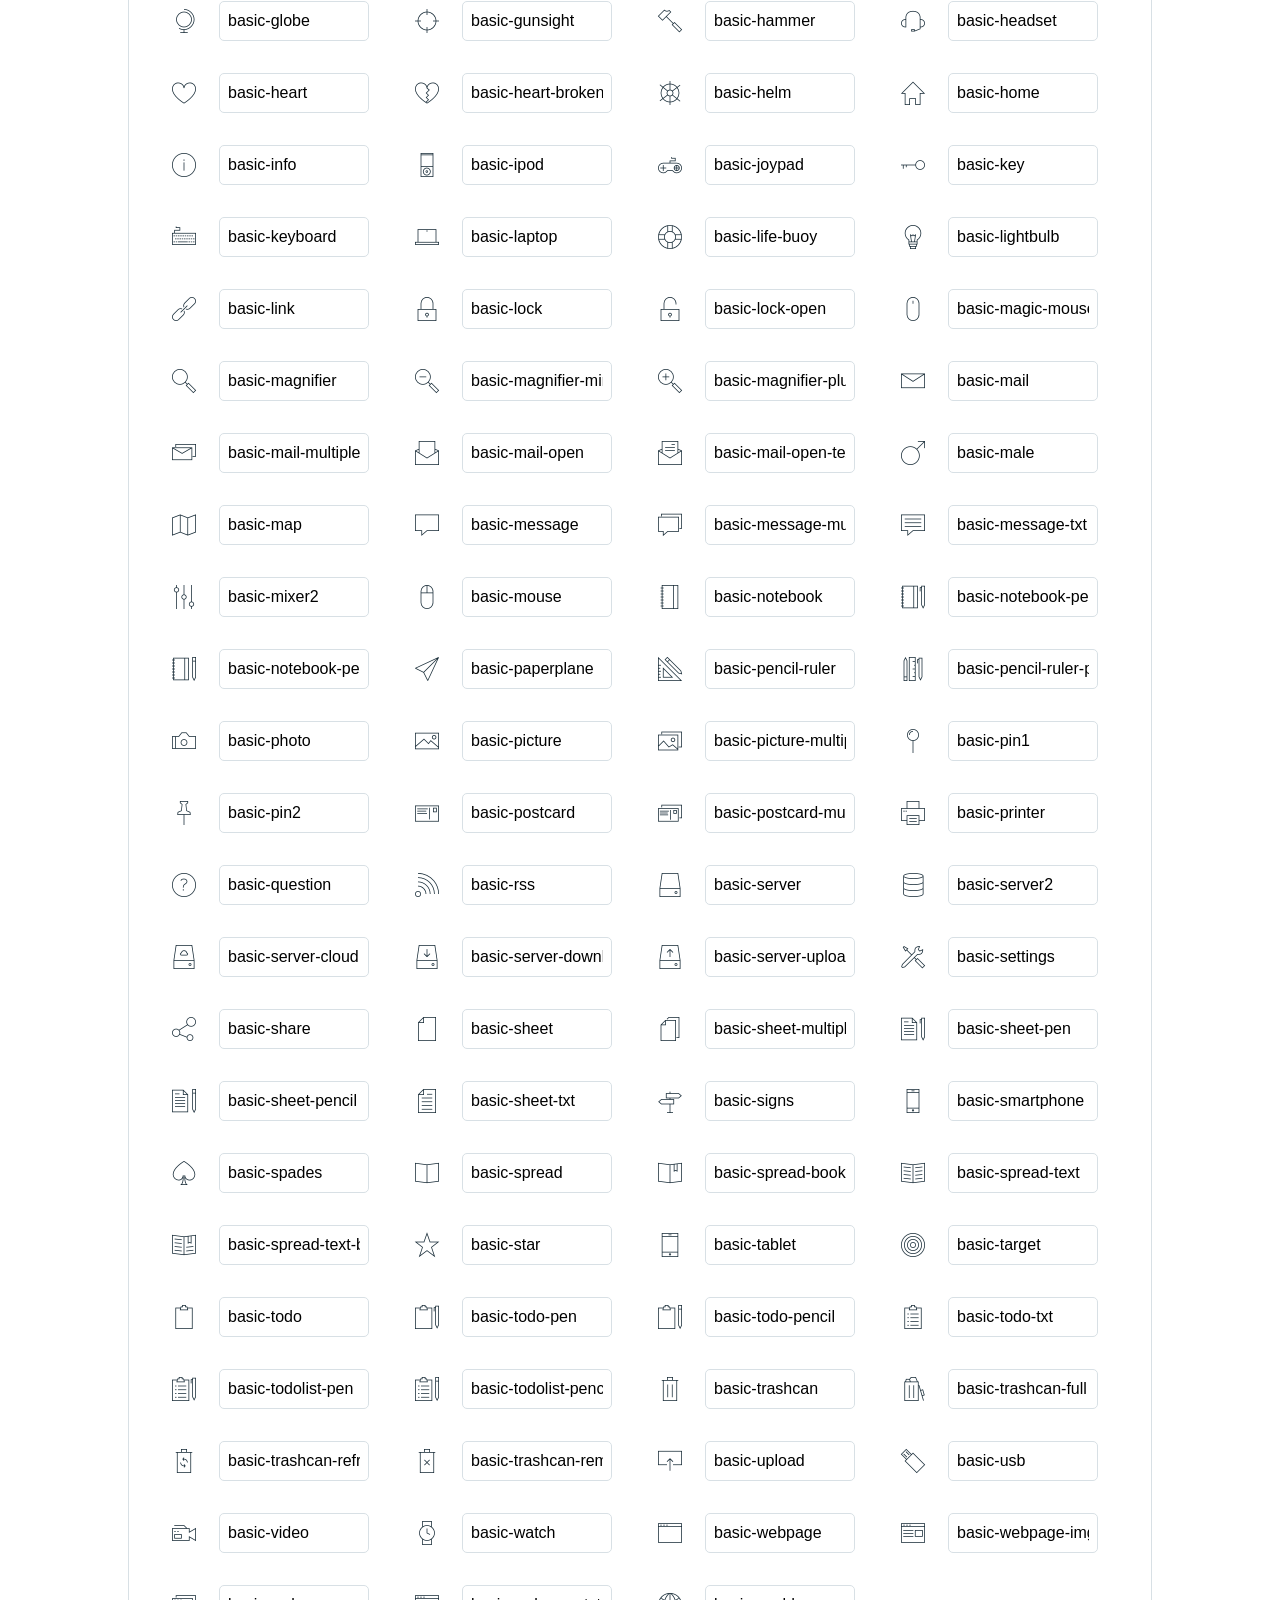
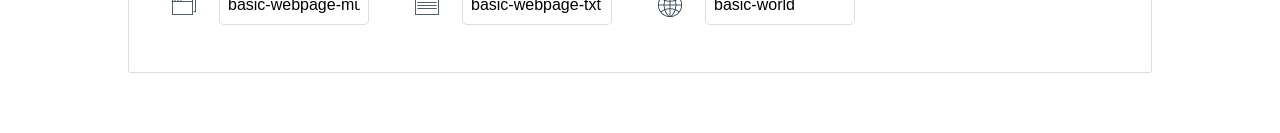
<file: demo/src/main/resources/static/assets/icons/Linea/icons-reference.html>
<!DOCTYPE html>
<html lang="en">
  <head>
    <meta charset="utf-8">
    <meta http-equiv="X-UA-Compatible" content="IE=edge,chrome=1">
    <meta name="viewport" content="width=device-width,initial-scale=1">
    <title>Font Reference - linea_basic_1.0</title>
    <link href="http://fonts.googleapis.com/css?family=Dosis:400,500,700" rel="stylesheet" type="text/css">
    <link rel="stylesheet" href="styles.css">
    <style type="text/css">
      html,body,div,span,applet,object,iframe,h1,h2,h3,h4,h5,h6,p,blockquote,pre,a,abbr,acronym,address,big,cite,code,del,dfn,em,img,ins,kbd,q,s,samp,small,strike,strong,sub,sup,tt,var,dl,dt,dd,ol,ul,li,fieldset,form,label,legend,table,caption,tbody,tfoot,thead,tr,th,td{margin:0;padding:0;border:0;outline:0;font-weight:inherit;font-style:inherit;font-family:inherit;font-size:100%;vertical-align:baseline}
body{line-height:1;color:#000;background:#fff}
ol,ul{list-style:none}
table{border-collapse:separate;border-spacing:0;vertical-align:middle}
caption,th,td{text-align:left;font-weight:normal;vertical-align:middle}
a img{border:none}
*{-webkit-box-sizing:border-box;-moz-box-sizing:border-box;box-sizing:border-box}
body{font-family:'Dosis','Tahoma',sans-serif}
.container{margin:15px auto;width:80%}
h1{margin:40px 0 20px;font-weight:700;font-size:38px;line-height:32px;color:#fb565e}
h2{font-size:18px;padding:0 0 21px 5px;margin:45px 0 0 0;text-transform:uppercase;font-weight:500}
.small{font-size:14px;color:#a5adb4;}
.small a{color:#a5adb4;}
.small a:hover{color:#fb565e}
.glyphs.character-mapping{margin:0 0 20px 0;padding:20px 0 20px 30px;color:rgba(0,0,0,0.5);border:1px solid #d8e0e5;-webkit-border-radius:3px;border-radius:3px;}
.glyphs.character-mapping li{margin:0 30px 20px 0;display:inline-block;width:90px}
.glyphs.character-mapping .icon{margin:10px 0 10px 15px;padding:15px;position:relative;width:55px;height:55px;color:#162a36 !important;overflow:hidden;-webkit-border-radius:3px;border-radius:3px;font-size:32px;}
.glyphs.character-mapping .icon svg{fill:#000}
.glyphs.character-mapping input{margin:0;padding:5px 0;line-height:12px;font-size:12px;display:block;width:100%;border:1px solid #d8e0e5;-webkit-border-radius:5px;border-radius:5px;text-align:center;outline:0;}
.glyphs.character-mapping input:focus{border:1px solid #fbde4a;-webkit-box-shadow:inset 0 0 3px #fbde4a;box-shadow:inset 0 0 3px #fbde4a}
.glyphs.character-mapping input:hover{-webkit-box-shadow:inset 0 0 3px #fbde4a;box-shadow:inset 0 0 3px #fbde4a}
.glyphs.css-mapping{margin:0 0 60px 0;padding:30px 0 20px 30px;color:rgba(0,0,0,0.5);border:1px solid #d8e0e5;-webkit-border-radius:3px;border-radius:3px;}
.glyphs.css-mapping li{margin:0 30px 20px 0;padding:0;display:inline-block;overflow:hidden}
.glyphs.css-mapping .icon{margin:0;margin-right:10px;padding:13px;height:50px;width:50px;color:#162a36 !important;overflow:hidden;float:left;font-size:24px}
.glyphs.css-mapping input{margin:0;margin-top:5px;padding:8px;line-height:16px;font-size:16px;display:block;width:150px;height:40px;border:1px solid #d8e0e5;-webkit-border-radius:5px;border-radius:5px;background:#fff;outline:0;float:right;}
.glyphs.css-mapping input:focus{border:1px solid #fbde4a;-webkit-box-shadow:inset 0 0 3px #fbde4a;box-shadow:inset 0 0 3px #fbde4a}
.glyphs.css-mapping input:hover{-webkit-box-shadow:inset 0 0 3px #fbde4a;box-shadow:inset 0 0 3px #fbde4a}

      
    </style>
  </head>
  <body>
    <div class="container">
      <h1>linea_basic_1.0</h1>
      <p class="small">This font was created with<a href="http://fontastic.me/">Fontastic</a></p>
      <h2>Character mapping</h2>
      <ul class="glyphs character-mapping">
        <li>
          <div data-icon="a" class="icon"></div>
          <input type="text" readonly="readonly" value="a">
        </li>
        <li>
          <div data-icon="b" class="icon"></div>
          <input type="text" readonly="readonly" value="b">
        </li>
        <li>
          <div data-icon="c" class="icon"></div>
          <input type="text" readonly="readonly" value="c">
        </li>
        <li>
          <div data-icon="d" class="icon"></div>
          <input type="text" readonly="readonly" value="d">
        </li>
        <li>
          <div data-icon="e" class="icon"></div>
          <input type="text" readonly="readonly" value="e">
        </li>
        <li>
          <div data-icon="f" class="icon"></div>
          <input type="text" readonly="readonly" value="f">
        </li>
        <li>
          <div data-icon="g" class="icon"></div>
          <input type="text" readonly="readonly" value="g">
        </li>
        <li>
          <div data-icon="h" class="icon"></div>
          <input type="text" readonly="readonly" value="h">
        </li>
        <li>
          <div data-icon="i" class="icon"></div>
          <input type="text" readonly="readonly" value="i">
        </li>
        <li>
          <div data-icon="j" class="icon"></div>
          <input type="text" readonly="readonly" value="j">
        </li>
        <li>
          <div data-icon="k" class="icon"></div>
          <input type="text" readonly="readonly" value="k">
        </li>
        <li>
          <div data-icon="l" class="icon"></div>
          <input type="text" readonly="readonly" value="l">
        </li>
        <li>
          <div data-icon="m" class="icon"></div>
          <input type="text" readonly="readonly" value="m">
        </li>
        <li>
          <div data-icon="n" class="icon"></div>
          <input type="text" readonly="readonly" value="n">
        </li>
        <li>
          <div data-icon="o" class="icon"></div>
          <input type="text" readonly="readonly" value="o">
        </li>
        <li>
          <div data-icon="p" class="icon"></div>
          <input type="text" readonly="readonly" value="p">
        </li>
        <li>
          <div data-icon="q" class="icon"></div>
          <input type="text" readonly="readonly" value="q">
        </li>
        <li>
          <div data-icon="r" class="icon"></div>
          <input type="text" readonly="readonly" value="r">
        </li>
        <li>
          <div data-icon="s" class="icon"></div>
          <input type="text" readonly="readonly" value="s">
        </li>
        <li>
          <div data-icon="t" class="icon"></div>
          <input type="text" readonly="readonly" value="t">
        </li>
        <li>
          <div data-icon="u" class="icon"></div>
          <input type="text" readonly="readonly" value="u">
        </li>
        <li>
          <div data-icon="v" class="icon"></div>
          <input type="text" readonly="readonly" value="v">
        </li>
        <li>
          <div data-icon="w" class="icon"></div>
          <input type="text" readonly="readonly" value="w">
        </li>
        <li>
          <div data-icon="x" class="icon"></div>
          <input type="text" readonly="readonly" value="x">
        </li>
        <li>
          <div data-icon="y" class="icon"></div>
          <input type="text" readonly="readonly" value="y">
        </li>
        <li>
          <div data-icon="z" class="icon"></div>
          <input type="text" readonly="readonly" value="z">
        </li>
        <li>
          <div data-icon="A" class="icon"></div>
          <input type="text" readonly="readonly" value="A">
        </li>
        <li>
          <div data-icon="B" class="icon"></div>
          <input type="text" readonly="readonly" value="B">
        </li>
        <li>
          <div data-icon="C" class="icon"></div>
          <input type="text" readonly="readonly" value="C">
        </li>
        <li>
          <div data-icon="D" class="icon"></div>
          <input type="text" readonly="readonly" value="D">
        </li>
        <li>
          <div data-icon="E" class="icon"></div>
          <input type="text" readonly="readonly" value="E">
        </li>
        <li>
          <div data-icon="F" class="icon"></div>
          <input type="text" readonly="readonly" value="F">
        </li>
        <li>
          <div data-icon="G" class="icon"></div>
          <input type="text" readonly="readonly" value="G">
        </li>
        <li>
          <div data-icon="H" class="icon"></div>
          <input type="text" readonly="readonly" value="H">
        </li>
        <li>
          <div data-icon="I" class="icon"></div>
          <input type="text" readonly="readonly" value="I">
        </li>
        <li>
          <div data-icon="J" class="icon"></div>
          <input type="text" readonly="readonly" value="J">
        </li>
        <li>
          <div data-icon="K" class="icon"></div>
          <input type="text" readonly="readonly" value="K">
        </li>
        <li>
          <div data-icon="L" class="icon"></div>
          <input type="text" readonly="readonly" value="L">
        </li>
        <li>
          <div data-icon="M" class="icon"></div>
          <input type="text" readonly="readonly" value="M">
        </li>
        <li>
          <div data-icon="N" class="icon"></div>
          <input type="text" readonly="readonly" value="N">
        </li>
        <li>
          <div data-icon="O" class="icon"></div>
          <input type="text" readonly="readonly" value="O">
        </li>
        <li>
          <div data-icon="P" class="icon"></div>
          <input type="text" readonly="readonly" value="P">
        </li>
        <li>
          <div data-icon="Q" class="icon"></div>
          <input type="text" readonly="readonly" value="Q">
        </li>
        <li>
          <div data-icon="R" class="icon"></div>
          <input type="text" readonly="readonly" value="R">
        </li>
        <li>
          <div data-icon="S" class="icon"></div>
          <input type="text" readonly="readonly" value="S">
        </li>
        <li>
          <div data-icon="T" class="icon"></div>
          <input type="text" readonly="readonly" value="T">
        </li>
        <li>
          <div data-icon="U" class="icon"></div>
          <input type="text" readonly="readonly" value="U">
        </li>
        <li>
          <div data-icon="V" class="icon"></div>
          <input type="text" readonly="readonly" value="V">
        </li>
        <li>
          <div data-icon="W" class="icon"></div>
          <input type="text" readonly="readonly" value="W">
        </li>
        <li>
          <div data-icon="X" class="icon"></div>
          <input type="text" readonly="readonly" value="X">
        </li>
        <li>
          <div data-icon="Y" class="icon"></div>
          <input type="text" readonly="readonly" value="Y">
        </li>
        <li>
          <div data-icon="Z" class="icon"></div>
          <input type="text" readonly="readonly" value="Z">
        </li>
        <li>
          <div data-icon="0" class="icon"></div>
          <input type="text" readonly="readonly" value="0">
        </li>
        <li>
          <div data-icon="1" class="icon"></div>
          <input type="text" readonly="readonly" value="1">
        </li>
        <li>
          <div data-icon="2" class="icon"></div>
          <input type="text" readonly="readonly" value="2">
        </li>
        <li>
          <div data-icon="3" class="icon"></div>
          <input type="text" readonly="readonly" value="3">
        </li>
        <li>
          <div data-icon="4" class="icon"></div>
          <input type="text" readonly="readonly" value="4">
        </li>
        <li>
          <div data-icon="5" class="icon"></div>
          <input type="text" readonly="readonly" value="5">
        </li>
        <li>
          <div data-icon="6" class="icon"></div>
          <input type="text" readonly="readonly" value="6">
        </li>
        <li>
          <div data-icon="7" class="icon"></div>
          <input type="text" readonly="readonly" value="7">
        </li>
        <li>
          <div data-icon="8" class="icon"></div>
          <input type="text" readonly="readonly" value="8">
        </li>
        <li>
          <div data-icon="9" class="icon"></div>
          <input type="text" readonly="readonly" value="9">
        </li>
        <li>
          <div data-icon="!" class="icon"></div>
          <input type="text" readonly="readonly" value="!">
        </li>
        <li>
          <div data-icon="&#34;" class="icon"></div>
          <input type="text" readonly="readonly" value="&quot;">
        </li>
        <li>
          <div data-icon="#" class="icon"></div>
          <input type="text" readonly="readonly" value="#">
        </li>
        <li>
          <div data-icon="$" class="icon"></div>
          <input type="text" readonly="readonly" value="$">
        </li>
        <li>
          <div data-icon="%" class="icon"></div>
          <input type="text" readonly="readonly" value="%">
        </li>
        <li>
          <div data-icon="&" class="icon"></div>
          <input type="text" readonly="readonly" value="&amp;">
        </li>
        <li>
          <div data-icon="'" class="icon"></div>
          <input type="text" readonly="readonly" value="&#39;">
        </li>
        <li>
          <div data-icon="(" class="icon"></div>
          <input type="text" readonly="readonly" value="(">
        </li>
        <li>
          <div data-icon=")" class="icon"></div>
          <input type="text" readonly="readonly" value=")">
        </li>
        <li>
          <div data-icon="*" class="icon"></div>
          <input type="text" readonly="readonly" value="*">
        </li>
        <li>
          <div data-icon="+" class="icon"></div>
          <input type="text" readonly="readonly" value="+">
        </li>
        <li>
          <div data-icon="," class="icon"></div>
          <input type="text" readonly="readonly" value=",">
        </li>
        <li>
          <div data-icon="-" class="icon"></div>
          <input type="text" readonly="readonly" value="-">
        </li>
        <li>
          <div data-icon="." class="icon"></div>
          <input type="text" readonly="readonly" value=".">
        </li>
        <li>
          <div data-icon="/" class="icon"></div>
          <input type="text" readonly="readonly" value="/">
        </li>
        <li>
          <div data-icon=":" class="icon"></div>
          <input type="text" readonly="readonly" value=":">
        </li>
        <li>
          <div data-icon=";" class="icon"></div>
          <input type="text" readonly="readonly" value=";">
        </li>
        <li>
          <div data-icon="<" class="icon"></div>
          <input type="text" readonly="readonly" value="&lt;">
        </li>
        <li>
          <div data-icon="=" class="icon"></div>
          <input type="text" readonly="readonly" value="=">
        </li>
        <li>
          <div data-icon=">" class="icon"></div>
          <input type="text" readonly="readonly" value="&gt;">
        </li>
        <li>
          <div data-icon="?" class="icon"></div>
          <input type="text" readonly="readonly" value="?">
        </li>
        <li>
          <div data-icon="@" class="icon"></div>
          <input type="text" readonly="readonly" value="@">
        </li>
        <li>
          <div data-icon="[" class="icon"></div>
          <input type="text" readonly="readonly" value="[">
        </li>
        <li>
          <div data-icon="]" class="icon"></div>
          <input type="text" readonly="readonly" value="]">
        </li>
        <li>
          <div data-icon="^" class="icon"></div>
          <input type="text" readonly="readonly" value="^">
        </li>
        <li>
          <div data-icon="_" class="icon"></div>
          <input type="text" readonly="readonly" value="_">
        </li>
        <li>
          <div data-icon="`" class="icon"></div>
          <input type="text" readonly="readonly" value="`">
        </li>
        <li>
          <div data-icon="{" class="icon"></div>
          <input type="text" readonly="readonly" value="{">
        </li>
        <li>
          <div data-icon="|" class="icon"></div>
          <input type="text" readonly="readonly" value="|">
        </li>
        <li>
          <div data-icon="}" class="icon"></div>
          <input type="text" readonly="readonly" value="}">
        </li>
        <li>
          <div data-icon="~" class="icon"></div>
          <input type="text" readonly="readonly" value="~">
        </li>
        <li>
          <div data-icon="\" class="icon"></div>
          <input type="text" readonly="readonly" value="\">
        </li>
        <li>
          <div data-icon="&#xe000;" class="icon"></div>
          <input type="text" readonly="readonly" value="&amp;#xe000;">
        </li>
        <li>
          <div data-icon="&#xe001;" class="icon"></div>
          <input type="text" readonly="readonly" value="&amp;#xe001;">
        </li>
        <li>
          <div data-icon="&#xe002;" class="icon"></div>
          <input type="text" readonly="readonly" value="&amp;#xe002;">
        </li>
        <li>
          <div data-icon="&#xe003;" class="icon"></div>
          <input type="text" readonly="readonly" value="&amp;#xe003;">
        </li>
        <li>
          <div data-icon="&#xe004;" class="icon"></div>
          <input type="text" readonly="readonly" value="&amp;#xe004;">
        </li>
        <li>
          <div data-icon="&#xe005;" class="icon"></div>
          <input type="text" readonly="readonly" value="&amp;#xe005;">
        </li>
        <li>
          <div data-icon="&#xe006;" class="icon"></div>
          <input type="text" readonly="readonly" value="&amp;#xe006;">
        </li>
        <li>
          <div data-icon="&#xe007;" class="icon"></div>
          <input type="text" readonly="readonly" value="&amp;#xe007;">
        </li>
        <li>
          <div data-icon="&#xe008;" class="icon"></div>
          <input type="text" readonly="readonly" value="&amp;#xe008;">
        </li>
        <li>
          <div data-icon="&#xe009;" class="icon"></div>
          <input type="text" readonly="readonly" value="&amp;#xe009;">
        </li>
        <li>
          <div data-icon="&#xe00a;" class="icon"></div>
          <input type="text" readonly="readonly" value="&amp;#xe00a;">
        </li>
        <li>
          <div data-icon="&#xe00b;" class="icon"></div>
          <input type="text" readonly="readonly" value="&amp;#xe00b;">
        </li>
        <li>
          <div data-icon="&#xe00c;" class="icon"></div>
          <input type="text" readonly="readonly" value="&amp;#xe00c;">
        </li>
        <li>
          <div data-icon="&#xe00d;" class="icon"></div>
          <input type="text" readonly="readonly" value="&amp;#xe00d;">
        </li>
        <li>
          <div data-icon="&#xe00e;" class="icon"></div>
          <input type="text" readonly="readonly" value="&amp;#xe00e;">
        </li>
        <li>
          <div data-icon="&#xe00f;" class="icon"></div>
          <input type="text" readonly="readonly" value="&amp;#xe00f;">
        </li>
        <li>
          <div data-icon="&#xe010;" class="icon"></div>
          <input type="text" readonly="readonly" value="&amp;#xe010;">
        </li>
        <li>
          <div data-icon="&#xe011;" class="icon"></div>
          <input type="text" readonly="readonly" value="&amp;#xe011;">
        </li>
        <li>
          <div data-icon="&#xe012;" class="icon"></div>
          <input type="text" readonly="readonly" value="&amp;#xe012;">
        </li>
        <li>
          <div data-icon="&#xe013;" class="icon"></div>
          <input type="text" readonly="readonly" value="&amp;#xe013;">
        </li>
        <li>
          <div data-icon="&#xe014;" class="icon"></div>
          <input type="text" readonly="readonly" value="&amp;#xe014;">
        </li>
        <li>
          <div data-icon="&#xe015;" class="icon"></div>
          <input type="text" readonly="readonly" value="&amp;#xe015;">
        </li>
        <li>
          <div data-icon="&#xe016;" class="icon"></div>
          <input type="text" readonly="readonly" value="&amp;#xe016;">
        </li>
        <li>
          <div data-icon="&#xe017;" class="icon"></div>
          <input type="text" readonly="readonly" value="&amp;#xe017;">
        </li>
        <li>
          <div data-icon="&#xe018;" class="icon"></div>
          <input type="text" readonly="readonly" value="&amp;#xe018;">
        </li>
        <li>
          <div data-icon="&#xe019;" class="icon"></div>
          <input type="text" readonly="readonly" value="&amp;#xe019;">
        </li>
        <li>
          <div data-icon="&#xe01a;" class="icon"></div>
          <input type="text" readonly="readonly" value="&amp;#xe01a;">
        </li>
        <li>
          <div data-icon="&#xe01b;" class="icon"></div>
          <input type="text" readonly="readonly" value="&amp;#xe01b;">
        </li>
        <li>
          <div data-icon="&#xe01c;" class="icon"></div>
          <input type="text" readonly="readonly" value="&amp;#xe01c;">
        </li>
        <li>
          <div data-icon="&#xe01d;" class="icon"></div>
          <input type="text" readonly="readonly" value="&amp;#xe01d;">
        </li>
        <li>
          <div data-icon="&#xe01e;" class="icon"></div>
          <input type="text" readonly="readonly" value="&amp;#xe01e;">
        </li>
        <li>
          <div data-icon="&#xe01f;" class="icon"></div>
          <input type="text" readonly="readonly" value="&amp;#xe01f;">
        </li>
        <li>
          <div data-icon="&#xe020;" class="icon"></div>
          <input type="text" readonly="readonly" value="&amp;#xe020;">
        </li>
        <li>
          <div data-icon="&#xe021;" class="icon"></div>
          <input type="text" readonly="readonly" value="&amp;#xe021;">
        </li>
        <li>
          <div data-icon="&#xe022;" class="icon"></div>
          <input type="text" readonly="readonly" value="&amp;#xe022;">
        </li>
        <li>
          <div data-icon="&#xe023;" class="icon"></div>
          <input type="text" readonly="readonly" value="&amp;#xe023;">
        </li>
        <li>
          <div data-icon="&#xe024;" class="icon"></div>
          <input type="text" readonly="readonly" value="&amp;#xe024;">
        </li>
        <li>
          <div data-icon="&#xe025;" class="icon"></div>
          <input type="text" readonly="readonly" value="&amp;#xe025;">
        </li>
        <li>
          <div data-icon="&#xe026;" class="icon"></div>
          <input type="text" readonly="readonly" value="&amp;#xe026;">
        </li>
        <li>
          <div data-icon="&#xe027;" class="icon"></div>
          <input type="text" readonly="readonly" value="&amp;#xe027;">
        </li>
        <li>
          <div data-icon="&#xe028;" class="icon"></div>
          <input type="text" readonly="readonly" value="&amp;#xe028;">
        </li>
      </ul>
      <h2>CSS mapping</h2>
      <ul class="glyphs css-mapping">
        <li>
          <div class="icon icon-basic-accelerator"></div>
          <input type="text" readonly="readonly" value="basic-accelerator">
        </li>
        <li>
          <div class="icon icon-basic-alarm"></div>
          <input type="text" readonly="readonly" value="basic-alarm">
        </li>
        <li>
          <div class="icon icon-basic-anchor"></div>
          <input type="text" readonly="readonly" value="basic-anchor">
        </li>
        <li>
          <div class="icon icon-basic-anticlockwise"></div>
          <input type="text" readonly="readonly" value="basic-anticlockwise">
        </li>
        <li>
          <div class="icon icon-basic-archive"></div>
          <input type="text" readonly="readonly" value="basic-archive">
        </li>
        <li>
          <div class="icon icon-basic-archive-full"></div>
          <input type="text" readonly="readonly" value="basic-archive-full">
        </li>
        <li>
          <div class="icon icon-basic-ban"></div>
          <input type="text" readonly="readonly" value="basic-ban">
        </li>
        <li>
          <div class="icon icon-basic-battery-charge"></div>
          <input type="text" readonly="readonly" value="basic-battery-charge">
        </li>
        <li>
          <div class="icon icon-basic-battery-empty"></div>
          <input type="text" readonly="readonly" value="basic-battery-empty">
        </li>
        <li>
          <div class="icon icon-basic-battery-full"></div>
          <input type="text" readonly="readonly" value="basic-battery-full">
        </li>
        <li>
          <div class="icon icon-basic-battery-half"></div>
          <input type="text" readonly="readonly" value="basic-battery-half">
        </li>
        <li>
          <div class="icon icon-basic-bolt"></div>
          <input type="text" readonly="readonly" value="basic-bolt">
        </li>
        <li>
          <div class="icon icon-basic-book"></div>
          <input type="text" readonly="readonly" value="basic-book">
        </li>
        <li>
          <div class="icon icon-basic-book-pen"></div>
          <input type="text" readonly="readonly" value="basic-book-pen">
        </li>
        <li>
          <div class="icon icon-basic-book-pencil"></div>
          <input type="text" readonly="readonly" value="basic-book-pencil">
        </li>
        <li>
          <div class="icon icon-basic-bookmark"></div>
          <input type="text" readonly="readonly" value="basic-bookmark">
        </li>
        <li>
          <div class="icon icon-basic-calculator"></div>
          <input type="text" readonly="readonly" value="basic-calculator">
        </li>
        <li>
          <div class="icon icon-basic-calendar"></div>
          <input type="text" readonly="readonly" value="basic-calendar">
        </li>
        <li>
          <div class="icon icon-basic-cards-diamonds"></div>
          <input type="text" readonly="readonly" value="basic-cards-diamonds">
        </li>
        <li>
          <div class="icon icon-basic-cards-hearts"></div>
          <input type="text" readonly="readonly" value="basic-cards-hearts">
        </li>
        <li>
          <div class="icon icon-basic-case"></div>
          <input type="text" readonly="readonly" value="basic-case">
        </li>
        <li>
          <div class="icon icon-basic-chronometer"></div>
          <input type="text" readonly="readonly" value="basic-chronometer">
        </li>
        <li>
          <div class="icon icon-basic-clessidre"></div>
          <input type="text" readonly="readonly" value="basic-clessidre">
        </li>
        <li>
          <div class="icon icon-basic-clock"></div>
          <input type="text" readonly="readonly" value="basic-clock">
        </li>
        <li>
          <div class="icon icon-basic-clockwise"></div>
          <input type="text" readonly="readonly" value="basic-clockwise">
        </li>
        <li>
          <div class="icon icon-basic-cloud"></div>
          <input type="text" readonly="readonly" value="basic-cloud">
        </li>
        <li>
          <div class="icon icon-basic-clubs"></div>
          <input type="text" readonly="readonly" value="basic-clubs">
        </li>
        <li>
          <div class="icon icon-basic-compass"></div>
          <input type="text" readonly="readonly" value="basic-compass">
        </li>
        <li>
          <div class="icon icon-basic-cup"></div>
          <input type="text" readonly="readonly" value="basic-cup">
        </li>
        <li>
          <div class="icon icon-basic-diamonds"></div>
          <input type="text" readonly="readonly" value="basic-diamonds">
        </li>
        <li>
          <div class="icon icon-basic-display"></div>
          <input type="text" readonly="readonly" value="basic-display">
        </li>
        <li>
          <div class="icon icon-basic-download"></div>
          <input type="text" readonly="readonly" value="basic-download">
        </li>
        <li>
          <div class="icon icon-basic-exclamation"></div>
          <input type="text" readonly="readonly" value="basic-exclamation">
        </li>
        <li>
          <div class="icon icon-basic-eye"></div>
          <input type="text" readonly="readonly" value="basic-eye">
        </li>
        <li>
          <div class="icon icon-basic-eye-closed"></div>
          <input type="text" readonly="readonly" value="basic-eye-closed">
        </li>
        <li>
          <div class="icon icon-basic-female"></div>
          <input type="text" readonly="readonly" value="basic-female">
        </li>
        <li>
          <div class="icon icon-basic-flag1"></div>
          <input type="text" readonly="readonly" value="basic-flag1">
        </li>
        <li>
          <div class="icon icon-basic-flag2"></div>
          <input type="text" readonly="readonly" value="basic-flag2">
        </li>
        <li>
          <div class="icon icon-basic-floppydisk"></div>
          <input type="text" readonly="readonly" value="basic-floppydisk">
        </li>
        <li>
          <div class="icon icon-basic-folder"></div>
          <input type="text" readonly="readonly" value="basic-folder">
        </li>
        <li>
          <div class="icon icon-basic-folder-multiple"></div>
          <input type="text" readonly="readonly" value="basic-folder-multiple">
        </li>
        <li>
          <div class="icon icon-basic-gear"></div>
          <input type="text" readonly="readonly" value="basic-gear">
        </li>
        <li>
          <div class="icon icon-basic-geolocalize-01"></div>
          <input type="text" readonly="readonly" value="basic-geolocalize-01">
        </li>
        <li>
          <div class="icon icon-basic-geolocalize-05"></div>
          <input type="text" readonly="readonly" value="basic-geolocalize-05">
        </li>
        <li>
          <div class="icon icon-basic-globe"></div>
          <input type="text" readonly="readonly" value="basic-globe">
        </li>
        <li>
          <div class="icon icon-basic-gunsight"></div>
          <input type="text" readonly="readonly" value="basic-gunsight">
        </li>
        <li>
          <div class="icon icon-basic-hammer"></div>
          <input type="text" readonly="readonly" value="basic-hammer">
        </li>
        <li>
          <div class="icon icon-basic-headset"></div>
          <input type="text" readonly="readonly" value="basic-headset">
        </li>
        <li>
          <div class="icon icon-basic-heart"></div>
          <input type="text" readonly="readonly" value="basic-heart">
        </li>
        <li>
          <div class="icon icon-basic-heart-broken"></div>
          <input type="text" readonly="readonly" value="basic-heart-broken">
        </li>
        <li>
          <div class="icon icon-basic-helm"></div>
          <input type="text" readonly="readonly" value="basic-helm">
        </li>
        <li>
          <div class="icon icon-basic-home"></div>
          <input type="text" readonly="readonly" value="basic-home">
        </li>
        <li>
          <div class="icon icon-basic-info"></div>
          <input type="text" readonly="readonly" value="basic-info">
        </li>
        <li>
          <div class="icon icon-basic-ipod"></div>
          <input type="text" readonly="readonly" value="basic-ipod">
        </li>
        <li>
          <div class="icon icon-basic-joypad"></div>
          <input type="text" readonly="readonly" value="basic-joypad">
        </li>
        <li>
          <div class="icon icon-basic-key"></div>
          <input type="text" readonly="readonly" value="basic-key">
        </li>
        <li>
          <div class="icon icon-basic-keyboard"></div>
          <input type="text" readonly="readonly" value="basic-keyboard">
        </li>
        <li>
          <div class="icon icon-basic-laptop"></div>
          <input type="text" readonly="readonly" value="basic-laptop">
        </li>
        <li>
          <div class="icon icon-basic-life-buoy"></div>
          <input type="text" readonly="readonly" value="basic-life-buoy">
        </li>
        <li>
          <div class="icon icon-basic-lightbulb"></div>
          <input type="text" readonly="readonly" value="basic-lightbulb">
        </li>
        <li>
          <div class="icon icon-basic-link"></div>
          <input type="text" readonly="readonly" value="basic-link">
        </li>
        <li>
          <div class="icon icon-basic-lock"></div>
          <input type="text" readonly="readonly" value="basic-lock">
        </li>
        <li>
          <div class="icon icon-basic-lock-open"></div>
          <input type="text" readonly="readonly" value="basic-lock-open">
        </li>
        <li>
          <div class="icon icon-basic-magic-mouse"></div>
          <input type="text" readonly="readonly" value="basic-magic-mouse">
        </li>
        <li>
          <div class="icon icon-basic-magnifier"></div>
          <input type="text" readonly="readonly" value="basic-magnifier">
        </li>
        <li>
          <div class="icon icon-basic-magnifier-minus"></div>
          <input type="text" readonly="readonly" value="basic-magnifier-minus">
        </li>
        <li>
          <div class="icon icon-basic-magnifier-plus"></div>
          <input type="text" readonly="readonly" value="basic-magnifier-plus">
        </li>
        <li>
          <div class="icon icon-basic-mail"></div>
          <input type="text" readonly="readonly" value="basic-mail">
        </li>
        <li>
          <div class="icon icon-basic-mail-multiple"></div>
          <input type="text" readonly="readonly" value="basic-mail-multiple">
        </li>
        <li>
          <div class="icon icon-basic-mail-open"></div>
          <input type="text" readonly="readonly" value="basic-mail-open">
        </li>
        <li>
          <div class="icon icon-basic-mail-open-text"></div>
          <input type="text" readonly="readonly" value="basic-mail-open-text">
        </li>
        <li>
          <div class="icon icon-basic-male"></div>
          <input type="text" readonly="readonly" value="basic-male">
        </li>
        <li>
          <div class="icon icon-basic-map"></div>
          <input type="text" readonly="readonly" value="basic-map">
        </li>
        <li>
          <div class="icon icon-basic-message"></div>
          <input type="text" readonly="readonly" value="basic-message">
        </li>
        <li>
          <div class="icon icon-basic-message-multiple"></div>
          <input type="text" readonly="readonly" value="basic-message-multiple">
        </li>
        <li>
          <div class="icon icon-basic-message-txt"></div>
          <input type="text" readonly="readonly" value="basic-message-txt">
        </li>
        <li>
          <div class="icon icon-basic-mixer2"></div>
          <input type="text" readonly="readonly" value="basic-mixer2">
        </li>
        <li>
          <div class="icon icon-basic-mouse"></div>
          <input type="text" readonly="readonly" value="basic-mouse">
        </li>
        <li>
          <div class="icon icon-basic-notebook"></div>
          <input type="text" readonly="readonly" value="basic-notebook">
        </li>
        <li>
          <div class="icon icon-basic-notebook-pen"></div>
          <input type="text" readonly="readonly" value="basic-notebook-pen">
        </li>
        <li>
          <div class="icon icon-basic-notebook-pencil"></div>
          <input type="text" readonly="readonly" value="basic-notebook-pencil">
        </li>
        <li>
          <div class="icon icon-basic-paperplane"></div>
          <input type="text" readonly="readonly" value="basic-paperplane">
        </li>
        <li>
          <div class="icon icon-basic-pencil-ruler"></div>
          <input type="text" readonly="readonly" value="basic-pencil-ruler">
        </li>
        <li>
          <div class="icon icon-basic-pencil-ruler-pen"></div>
          <input type="text" readonly="readonly" value="basic-pencil-ruler-pen">
        </li>
        <li>
          <div class="icon icon-basic-photo"></div>
          <input type="text" readonly="readonly" value="basic-photo">
        </li>
        <li>
          <div class="icon icon-basic-picture"></div>
          <input type="text" readonly="readonly" value="basic-picture">
        </li>
        <li>
          <div class="icon icon-basic-picture-multiple"></div>
          <input type="text" readonly="readonly" value="basic-picture-multiple">
        </li>
        <li>
          <div class="icon icon-basic-pin1"></div>
          <input type="text" readonly="readonly" value="basic-pin1">
        </li>
        <li>
          <div class="icon icon-basic-pin2"></div>
          <input type="text" readonly="readonly" value="basic-pin2">
        </li>
        <li>
          <div class="icon icon-basic-postcard"></div>
          <input type="text" readonly="readonly" value="basic-postcard">
        </li>
        <li>
          <div class="icon icon-basic-postcard-multiple"></div>
          <input type="text" readonly="readonly" value="basic-postcard-multiple">
        </li>
        <li>
          <div class="icon icon-basic-printer"></div>
          <input type="text" readonly="readonly" value="basic-printer">
        </li>
        <li>
          <div class="icon icon-basic-question"></div>
          <input type="text" readonly="readonly" value="basic-question">
        </li>
        <li>
          <div class="icon icon-basic-rss"></div>
          <input type="text" readonly="readonly" value="basic-rss">
        </li>
        <li>
          <div class="icon icon-basic-server"></div>
          <input type="text" readonly="readonly" value="basic-server">
        </li>
        <li>
          <div class="icon icon-basic-server2"></div>
          <input type="text" readonly="readonly" value="basic-server2">
        </li>
        <li>
          <div class="icon icon-basic-server-cloud"></div>
          <input type="text" readonly="readonly" value="basic-server-cloud">
        </li>
        <li>
          <div class="icon icon-basic-server-download"></div>
          <input type="text" readonly="readonly" value="basic-server-download">
        </li>
        <li>
          <div class="icon icon-basic-server-upload"></div>
          <input type="text" readonly="readonly" value="basic-server-upload">
        </li>
        <li>
          <div class="icon icon-basic-settings"></div>
          <input type="text" readonly="readonly" value="basic-settings">
        </li>
        <li>
          <div class="icon icon-basic-share"></div>
          <input type="text" readonly="readonly" value="basic-share">
        </li>
        <li>
          <div class="icon icon-basic-sheet"></div>
          <input type="text" readonly="readonly" value="basic-sheet">
        </li>
        <li>
          <div class="icon icon-basic-sheet-multiple"></div>
          <input type="text" readonly="readonly" value="basic-sheet-multiple">
        </li>
        <li>
          <div class="icon icon-basic-sheet-pen"></div>
          <input type="text" readonly="readonly" value="basic-sheet-pen">
        </li>
        <li>
          <div class="icon icon-basic-sheet-pencil"></div>
          <input type="text" readonly="readonly" value="basic-sheet-pencil">
        </li>
        <li>
          <div class="icon icon-basic-sheet-txt"></div>
          <input type="text" readonly="readonly" value="basic-sheet-txt">
        </li>
        <li>
          <div class="icon icon-basic-signs"></div>
          <input type="text" readonly="readonly" value="basic-signs">
        </li>
        <li>
          <div class="icon icon-basic-smartphone"></div>
          <input type="text" readonly="readonly" value="basic-smartphone">
        </li>
        <li>
          <div class="icon icon-basic-spades"></div>
          <input type="text" readonly="readonly" value="basic-spades">
        </li>
        <li>
          <div class="icon icon-basic-spread"></div>
          <input type="text" readonly="readonly" value="basic-spread">
        </li>
        <li>
          <div class="icon icon-basic-spread-bookmark"></div>
          <input type="text" readonly="readonly" value="basic-spread-bookmark">
        </li>
        <li>
          <div class="icon icon-basic-spread-text"></div>
          <input type="text" readonly="readonly" value="basic-spread-text">
        </li>
        <li>
          <div class="icon icon-basic-spread-text-bookmark"></div>
          <input type="text" readonly="readonly" value="basic-spread-text-bookmark">
        </li>
        <li>
          <div class="icon icon-basic-star"></div>
          <input type="text" readonly="readonly" value="basic-star">
        </li>
        <li>
          <div class="icon icon-basic-tablet"></div>
          <input type="text" readonly="readonly" value="basic-tablet">
        </li>
        <li>
          <div class="icon icon-basic-target"></div>
          <input type="text" readonly="readonly" value="basic-target">
        </li>
        <li>
          <div class="icon icon-basic-todo"></div>
          <input type="text" readonly="readonly" value="basic-todo">
        </li>
        <li>
          <div class="icon icon-basic-todo-pen"></div>
          <input type="text" readonly="readonly" value="basic-todo-pen">
        </li>
        <li>
          <div class="icon icon-basic-todo-pencil"></div>
          <input type="text" readonly="readonly" value="basic-todo-pencil">
        </li>
        <li>
          <div class="icon icon-basic-todo-txt"></div>
          <input type="text" readonly="readonly" value="basic-todo-txt">
        </li>
        <li>
          <div class="icon icon-basic-todolist-pen"></div>
          <input type="text" readonly="readonly" value="basic-todolist-pen">
        </li>
        <li>
          <div class="icon icon-basic-todolist-pencil"></div>
          <input type="text" readonly="readonly" value="basic-todolist-pencil">
        </li>
        <li>
          <div class="icon icon-basic-trashcan"></div>
          <input type="text" readonly="readonly" value="basic-trashcan">
        </li>
        <li>
          <div class="icon icon-basic-trashcan-full"></div>
          <input type="text" readonly="readonly" value="basic-trashcan-full">
        </li>
        <li>
          <div class="icon icon-basic-trashcan-refresh"></div>
          <input type="text" readonly="readonly" value="basic-trashcan-refresh">
        </li>
        <li>
          <div class="icon icon-basic-trashcan-remove"></div>
          <input type="text" readonly="readonly" value="basic-trashcan-remove">
        </li>
        <li>
          <div class="icon icon-basic-upload"></div>
          <input type="text" readonly="readonly" value="basic-upload">
        </li>
        <li>
          <div class="icon icon-basic-usb"></div>
          <input type="text" readonly="readonly" value="basic-usb">
        </li>
        <li>
          <div class="icon icon-basic-video"></div>
          <input type="text" readonly="readonly" value="basic-video">
        </li>
        <li>
          <div class="icon icon-basic-watch"></div>
          <input type="text" readonly="readonly" value="basic-watch">
        </li>
        <li>
          <div class="icon icon-basic-webpage"></div>
          <input type="text" readonly="readonly" value="basic-webpage">
        </li>
        <li>
          <div class="icon icon-basic-webpage-img-txt"></div>
          <input type="text" readonly="readonly" value="basic-webpage-img-txt">
        </li>
        <li>
          <div class="icon icon-basic-webpage-multiple"></div>
          <input type="text" readonly="readonly" value="basic-webpage-multiple">
        </li>
        <li>
          <div class="icon icon-basic-webpage-txt"></div>
          <input type="text" readonly="readonly" value="basic-webpage-txt">
        </li>
        <li>
          <div class="icon icon-basic-world"></div>
          <input type="text" readonly="readonly" value="basic-world">
        </li>
      </ul>
    </div><script type="text/javascript">
(function() {
  var glyphs, _i, _len, _ref;

  _ref = document.getElementsByClassName('glyphs');
  for (_i = 0, _len = _ref.length; _i < _len; _i++) {
    glyphs = _ref[_i];
    glyphs.addEventListener('click', function(event) {
      if (event.target.tagName === 'INPUT') {
        return event.target.select();
      }
    });
  }

}).call(this);
</script>
  </body>
</html>
</file>
<file: demo/src/main/resources/static/assets/icons/Elegant/style.css>
@font-face {
	font-family: 'ElegantIcons';
	src:url('fonts/ElegantIcons.eot');
	src:url('fonts/ElegantIcons.eot?#iefix') format('embedded-opentype'),
		url('fonts/ElegantIcons.woff') format('woff'),
		url('fonts/ElegantIcons.ttf') format('truetype'),
		url('fonts/ElegantIcons.svg#ElegantIcons') format('svg');
	font-weight: normal;
	font-style: normal;
}

/* Use the following CSS code if you want to use data attributes for inserting your icons */
[data-icon]:before {
	font-family: 'ElegantIcons';
	content: attr(data-icon);
	speak: none;
	font-weight: normal;
	font-variant: normal;
	text-transform: none;
	line-height: 1;
	-webkit-font-smoothing: antialiased;
	-moz-osx-font-smoothing: grayscale;
}

/* Use the following CSS code if you want to have a class per icon */
/*
Instead of a list of all class selectors,
you can use the generic selector below, but it's slower:
[class*="your-class-prefix"] {
*/
.arrow_up, .arrow_down, .arrow_left, .arrow_right, .arrow_left-up, .arrow_right-up, .arrow_right-down, .arrow_left-down, .arrow-up-down, .arrow_up-down_alt, .arrow_left-right_alt, .arrow_left-right, .arrow_expand_alt2, .arrow_expand_alt, .arrow_condense, .arrow_expand, .arrow_move, .arrow_carrot-up, .arrow_carrot-down, .arrow_carrot-left, .arrow_carrot-right, .arrow_carrot-2up, .arrow_carrot-2down, .arrow_carrot-2left, .arrow_carrot-2right, .arrow_carrot-up_alt2, .arrow_carrot-down_alt2, .arrow_carrot-left_alt2, .arrow_carrot-right_alt2, .arrow_carrot-2up_alt2, .arrow_carrot-2down_alt2, .arrow_carrot-2left_alt2, .arrow_carrot-2right_alt2, .arrow_triangle-up, .arrow_triangle-down, .arrow_triangle-left, .arrow_triangle-right, .arrow_triangle-up_alt2, .arrow_triangle-down_alt2, .arrow_triangle-left_alt2, .arrow_triangle-right_alt2, .arrow_back, .icon_minus-06, .icon_plus, .icon_close, .icon_check, .icon_minus_alt2, .icon_plus_alt2, .icon_close_alt2, .icon_check_alt2, .icon_zoom-out_alt, .icon_zoom-in_alt, .icon_search, .icon_box-empty, .icon_box-selected, .icon_minus-box, .icon_plus-box, .icon_box-checked, .icon_circle-empty, .icon_circle-slelected, .icon_stop_alt2, .icon_stop, .icon_pause_alt2, .icon_pause, .icon_menu, .icon_menu-square_alt2, .icon_menu-circle_alt2, .icon_ul, .icon_ol, .icon_adjust-horiz, .icon_adjust-vert, .icon_document_alt, .icon_documents_alt, .icon_pencil, .icon_pencil-edit_alt, .icon_pencil-edit, .icon_folder-alt, .icon_folder-open_alt, .icon_folder-add_alt, .icon_info_alt, .icon_error-oct_alt, .icon_error-circle_alt, .icon_error-triangle_alt, .icon_question_alt2, .icon_question, .icon_comment_alt, .icon_chat_alt, .icon_vol-mute_alt, .icon_volume-low_alt, .icon_volume-high_alt, .icon_quotations, .icon_quotations_alt2, .icon_clock_alt, .icon_lock_alt, .icon_lock-open_alt, .icon_key_alt, .icon_cloud_alt, .icon_cloud-upload_alt, .icon_cloud-download_alt, .icon_image, .icon_images, .icon_lightbulb_alt, .icon_gift_alt, .icon_house_alt, .icon_genius, .icon_mobile, .icon_tablet, .icon_laptop, .icon_desktop, .icon_camera_alt, .icon_mail_alt, .icon_cone_alt, .icon_ribbon_alt, .icon_bag_alt, .icon_creditcard, .icon_cart_alt, .icon_paperclip, .icon_tag_alt, .icon_tags_alt, .icon_trash_alt, .icon_cursor_alt, .icon_mic_alt, .icon_compass_alt, .icon_pin_alt, .icon_pushpin_alt, .icon_map_alt, .icon_drawer_alt, .icon_toolbox_alt, .icon_book_alt, .icon_calendar, .icon_film, .icon_table, .icon_contacts_alt, .icon_headphones, .icon_lifesaver, .icon_piechart, .icon_refresh, .icon_link_alt, .icon_link, .icon_loading, .icon_blocked, .icon_archive_alt, .icon_heart_alt, .icon_star_alt, .icon_star-half_alt, .icon_star, .icon_star-half, .icon_tools, .icon_tool, .icon_cog, .icon_cogs, .arrow_up_alt, .arrow_down_alt, .arrow_left_alt, .arrow_right_alt, .arrow_left-up_alt, .arrow_right-up_alt, .arrow_right-down_alt, .arrow_left-down_alt, .arrow_condense_alt, .arrow_expand_alt3, .arrow_carrot_up_alt, .arrow_carrot-down_alt, .arrow_carrot-left_alt, .arrow_carrot-right_alt, .arrow_carrot-2up_alt, .arrow_carrot-2dwnn_alt, .arrow_carrot-2left_alt, .arrow_carrot-2right_alt, .arrow_triangle-up_alt, .arrow_triangle-down_alt, .arrow_triangle-left_alt, .arrow_triangle-right_alt, .icon_minus_alt, .icon_plus_alt, .icon_close_alt, .icon_check_alt, .icon_zoom-out, .icon_zoom-in, .icon_stop_alt, .icon_menu-square_alt, .icon_menu-circle_alt, .icon_document, .icon_documents, .icon_pencil_alt, .icon_folder, .icon_folder-open, .icon_folder-add, .icon_folder_upload, .icon_folder_download, .icon_info, .icon_error-circle, .icon_error-oct, .icon_error-triangle, .icon_question_alt, .icon_comment, .icon_chat, .icon_vol-mute, .icon_volume-low, .icon_volume-high, .icon_quotations_alt, .icon_clock, .icon_lock, .icon_lock-open, .icon_key, .icon_cloud, .icon_cloud-upload, .icon_cloud-download, .icon_lightbulb, .icon_gift, .icon_house, .icon_camera, .icon_mail, .icon_cone, .icon_ribbon, .icon_bag, .icon_cart, .icon_tag, .icon_tags, .icon_trash, .icon_cursor, .icon_mic, .icon_compass, .icon_pin, .icon_pushpin, .icon_map, .icon_drawer, .icon_toolbox, .icon_book, .icon_contacts, .icon_archive, .icon_heart, .icon_profile, .icon_group, .icon_grid-2x2, .icon_grid-3x3, .icon_music, .icon_pause_alt, .icon_phone, .icon_upload, .icon_download, .social_facebook, .social_twitter, .social_pinterest, .social_googleplus, .social_tumblr, .social_tumbleupon, .social_wordpress, .social_instagram, .social_dribbble, .social_vimeo, .social_linkedin, .social_rss, .social_deviantart, .social_share, .social_myspace, .social_skype, .social_youtube, .social_picassa, .social_googledrive, .social_flickr, .social_blogger, .social_spotify, .social_delicious, .social_facebook_circle, .social_twitter_circle, .social_pinterest_circle, .social_googleplus_circle, .social_tumblr_circle, .social_stumbleupon_circle, .social_wordpress_circle, .social_instagram_circle, .social_dribbble_circle, .social_vimeo_circle, .social_linkedin_circle, .social_rss_circle, .social_deviantart_circle, .social_share_circle, .social_myspace_circle, .social_skype_circle, .social_youtube_circle, .social_picassa_circle, .social_googledrive_alt2, .social_flickr_circle, .social_blogger_circle, .social_spotify_circle, .social_delicious_circle, .social_facebook_square, .social_twitter_square, .social_pinterest_square, .social_googleplus_square, .social_tumblr_square, .social_stumbleupon_square, .social_wordpress_square, .social_instagram_square, .social_dribbble_square, .social_vimeo_square, .social_linkedin_square, .social_rss_square, .social_deviantart_square, .social_share_square, .social_myspace_square, .social_skype_square, .social_youtube_square, .social_picassa_square, .social_googledrive_square, .social_flickr_square, .social_blogger_square, .social_spotify_square, .social_delicious_square, .icon_printer, .icon_calulator, .icon_building, .icon_floppy, .icon_drive, .icon_search-2, .icon_id, .icon_id-2, .icon_puzzle, .icon_like, .icon_dislike, .icon_mug, .icon_currency, .icon_wallet, .icon_pens, .icon_easel, .icon_flowchart, .icon_datareport, .icon_briefcase, .icon_shield, .icon_percent, .icon_globe, .icon_globe-2, .icon_target, .icon_hourglass, .icon_balance, .icon_rook, .icon_printer-alt, .icon_calculator_alt, .icon_building_alt, .icon_floppy_alt, .icon_drive_alt, .icon_search_alt, .icon_id_alt, .icon_id-2_alt, .icon_puzzle_alt, .icon_like_alt, .icon_dislike_alt, .icon_mug_alt, .icon_currency_alt, .icon_wallet_alt, .icon_pens_alt, .icon_easel_alt, .icon_flowchart_alt, .icon_datareport_alt, .icon_briefcase_alt, .icon_shield_alt, .icon_percent_alt, .icon_globe_alt, .icon_clipboard {
	font-family: 'ElegantIcons';
	speak: none;
	font-style: normal;
	font-weight: normal;
	font-variant: normal;
	text-transform: none;
	line-height: 1;
	-webkit-font-smoothing: antialiased;
}
.arrow_up:before {
	content: "\21";
}
.arrow_down:before {
	content: "\22";
}
.arrow_left:before {
	content: "\23";
}
.arrow_right:before {
	content: "\24";
}
.arrow_left-up:before {
	content: "\25";
}
.arrow_right-up:before {
	content: "\26";
}
.arrow_right-down:before {
	content: "\27";
}
.arrow_left-down:before {
	content: "\28";
}
.arrow-up-down:before {
	content: "\29";
}
.arrow_up-down_alt:before {
	content: "\2a";
}
.arrow_left-right_alt:before {
	content: "\2b";
}
.arrow_left-right:before {
	content: "\2c";
}
.arrow_expand_alt2:before {
	content: "\2d";
}
.arrow_expand_alt:before {
	content: "\2e";
}
.arrow_condense:before {
	content: "\2f";
}
.arrow_expand:before {
	content: "\30";
}
.arrow_move:before {
	content: "\31";
}
.arrow_carrot-up:before {
	content: "\32";
}
.arrow_carrot-down:before {
	content: "\33";
}
.arrow_carrot-left:before {
	content: "\34";
}
.arrow_carrot-right:before {
	content: "\35";
}
.arrow_carrot-2up:before {
	content: "\36";
}
.arrow_carrot-2down:before {
	content: "\37";
}
.arrow_carrot-2left:before {
	content: "\38";
}
.arrow_carrot-2right:before {
	content: "\39";
}
.arrow_carrot-up_alt2:before {
	content: "\3a";
}
.arrow_carrot-down_alt2:before {
	content: "\3b";
}
.arrow_carrot-left_alt2:before {
	content: "\3c";
}
.arrow_carrot-right_alt2:before {
	content: "\3d";
}
.arrow_carrot-2up_alt2:before {
	content: "\3e";
}
.arrow_carrot-2down_alt2:before {
	content: "\3f";
}
.arrow_carrot-2left_alt2:before {
	content: "\40";
}
.arrow_carrot-2right_alt2:before {
	content: "\41";
}
.arrow_triangle-up:before {
	content: "\42";
}
.arrow_triangle-down:before {
	content: "\43";
}
.arrow_triangle-left:before {
	content: "\44";
}
.arrow_triangle-right:before {
	content: "\45";
}
.arrow_triangle-up_alt2:before {
	content: "\46";
}
.arrow_triangle-down_alt2:before {
	content: "\47";
}
.arrow_triangle-left_alt2:before {
	content: "\48";
}
.arrow_triangle-right_alt2:before {
	content: "\49";
}
.arrow_back:before {
	content: "\4a";
}
.icon_minus-06:before {
	content: "\4b";
}
.icon_plus:before {
	content: "\4c";
}
.icon_close:before {
	content: "\4d";
}
.icon_check:before {
	content: "\4e";
}
.icon_minus_alt2:before {
	content: "\4f";
}
.icon_plus_alt2:before {
	content: "\50";
}
.icon_close_alt2:before {
	content: "\51";
}
.icon_check_alt2:before {
	content: "\52";
}
.icon_zoom-out_alt:before {
	content: "\53";
}
.icon_zoom-in_alt:before {
	content: "\54";
}
.icon_search:before {
	content: "\55";
}
.icon_box-empty:before {
	content: "\56";
}
.icon_box-selected:before {
	content: "\57";
}
.icon_minus-box:before {
	content: "\58";
}
.icon_plus-box:before {
	content: "\59";
}
.icon_box-checked:before {
	content: "\5a";
}
.icon_circle-empty:before {
	content: "\5b";
}
.icon_circle-slelected:before {
	content: "\5c";
}
.icon_stop_alt2:before {
	content: "\5d";
}
.icon_stop:before {
	content: "\5e";
}
.icon_pause_alt2:before {
	content: "\5f";
}
.icon_pause:before {
	content: "\60";
}
.icon_menu:before {
	content: "\61";
}
.icon_menu-square_alt2:before {
	content: "\62";
}
.icon_menu-circle_alt2:before {
	content: "\63";
}
.icon_ul:before {
	content: "\64";
}
.icon_ol:before {
	content: "\65";
}
.icon_adjust-horiz:before {
	content: "\66";
}
.icon_adjust-vert:before {
	content: "\67";
}
.icon_document_alt:before {
	content: "\68";
}
.icon_documents_alt:before {
	content: "\69";
}
.icon_pencil:before {
	content: "\6a";
}
.icon_pencil-edit_alt:before {
	content: "\6b";
}
.icon_pencil-edit:before {
	content: "\6c";
}
.icon_folder-alt:before {
	content: "\6d";
}
.icon_folder-open_alt:before {
	content: "\6e";
}
.icon_folder-add_alt:before {
	content: "\6f";
}
.icon_info_alt:before {
	content: "\70";
}
.icon_error-oct_alt:before {
	content: "\71";
}
.icon_error-circle_alt:before {
	content: "\72";
}
.icon_error-triangle_alt:before {
	content: "\73";
}
.icon_question_alt2:before {
	content: "\74";
}
.icon_question:before {
	content: "\75";
}
.icon_comment_alt:before {
	content: "\76";
}
.icon_chat_alt:before {
	content: "\77";
}
.icon_vol-mute_alt:before {
	content: "\78";
}
.icon_volume-low_alt:before {
	content: "\79";
}
.icon_volume-high_alt:before {
	content: "\7a";
}
.icon_quotations:before {
	content: "\7b";
}
.icon_quotations_alt2:before {
	content: "\7c";
}
.icon_clock_alt:before {
	content: "\7d";
}
.icon_lock_alt:before {
	content: "\7e";
}
.icon_lock-open_alt:before {
	content: "\e000";
}
.icon_key_alt:before {
	content: "\e001";
}
.icon_cloud_alt:before {
	content: "\e002";
}
.icon_cloud-upload_alt:before {
	content: "\e003";
}
.icon_cloud-download_alt:before {
	content: "\e004";
}
.icon_image:before {
	content: "\e005";
}
.icon_images:before {
	content: "\e006";
}
.icon_lightbulb_alt:before {
	content: "\e007";
}
.icon_gift_alt:before {
	content: "\e008";
}
.icon_house_alt:before {
	content: "\e009";
}
.icon_genius:before {
	content: "\e00a";
}
.icon_mobile:before {
	content: "\e00b";
}
.icon_tablet:before {
	content: "\e00c";
}
.icon_laptop:before {
	content: "\e00d";
}
.icon_desktop:before {
	content: "\e00e";
}
.icon_camera_alt:before {
	content: "\e00f";
}
.icon_mail_alt:before {
	content: "\e010";
}
.icon_cone_alt:before {
	content: "\e011";
}
.icon_ribbon_alt:before {
	content: "\e012";
}
.icon_bag_alt:before {
	content: "\e013";
}
.icon_creditcard:before {
	content: "\e014";
}
.icon_cart_alt:before {
	content: "\e015";
}
.icon_paperclip:before {
	content: "\e016";
}
.icon_tag_alt:before {
	content: "\e017";
}
.icon_tags_alt:before {
	content: "\e018";
}
.icon_trash_alt:before {
	content: "\e019";
}
.icon_cursor_alt:before {
	content: "\e01a";
}
.icon_mic_alt:before {
	content: "\e01b";
}
.icon_compass_alt:before {
	content: "\e01c";
}
.icon_pin_alt:before {
	content: "\e01d";
}
.icon_pushpin_alt:before {
	content: "\e01e";
}
.icon_map_alt:before {
	content: "\e01f";
}
.icon_drawer_alt:before {
	content: "\e020";
}
.icon_toolbox_alt:before {
	content: "\e021";
}
.icon_book_alt:before {
	content: "\e022";
}
.icon_calendar:before {
	content: "\e023";
}
.icon_film:before {
	content: "\e024";
}
.icon_table:before {
	content: "\e025";
}
.icon_contacts_alt:before {
	content: "\e026";
}
.icon_headphones:before {
	content: "\e027";
}
.icon_lifesaver:before {
	content: "\e028";
}
.icon_piechart:before {
	content: "\e029";
}
.icon_refresh:before {
	content: "\e02a";
}
.icon_link_alt:before {
	content: "\e02b";
}
.icon_link:before {
	content: "\e02c";
}
.icon_loading:before {
	content: "\e02d";
}
.icon_blocked:before {
	content: "\e02e";
}
.icon_archive_alt:before {
	content: "\e02f";
}
.icon_heart_alt:before {
	content: "\e030";
}
.icon_star_alt:before {
	content: "\e031";
}
.icon_star-half_alt:before {
	content: "\e032";
}
.icon_star:before {
	content: "\e033";
}
.icon_star-half:before {
	content: "\e034";
}
.icon_tools:before {
	content: "\e035";
}
.icon_tool:before {
	content: "\e036";
}
.icon_cog:before {
	content: "\e037";
}
.icon_cogs:before {
	content: "\e038";
}
.arrow_up_alt:before {
	content: "\e039";
}
.arrow_down_alt:before {
	content: "\e03a";
}
.arrow_left_alt:before {
	content: "\e03b";
}
.arrow_right_alt:before {
	content: "\e03c";
}
.arrow_left-up_alt:before {
	content: "\e03d";
}
.arrow_right-up_alt:before {
	content: "\e03e";
}
.arrow_right-down_alt:before {
	content: "\e03f";
}
.arrow_left-down_alt:before {
	content: "\e040";
}
.arrow_condense_alt:before {
	content: "\e041";
}
.arrow_expand_alt3:before {
	content: "\e042";
}
.arrow_carrot_up_alt:before {
	content: "\e043";
}
.arrow_carrot-down_alt:before {
	content: "\e044";
}
.arrow_carrot-left_alt:before {
	content: "\e045";
}
.arrow_carrot-right_alt:before {
	content: "\e046";
}
.arrow_carrot-2up_alt:before {
	content: "\e047";
}
.arrow_carrot-2dwnn_alt:before {
	content: "\e048";
}
.arrow_carrot-2left_alt:before {
	content: "\e049";
}
.arrow_carrot-2right_alt:before {
	content: "\e04a";
}
.arrow_triangle-up_alt:before {
	content: "\e04b";
}
.arrow_triangle-down_alt:before {
	content: "\e04c";
}
.arrow_triangle-left_alt:before {
	content: "\e04d";
}
.arrow_triangle-right_alt:before {
	content: "\e04e";
}
.icon_minus_alt:before {
	content: "\e04f";
}
.icon_plus_alt:before {
	content: "\e050";
}
.icon_close_alt:before {
	content: "\e051";
}
.icon_check_alt:before {
	content: "\e052";
}
.icon_zoom-out:before {
	content: "\e053";
}
.icon_zoom-in:before {
	content: "\e054";
}
.icon_stop_alt:before {
	content: "\e055";
}
.icon_menu-square_alt:before {
	content: "\e056";
}
.icon_menu-circle_alt:before {
	content: "\e057";
}
.icon_document:before {
	content: "\e058";
}
.icon_documents:before {
	content: "\e059";
}
.icon_pencil_alt:before {
	content: "\e05a";
}
.icon_folder:before {
	content: "\e05b";
}
.icon_folder-open:before {
	content: "\e05c";
}
.icon_folder-add:before {
	content: "\e05d";
}
.icon_folder_upload:before {
	content: "\e05e";
}
.icon_folder_download:before {
	content: "\e05f";
}
.icon_info:before {
	content: "\e060";
}
.icon_error-circle:before {
	content: "\e061";
}
.icon_error-oct:before {
	content: "\e062";
}
.icon_error-triangle:before {
	content: "\e063";
}
.icon_question_alt:before {
	content: "\e064";
}
.icon_comment:before {
	content: "\e065";
}
.icon_chat:before {
	content: "\e066";
}
.icon_vol-mute:before {
	content: "\e067";
}
.icon_volume-low:before {
	content: "\e068";
}
.icon_volume-high:before {
	content: "\e069";
}
.icon_quotations_alt:before {
	content: "\e06a";
}
.icon_clock:before {
	content: "\e06b";
}
.icon_lock:before {
	content: "\e06c";
}
.icon_lock-open:before {
	content: "\e06d";
}
.icon_key:before {
	content: "\e06e";
}
.icon_cloud:before {
	content: "\e06f";
}
.icon_cloud-upload:before {
	content: "\e070";
}
.icon_cloud-download:before {
	content: "\e071";
}
.icon_lightbulb:before {
	content: "\e072";
}
.icon_gift:before {
	content: "\e073";
}
.icon_house:before {
	content: "\e074";
}
.icon_camera:before {
	content: "\e075";
}
.icon_mail:before {
	content: "\e076";
}
.icon_cone:before {
	content: "\e077";
}
.icon_ribbon:before {
	content: "\e078";
}
.icon_bag:before {
	content: "\e079";
}
.icon_cart:before {
	content: "\e07a";
}
.icon_tag:before {
	content: "\e07b";
}
.icon_tags:before {
	content: "\e07c";
}
.icon_trash:before {
	content: "\e07d";
}
.icon_cursor:before {
	content: "\e07e";
}
.icon_mic:before {
	content: "\e07f";
}
.icon_compass:before {
	content: "\e080";
}
.icon_pin:before {
	content: "\e081";
}
.icon_pushpin:before {
	content: "\e082";
}
.icon_map:before {
	content: "\e083";
}
.icon_drawer:before {
	content: "\e084";
}
.icon_toolbox:before {
	content: "\e085";
}
.icon_book:before {
	content: "\e086";
}
.icon_contacts:before {
	content: "\e087";
}
.icon_archive:before {
	content: "\e088";
}
.icon_heart:before {
	content: "\e089";
}
.icon_profile:before {
	content: "\e08a";
}
.icon_group:before {
	content: "\e08b";
}
.icon_grid-2x2:before {
	content: "\e08c";
}
.icon_grid-3x3:before {
	content: "\e08d";
}
.icon_music:before {
	content: "\e08e";
}
.icon_pause_alt:before {
	content: "\e08f";
}
.icon_phone:before {
	content: "\e090";
}
.icon_upload:before {
	content: "\e091";
}
.icon_download:before {
	content: "\e092";
}
.social_facebook:before {
	content: "\e093";
}
.social_twitter:before {
	content: "\e094";
}
.social_pinterest:before {
	content: "\e095";
}
.social_googleplus:before {
	content: "\e096";
}
.social_tumblr:before {
	content: "\e097";
}
.social_tumbleupon:before {
	content: "\e098";
}
.social_wordpress:before {
	content: "\e099";
}
.social_instagram:before {
	content: "\e09a";
}
.social_dribbble:before {
	content: "\e09b";
}
.social_vimeo:before {
	content: "\e09c";
}
.social_linkedin:before {
	content: "\e09d";
}
.social_rss:before {
	content: "\e09e";
}
.social_deviantart:before {
	content: "\e09f";
}
.social_share:before {
	content: "\e0a0";
}
.social_myspace:before {
	content: "\e0a1";
}
.social_skype:before {
	content: "\e0a2";
}
.social_youtube:before {
	content: "\e0a3";
}
.social_picassa:before {
	content: "\e0a4";
}
.social_googledrive:before {
	content: "\e0a5";
}
.social_flickr:before {
	content: "\e0a6";
}
.social_blogger:before {
	content: "\e0a7";
}
.social_spotify:before {
	content: "\e0a8";
}
.social_delicious:before {
	content: "\e0a9";
}
.social_facebook_circle:before {
	content: "\e0aa";
}
.social_twitter_circle:before {
	content: "\e0ab";
}
.social_pinterest_circle:before {
	content: "\e0ac";
}
.social_googleplus_circle:before {
	content: "\e0ad";
}
.social_tumblr_circle:before {
	content: "\e0ae";
}
.social_stumbleupon_circle:before {
	content: "\e0af";
}
.social_wordpress_circle:before {
	content: "\e0b0";
}
.social_instagram_circle:before {
	content: "\e0b1";
}
.social_dribbble_circle:before {
	content: "\e0b2";
}
.social_vimeo_circle:before {
	content: "\e0b3";
}
.social_linkedin_circle:before {
	content: "\e0b4";
}
.social_rss_circle:before {
	content: "\e0b5";
}
.social_deviantart_circle:before {
	content: "\e0b6";
}
.social_share_circle:before {
	content: "\e0b7";
}
.social_myspace_circle:before {
	content: "\e0b8";
}
.social_skype_circle:before {
	content: "\e0b9";
}
.social_youtube_circle:before {
	content: "\e0ba";
}
.social_picassa_circle:before {
	content: "\e0bb";
}
.social_googledrive_alt2:before {
	content: "\e0bc";
}
.social_flickr_circle:before {
	content: "\e0bd";
}
.social_blogger_circle:before {
	content: "\e0be";
}
.social_spotify_circle:before {
	content: "\e0bf";
}
.social_delicious_circle:before {
	content: "\e0c0";
}
.social_facebook_square:before {
	content: "\e0c1";
}
.social_twitter_square:before {
	content: "\e0c2";
}
.social_pinterest_square:before {
	content: "\e0c3";
}
.social_googleplus_square:before {
	content: "\e0c4";
}
.social_tumblr_square:before {
	content: "\e0c5";
}
.social_stumbleupon_square:before {
	content: "\e0c6";
}
.social_wordpress_square:before {
	content: "\e0c7";
}
.social_instagram_square:before {
	content: "\e0c8";
}
.social_dribbble_square:before {
	content: "\e0c9";
}
.social_vimeo_square:before {
	content: "\e0ca";
}
.social_linkedin_square:before {
	content: "\e0cb";
}
.social_rss_square:before {
	content: "\e0cc";
}
.social_deviantart_square:before {
	content: "\e0cd";
}
.social_share_square:before {
	content: "\e0ce";
}
.social_myspace_square:before {
	content: "\e0cf";
}
.social_skype_square:before {
	content: "\e0d0";
}
.social_youtube_square:before {
	content: "\e0d1";
}
.social_picassa_square:before {
	content: "\e0d2";
}
.social_googledrive_square:before {
	content: "\e0d3";
}
.social_flickr_square:before {
	content: "\e0d4";
}
.social_blogger_square:before {
	content: "\e0d5";
}
.social_spotify_square:before {
	content: "\e0d6";
}
.social_delicious_square:before {
	content: "\e0d7";
}
.icon_printer:before {
	content: "\e103";
}
.icon_calulator:before {
	content: "\e0ee";
}
.icon_building:before {
	content: "\e0ef";
}
.icon_floppy:before {
	content: "\e0e8";
}
.icon_drive:before {
	content: "\e0ea";
}
.icon_search-2:before {
	content: "\e101";
}
.icon_id:before {
	content: "\e107";
}
.icon_id-2:before {
	content: "\e108";
}
.icon_puzzle:before {
	content: "\e102";
}
.icon_like:before {
	content: "\e106";
}
.icon_dislike:before {
	content: "\e0eb";
}
.icon_mug:before {
	content: "\e105";
}
.icon_currency:before {
	content: "\e0ed";
}
.icon_wallet:before {
	content: "\e100";
}
.icon_pens:before {
	content: "\e104";
}
.icon_easel:before {
	content: "\e0e9";
}
.icon_flowchart:before {
	content: "\e109";
}
.icon_datareport:before {
	content: "\e0ec";
}
.icon_briefcase:before {
	content: "\e0fe";
}
.icon_shield:before {
	content: "\e0f6";
}
.icon_percent:before {
	content: "\e0fb";
}
.icon_globe:before {
	content: "\e0e2";
}
.icon_globe-2:before {
	content: "\e0e3";
}
.icon_target:before {
	content: "\e0f5";
}
.icon_hourglass:before {
	content: "\e0e1";
}
.icon_balance:before {
	content: "\e0ff";
}
.icon_rook:before {
	content: "\e0f8";
}
.icon_printer-alt:before {
	content: "\e0fa";
}
.icon_calculator_alt:before {
	content: "\e0e7";
}
.icon_building_alt:before {
	content: "\e0fd";
}
.icon_floppy_alt:before {
	content: "\e0e4";
}
.icon_drive_alt:before {
	content: "\e0e5";
}
.icon_search_alt:before {
	content: "\e0f7";
}
.icon_id_alt:before {
	content: "\e0e0";
}
.icon_id-2_alt:before {
	content: "\e0fc";
}
.icon_puzzle_alt:before {
	content: "\e0f9";
}
.icon_like_alt:before {
	content: "\e0dd";
}
.icon_dislike_alt:before {
	content: "\e0f1";
}
.icon_mug_alt:before {
	content: "\e0dc";
}
.icon_currency_alt:before {
	content: "\e0f3";
}
.icon_wallet_alt:before {
	content: "\e0d8";
}
.icon_pens_alt:before {
	content: "\e0db";
}
.icon_easel_alt:before {
	content: "\e0f0";
}
.icon_flowchart_alt:before {
	content: "\e0df";
}
.icon_datareport_alt:before {
	content: "\e0f2";
}
.icon_briefcase_alt:before {
	content: "\e0f4";
}
.icon_shield_alt:before {
	content: "\e0d9";
}
.icon_percent_alt:before {
	content: "\e0da";
}
.icon_globe_alt:before {
	content: "\e0de";
}
.icon_clipboard:before {
	content: "\e0e6";
}


	.glyph {
		float: left;
		text-align: center;
		padding: .75em;
		margin: .4em 1.5em .75em 0;
		width: 6em;
text-shadow: none;
	}
        .glyph_big {
        font-size: 128px;
        color: #59c5dc;
        float: left;
        margin-right: 20px;
        }

        .glyph div { padding-bottom: 10px;}

	.glyph input {
		font-family: consolas, monospace;
		font-size: 12px;
		width: 100%;
		text-align: center;
		border: 0;
		box-shadow: 0 0 0 1px #ccc;
		padding: .2em;
                -moz-border-radius: 5px;
                -webkit-border-radius: 5px;
	}
	.centered {
		margin-left: auto;
		margin-right: auto;
	}
	.glyph .fs1 {
		font-size: 2em;
	}
</file>
<file: demo/src/main/resources/static/assets/icons/Linea/styles.css>
@charset "UTF-8";

@font-face {
  font-family: "linea-basic-10";
  src:url("fonts/linea-basic-10.eot");
  src:url("fonts/linea-basic-10.eot?#iefix") format("embedded-opentype"),
    url("fonts/linea-basic-10.woff") format("woff"),
    url("fonts/linea-basic-10.ttf") format("truetype"),
    url("fonts/linea-basic-10.svg#linea-basic-10") format("svg");
  font-weight: normal;
  font-style: normal;

}

[data-icon]:before {
  font-family: "linea-basic-10" !important;
  content: attr(data-icon);
  font-style: normal !important;
  font-weight: normal !important;
  font-variant: normal !important;
  text-transform: none !important;
  speak: none;
  line-height: 1;
  -webkit-font-smoothing: antialiased;
  -moz-osx-font-smoothing: grayscale;
}

[class^="icon-"]:before,
[class*=" icon-"]:before {
  font-family: "linea-basic-10" !important;
  font-style: normal !important;
  font-weight: normal !important;
  font-variant: normal !important;
  text-transform: none !important;
  speak: none;
  line-height: 1;
  -webkit-font-smoothing: antialiased;
  -moz-osx-font-smoothing: grayscale;
}

.icon-basic-accelerator:before {
  content: "a";
}
.icon-basic-alarm:before {
  content: "b";
}
.icon-basic-anchor:before {
  content: "c";
}
.icon-basic-anticlockwise:before {
  content: "d";
}
.icon-basic-archive:before {
  content: "e";
}
.icon-basic-archive-full:before {
  content: "f";
}
.icon-basic-ban:before {
  content: "g";
}
.icon-basic-battery-charge:before {
  content: "h";
}
.icon-basic-battery-empty:before {
  content: "i";
}
.icon-basic-battery-full:before {
  content: "j";
}
.icon-basic-battery-half:before {
  content: "k";
}
.icon-basic-bolt:before {
  content: "l";
}
.icon-basic-book:before {
  content: "m";
}
.icon-basic-book-pen:before {
  content: "n";
}
.icon-basic-book-pencil:before {
  content: "o";
}
.icon-basic-bookmark:before {
  content: "p";
}
.icon-basic-calculator:before {
  content: "q";
}
.icon-basic-calendar:before {
  content: "r";
}
.icon-basic-cards-diamonds:before {
  content: "s";
}
.icon-basic-cards-hearts:before {
  content: "t";
}
.icon-basic-case:before {
  content: "u";
}
.icon-basic-chronometer:before {
  content: "v";
}
.icon-basic-clessidre:before {
  content: "w";
}
.icon-basic-clock:before {
  content: "x";
}
.icon-basic-clockwise:before {
  content: "y";
}
.icon-basic-cloud:before {
  content: "z";
}
.icon-basic-clubs:before {
  content: "A";
}
.icon-basic-compass:before {
  content: "B";
}
.icon-basic-cup:before {
  content: "C";
}
.icon-basic-diamonds:before {
  content: "D";
}
.icon-basic-display:before {
  content: "E";
}
.icon-basic-download:before {
  content: "F";
}
.icon-basic-exclamation:before {
  content: "G";
}
.icon-basic-eye:before {
  content: "H";
}
.icon-basic-eye-closed:before {
  content: "I";
}
.icon-basic-female:before {
  content: "J";
}
.icon-basic-flag1:before {
  content: "K";
}
.icon-basic-flag2:before {
  content: "L";
}
.icon-basic-floppydisk:before {
  content: "M";
}
.icon-basic-folder:before {
  content: "N";
}
.icon-basic-folder-multiple:before {
  content: "O";
}
.icon-basic-gear:before {
  content: "P";
}
.icon-basic-geolocalize-01:before {
  content: "Q";
}
.icon-basic-geolocalize-05:before {
  content: "R";
}
.icon-basic-globe:before {
  content: "S";
}
.icon-basic-gunsight:before {
  content: "T";
}
.icon-basic-hammer:before {
  content: "U";
}
.icon-basic-headset:before {
  content: "V";
}
.icon-basic-heart:before {
  content: "W";
}
.icon-basic-heart-broken:before {
  content: "X";
}
.icon-basic-helm:before {
  content: "Y";
}
.icon-basic-home:before {
  content: "Z";
}
.icon-basic-info:before {
  content: "0";
}
.icon-basic-ipod:before {
  content: "1";
}
.icon-basic-joypad:before {
  content: "2";
}
.icon-basic-key:before {
  content: "3";
}
.icon-basic-keyboard:before {
  content: "4";
}
.icon-basic-laptop:before {
  content: "5";
}
.icon-basic-life-buoy:before {
  content: "6";
}
.icon-basic-lightbulb:before {
  content: "7";
}
.icon-basic-link:before {
  content: "8";
}
.icon-basic-lock:before {
  content: "9";
}
.icon-basic-lock-open:before {
  content: "!";
}
.icon-basic-magic-mouse:before {
  content: "\"";
}
.icon-basic-magnifier:before {
  content: "#";
}
.icon-basic-magnifier-minus:before {
  content: "$";
}
.icon-basic-magnifier-plus:before {
  content: "%";
}
.icon-basic-mail:before {
  content: "&";
}
.icon-basic-mail-multiple:before {
  content: "'";
}
.icon-basic-mail-open:before {
  content: "(";
}
.icon-basic-mail-open-text:before {
  content: ")";
}
.icon-basic-male:before {
  content: "*";
}
.icon-basic-map:before {
  content: "+";
}
.icon-basic-message:before {
  content: ",";
}
.icon-basic-message-multiple:before {
  content: "-";
}
.icon-basic-message-txt:before {
  content: ".";
}
.icon-basic-mixer2:before {
  content: "/";
}
.icon-basic-mouse:before {
  content: ":";
}
.icon-basic-notebook:before {
  content: ";";
}
.icon-basic-notebook-pen:before {
  content: "<";
}
.icon-basic-notebook-pencil:before {
  content: "=";
}
.icon-basic-paperplane:before {
  content: ">";
}
.icon-basic-pencil-ruler:before {
  content: "?";
}
.icon-basic-pencil-ruler-pen:before {
  content: "@";
}
.icon-basic-photo:before {
  content: "[";
}
.icon-basic-picture:before {
  content: "]";
}
.icon-basic-picture-multiple:before {
  content: "^";
}
.icon-basic-pin1:before {
  content: "_";
}
.icon-basic-pin2:before {
  content: "`";
}
.icon-basic-postcard:before {
  content: "{";
}
.icon-basic-postcard-multiple:before {
  content: "|";
}
.icon-basic-printer:before {
  content: "}";
}
.icon-basic-question:before {
  content: "~";
}
.icon-basic-rss:before {
  content: "\\";
}
.icon-basic-server:before {
  content: "\e000";
}
.icon-basic-server2:before {
  content: "\e001";
}
.icon-basic-server-cloud:before {
  content: "\e002";
}
.icon-basic-server-download:before {
  content: "\e003";
}
.icon-basic-server-upload:before {
  content: "\e004";
}
.icon-basic-settings:before {
  content: "\e005";
}
.icon-basic-share:before {
  content: "\e006";
}
.icon-basic-sheet:before {
  content: "\e007";
}
.icon-basic-sheet-multiple:before {
  content: "\e008";
}
.icon-basic-sheet-pen:before {
  content: "\e009";
}
.icon-basic-sheet-pencil:before {
  content: "\e00a";
}
.icon-basic-sheet-txt:before {
  content: "\e00b";
}
.icon-basic-signs:before {
  content: "\e00c";
}
.icon-basic-smartphone:before {
  content: "\e00d";
}
.icon-basic-spades:before {
  content: "\e00e";
}
.icon-basic-spread:before {
  content: "\e00f";
}
.icon-basic-spread-bookmark:before {
  content: "\e010";
}
.icon-basic-spread-text:before {
  content: "\e011";
}
.icon-basic-spread-text-bookmark:before {
  content: "\e012";
}
.icon-basic-star:before {
  content: "\e013";
}
.icon-basic-tablet:before {
  content: "\e014";
}
.icon-basic-target:before {
  content: "\e015";
}
.icon-basic-todo:before {
  content: "\e016";
}
.icon-basic-todo-pen:before {
  content: "\e017";
}
.icon-basic-todo-pencil:before {
  content: "\e018";
}
.icon-basic-todo-txt:before {
  content: "\e019";
}
.icon-basic-todolist-pen:before {
  content: "\e01a";
}
.icon-basic-todolist-pencil:before {
  content: "\e01b";
}
.icon-basic-trashcan:before {
  content: "\e01c";
}
.icon-basic-trashcan-full:before {
  content: "\e01d";
}
.icon-basic-trashcan-refresh:before {
  content: "\e01e";
}
.icon-basic-trashcan-remove:before {
  content: "\e01f";
}
.icon-basic-upload:before {
  content: "\e020";
}
.icon-basic-usb:before {
  content: "\e021";
}
.icon-basic-video:before {
  content: "\e022";
}
.icon-basic-watch:before {
  content: "\e023";
}
.icon-basic-webpage:before {
  content: "\e024";
}
.icon-basic-webpage-img-txt:before {
  content: "\e025";
}
.icon-basic-webpage-multiple:before {
  content: "\e026";
}
.icon-basic-webpage-txt:before {
  content: "\e027";
}
.icon-basic-world:before {
  content: "\e028";
}
</file>
